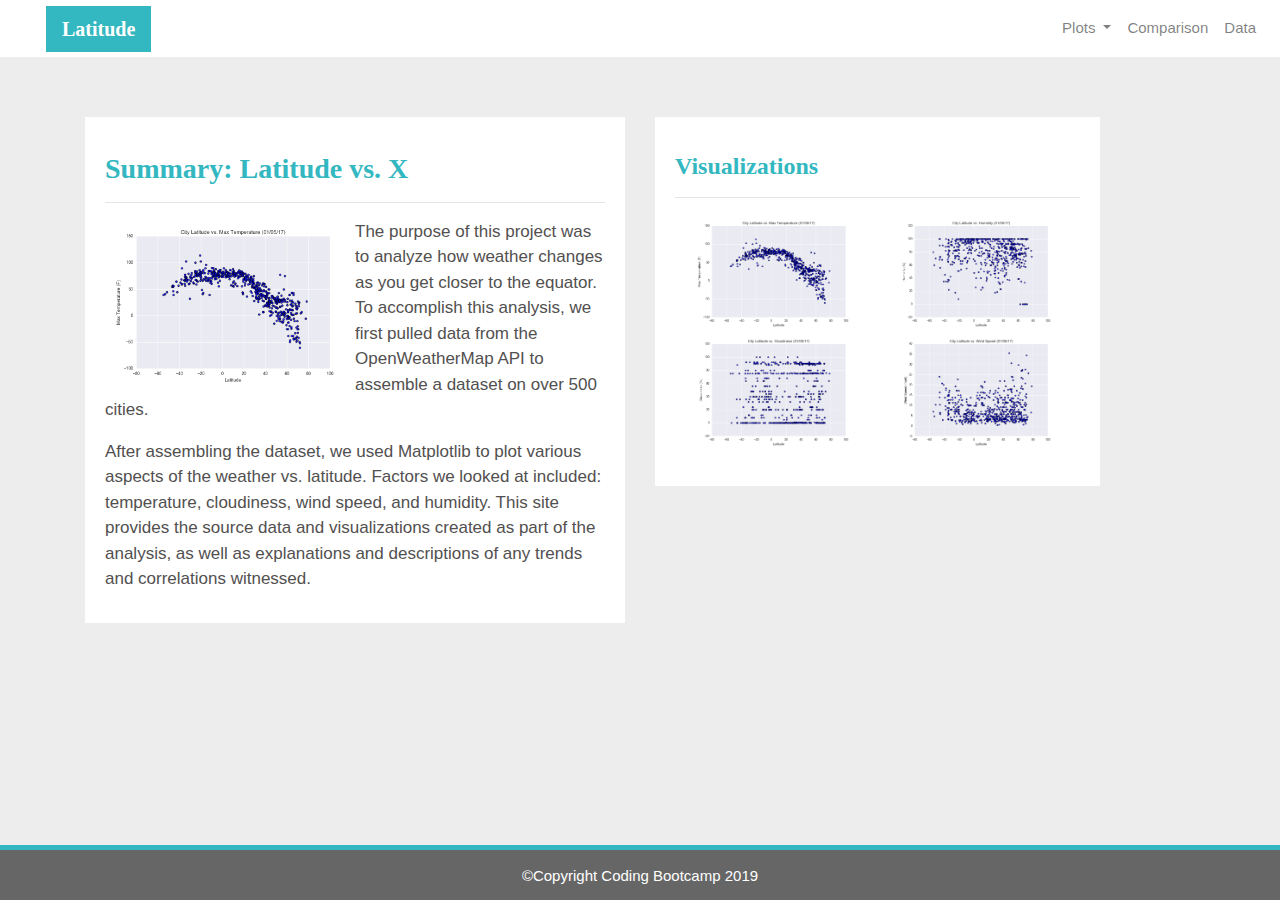
<file: index.html>
<!DOCTYPE html>
<html lang="en">
<head>
    <meta charset="UTF-8">
    <meta name="viewport" content="width=device-width, initial-scale=1.0">
    <meta http-equiv="X-UA-Compatible" content="ie=edge">

    <!-- CSS Style Intro -->

    <link rel="stylesheet" href="https://stackpath.bootstrapcdn.com/bootstrap/4.3.1/css/bootstrap.min.css" 
    integrity="sha384-ggOyR0iXCbMQv3Xipma34MD+dH/1fQ784/j6cY/iJTQUOhcWr7x9JvoRxT2MZw1T" crossorigin="anonymous">
    <link rel="stylesheet" href="style.css">
    
    <!-- Can always go back using reset.css -->
    <!-- <link rel="stylesheet" href="reset.css"> -->

    <title>Latitude Analysis Dashboard</title>

</head>
<body>
    <!-- Nav Bar -->
    <div class = "navigation">
        <nav class="navbar navbar-expand-lg navbar-light">
            <a class="navbar-brand" style="background-color: rgb(51, 183, 192)" href="index.html">Latitude</a>
            <button class="navbar-toggler border border-white" type="button" data-toggle="collapse" data-target="#navbarNavDropdown"
              aria-controls="navbarNavDropdown" aria-expanded="false" aria-label="Toggle navigation">
              <span class="navbar-toggler-icon"></span>
            </button>
            <div class="collapse navbar-collapse" id="navbarNavDropdown">
              <ul class="navbar-nav ml-auto">
                <li class="nav-item dropdown">
                  <a class="nav-link dropdown-toggle" href="#" id="navbarDropdownMenuLink" data-toggle="dropdown"
                    aria-haspopup="true" aria-expanded="false">
                    Plots
                  </a>
                  <div class="dropdown-menu" aria-labelledby="navbarDropdownMenuLink">
                    <a class="dropdown-item" href="max_temperature.html">Max Temperature</a>
                    <a class="dropdown-item" href="humidity.html">Humidity</a>
                    <a class="dropdown-item" href="cloudiness.html">Cloudiness</a>
                    <a class="dropdown-item" href="wind_speed.html">Wind Speed</a>
                  </div>
                </li>
                <li class="nav-item">
                  <a class="nav-link" href="comparisons.html">Comparison</a>
                </li>
                <li class="nav-item">
                  <a class="nav-link" href="data.html">Data</a>
                </li>
              </ul>
            </div>
        </nav>
    </div>

  <!-- Main Page Content -->
  <div class="container">
      <div class="row">
          <!-- Left Box -->
          <div class="col-lg-6 col-md-12">
              <div class="box">
                  <h3 class="title">Summary: Latitude vs. X</h3>
                  <hr>
                  <img src="Resources/assets/images/Fig1.png" class="vizualization rounded float-left" alt="Max Temperature Graph">
                  <p>The purpose of this project was to analyze how weather changes as you get closer to the equator. To accomplish 
                      this analysis, we first pulled data from the OpenWeatherMap API to assemble a dataset on over 500 cities.
                  </p>
                  <p>After assembling the dataset, we used Matplotlib to plot various aspects of the weather vs. latitude. Factors 
                      we looked at included: temperature, cloudiness, wind speed, and humidity. This site provides the source data 
                      and visualizations created as part of the analysis, as well as explanations and descriptions of any trends and 
                      correlations witnessed.
                  </p>
              </div>
          </div>
        
          <!-- Right Box -->
          <div class="col-lg-5 col-md-12">
              <div class="box">
                 <h4 class="title">Visualizations</h4>
                 <hr>
                 <div class="container">
                     <div class="row" style="padding-bottom: 20px;">
                        <!-- <div class="column" style="background-color:#aaa;"></div> -->
                      <div class="col-3 col-sm-6">
                          <a href="max_temperature.html">
                              <img class="panel" src="Resources/assets/images/Fig1.png" alt="Max Temperature Graph">
                          </a>
                      </div>
                      <div class="col-3 col-sm-6">
                        <a href="humidity.html">
                              <img class="panel" src="Resources/assets/images/Fig2.png" alt="Humidity Graph">
                          </a>
                      </div>
                      <div class="col-3 col-sm-6">
                          <a href="cloudiness.html">
                              <img class="panel" src="Resources/assets/images/Fig3.png" alt="Cloudiness Graph">
                          </a>
                      </div>
                      <div class="col-3 col-sm-6">
                        <a href="wind_speed.html">
                              <img class="panel" src="Resources/assets/images/Fig4.png" alt="Wind Speed Graph">
                          </a>
                      </div>
                      </div>
                    </div>
                  </div>
          </div>
        
      </div>
  </div>
 
  <!-- Footer Section -->
  <footer>
      <div class="footer">&copy;Copyright Coding Bootcamp 2019</div>
  </footer>
 
  <!-- Bootstrap JS -->
  <script src="https://code.jquery.com/jquery-3.2.1.slim.min.js" 
  integrity="sha384-KJ3o2DKtIkvYIK3UENzmM7KCkRr/rE9/Qpg6aAZGJwFDMVNA/GpGFF93hXpG5KkN" 
  crossorigin="anonymous"></script>
  <script src="https://cdnjs.cloudflare.com/ajax/libs/popper.js/1.12.9/umd/popper.min.js" 
  integrity="sha384-ApNbgh9B+Y1QKtv3Rn7W3mgPxhU9K/ScQsAP7hUibX39j7fakFPskvXusvfa0b4Q" 
  crossorigin="anonymous"></script>
  <script src="https://maxcdn.bootstrapcdn.com/bootstrap/4.0.0/js/bootstrap.min.js" 
  integrity="sha384-JZR6Spejh4U02d8jOt6vLEHfe/JQGiRRSQQxSfFWpi1MquVdAyjUar5+76PVCmYl" 
  crossorigin="anonymous"></script>

</body>
</html>
</file>
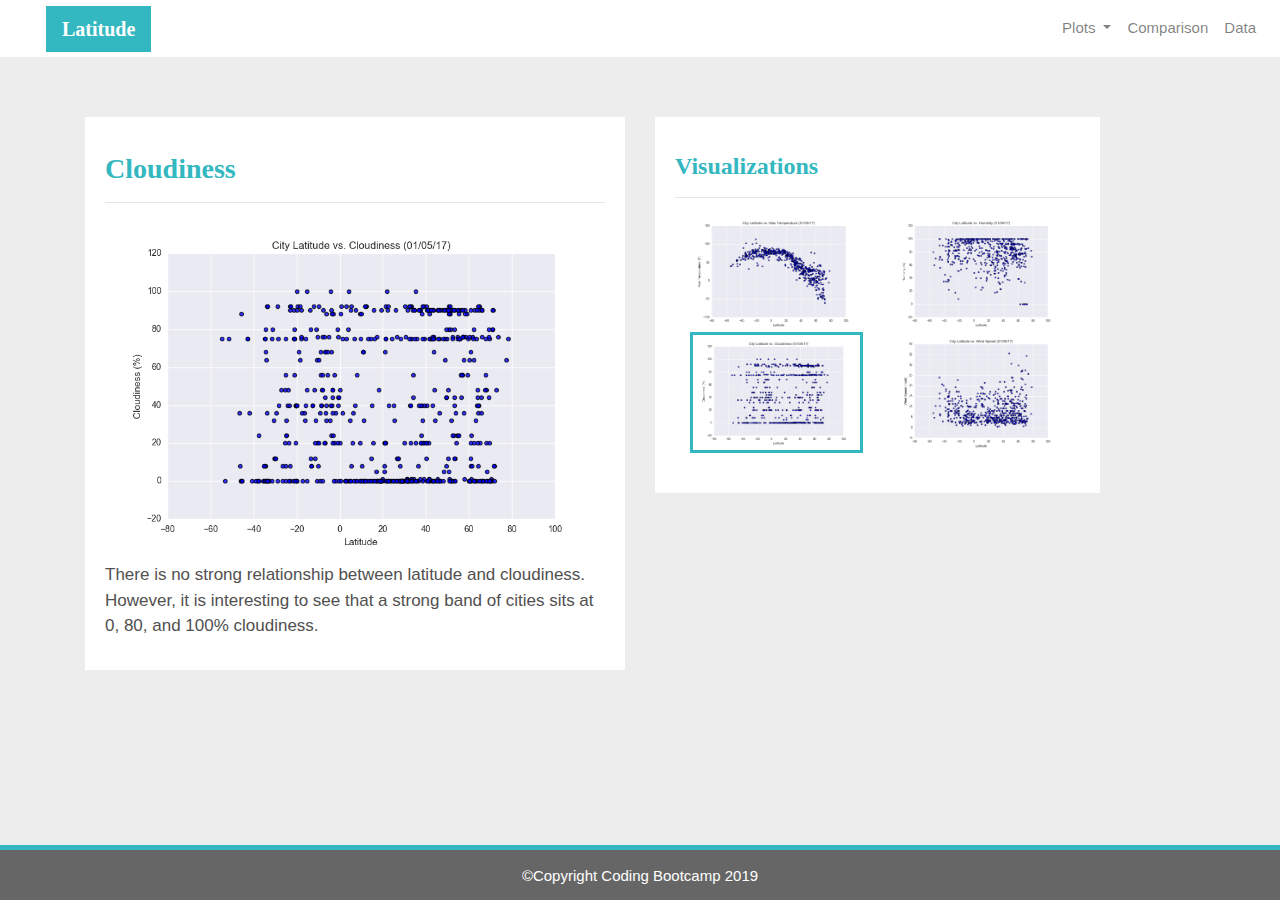
<file: cloudiness.html>
<!DOCTYPE html>
<html lang="en">
<head>
    <!-- Required meta tags -->
    <meta charset="utf-8">
    <meta name="viewport" content="width=device-width, initial-scale=1.0">
    <meta http-equiv="X-UA-Compatible" content="ie=edge">
   <!-- CSS Style Intro -->
    <link rel="stylesheet" href="https://stackpath.bootstrapcdn.com/bootstrap/4.3.1/css/bootstrap.min.css" 
    integrity="sha384-ggOyR0iXCbMQv3Xipma34MD+dH/1fQ784/j6cY/iJTQUOhcWr7x9JvoRxT2MZw1T" crossorigin="anonymous">
    <link rel="stylesheet" href="style.css">
    <title>Latitude Analysis Dashboard</title>
</head>
<body>
<!-- Nav Bar -->
<div class = "navigation">
    <nav class="navbar navbar-expand-lg navbar-light">
        <a class="navbar-brand" style="background-color: rgb(51, 183, 192)" href="index.html">Latitude</a>
        <button class="navbar-toggler border border-white" type="button" data-toggle="collapse" data-target="#navbarNavDropdown"
          aria-controls="navbarNavDropdown" aria-expanded="false" aria-label="Toggle navigation">
          <span class="navbar-toggler-icon"></span>
        </button>
        <div class="collapse navbar-collapse" id="navbarNavDropdown">
          <ul class="navbar-nav ml-auto">
            <li class="nav-item dropdown">
              <a class="nav-link dropdown-toggle" href="#" id="navbarDropdownMenuLink" data-toggle="dropdown"
                aria-haspopup="true" aria-expanded="false">
                Plots
              </a>
              <div class="dropdown-menu" aria-labelledby="navbarDropdownMenuLink">
                <a class="dropdown-item" href="max_temperature.html">Max Temperature</a>
                <a class="dropdown-item" href="humidity.html">Humidity</a>
                <a class="dropdown-item" href="cloudiness.html">Cloudiness</a>
                <a class="dropdown-item" href="wind_speed.html">Wind Speed</a>
              </div>
            </li>
            <li class="nav-item">
              <a class="nav-link" href="comparisons.html">Comparison</a>
            </li>
            <li class="nav-item">
              <a class="nav-link" href="data.html">Data</a>
            </li>
          </ul>
        </div>
    </nav>
</div>

    <!-- Main Page Content -->
    <div class="container">
        <div class="row">
            <!-- Left Box -->
            <div class="col-lg-6 col-md-12">
                <div class="box">
                    <h3 class="title">Cloudiness</h3>
                    <hr>
                    <img src="Resources/assets/images/Fig3.png" alt="Cloudiness Graph">
                    <p>There is no strong relationship between latitude and cloudiness. However, it is interesting to see that a strong 
                      band of cities sits at 0, 80, and 100% cloudiness.</p>
                </div>
            </div>
          
            <!-- Right Box -->
            <div class="col-lg-5 col-md-12">
                <div class="box">
                   <h4 class="title">Visualizations</h4>
                   <hr>
                   <div class="container">
                       <div class="row" style="padding-bottom: 25px;">
                        <div class="col-3 col-sm-6">
                            <a href="max_temperature.html">
                                <img class="panel" src="Resources/assets/images/Fig1.png" alt="Max Temperature Graph">
                            </a>
                        </div>
                        <div class="col-3 col-sm-6">
                            <a href="humidity.html">
                                <img class="panel" src="Resources/assets/images/Fig2.png" alt="Humidity Graph">
                            </a>
                        </div>
                        <div class="col-3 col-sm-6">
                            <a href="cloudiness.html">
                                <img class="panel active" src="Resources/assets/images/Fig3.png" alt="Cloudiness Graph">
                            </a>
                        </div>
                        <div class="col-3 col-sm-6">
                            <a href="wind_speed.html">
                                <img class="panel" src="Resources/assets/images/Fig4.png" alt="Wind Speed Graph">
                            </a>
                        </div>
                        </div>
                    </div>
                </div>
            </div>
      
        </div>
    </div>
 
     <!-- Footer Section -->
     <footer>
        <div class="footer">&copy;Copyright Coding Bootcamp 2019</div>
    </footer>
 
    <!-- Bootstrap JS -->
    <script src="https://code.jquery.com/jquery-3.2.1.slim.min.js" integrity="sha384-KJ3o2DKtIkvYIK3UENzmM7KCkRr/rE9/Qpg6aAZGJwFDMVNA/GpGFF93hXpG5KkN" 
    crossorigin="anonymous"></script>
    <script src="https://cdnjs.cloudflare.com/ajax/libs/popper.js/1.12.9/umd/popper.min.js" integrity="sha384-ApNbgh9B+Y1QKtv3Rn7W3mgPxhU9K/ScQsAP7hUibX39j7fakFPskvXusvfa0b4Q" 
    crossorigin="anonymous"></script>
    <script src="https://maxcdn.bootstrapcdn.com/bootstrap/4.0.0/js/bootstrap.min.js" integrity="sha384-JZR6Spejh4U02d8jOt6vLEHfe/JQGiRRSQQxSfFWpi1MquVdAyjUar5+76PVCmYl" 
    crossorigin="anonymous"></script>
    
</body>
</html>
</file>
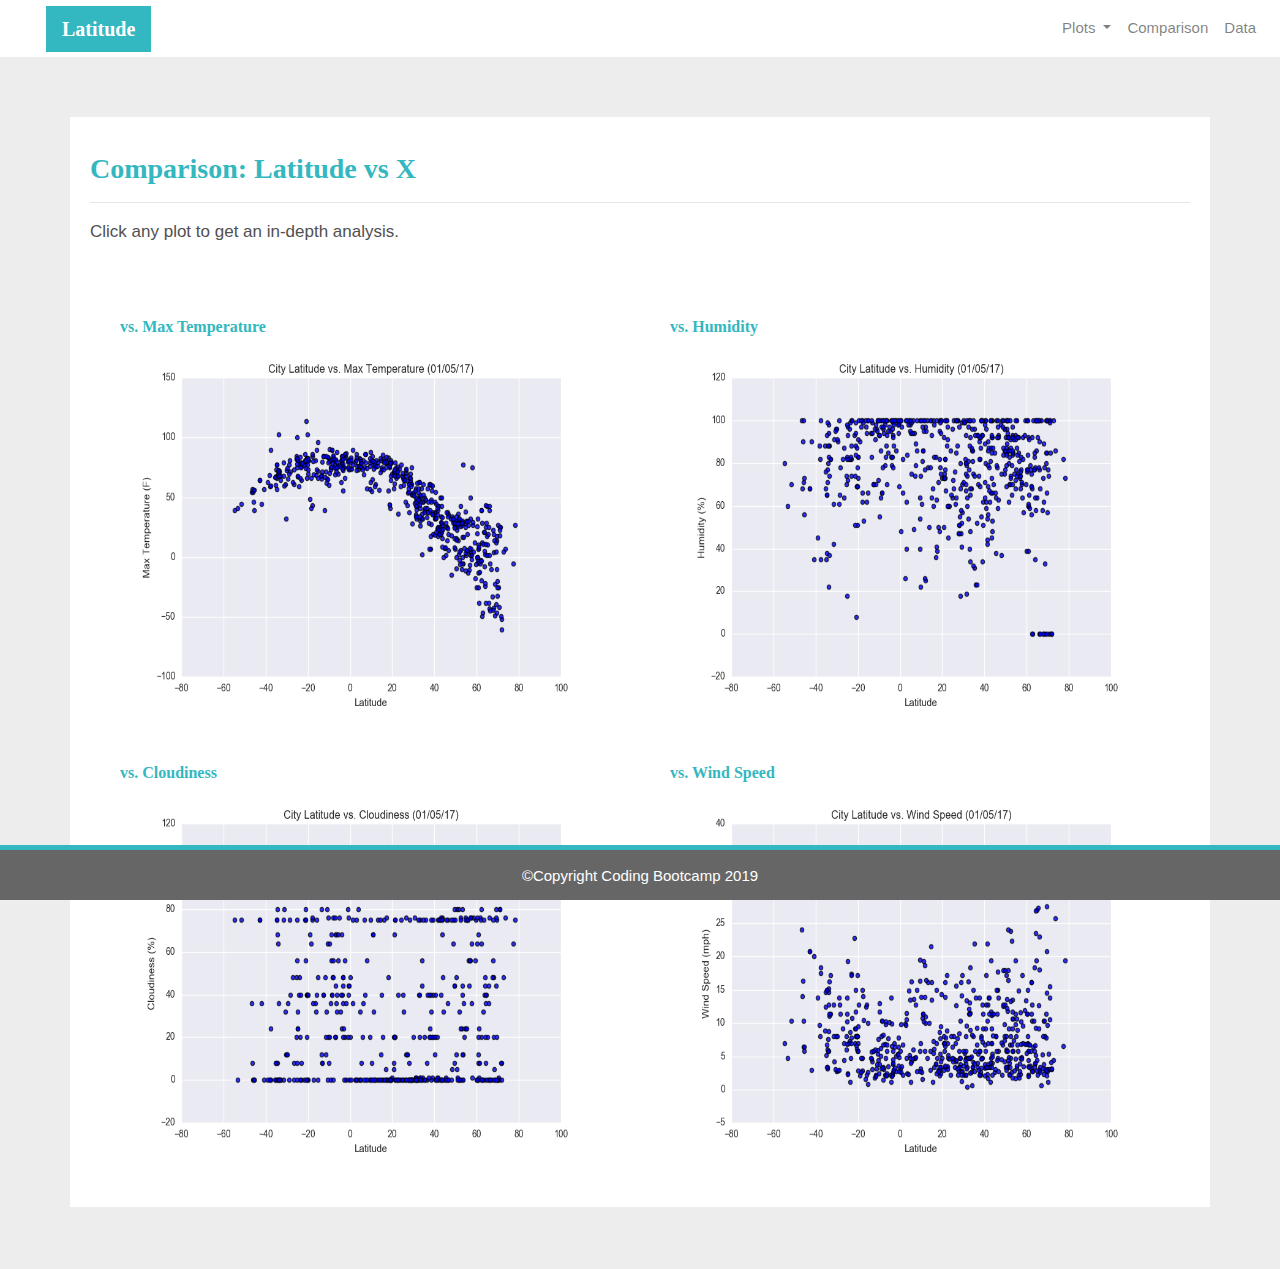
<file: comparisons.html>
<!DOCTYPE html>
<html lang="en">
<head>
    <!-- Required meta tags -->
    <meta charset="utf-8">
    <meta name="viewport" content="width=device-width, initial-scale=1.0">
    <meta http-equiv="X-UA-Compatible" content="ie=edge">
    <!-- CSS Style Intro -->
    <link rel="stylesheet" href="https://stackpath.bootstrapcdn.com/bootstrap/4.3.1/css/bootstrap.min.css" 
    integrity="sha384-ggOyR0iXCbMQv3Xipma34MD+dH/1fQ784/j6cY/iJTQUOhcWr7x9JvoRxT2MZw1T" crossorigin="anonymous">
    <link rel="stylesheet" href="style.css">
    <title>Latitude Analysis Dashboard</title>
</head>
<body>
  
  <!-- Nav Bar -->
  <div class = "navigation">
      <nav class="navbar navbar-expand-lg navbar-light">
          <a class="navbar-brand" style="background-color: rgb(51, 183, 192)" href="index.html">Latitude</a>
          <button class="navbar-toggler border border-white" type="button" data-toggle="collapse" data-target="#navbarNavDropdown"
            aria-controls="navbarNavDropdown" aria-expanded="false" aria-label="Toggle navigation">
            <span class="navbar-toggler-icon"></span>
          </button>
          <div class="collapse navbar-collapse" id="navbarNavDropdown">
            <ul class="navbar-nav ml-auto">
              <li class="nav-item dropdown">
                <a class="nav-link dropdown-toggle" href="#" id="navbarDropdownMenuLink" data-toggle="dropdown"
                  aria-haspopup="true" aria-expanded="false">
                  Plots
                </a>
                <div class="dropdown-menu" aria-labelledby="navbarDropdownMenuLink">
                  <a class="dropdown-item" href="max_temperature.html">Max Temperature</a>
                  <a class="dropdown-item" href="humidity.html">Humidity</a>
                  <a class="dropdown-item" href="cloudiness.html">Cloudiness</a>
                  <a class="dropdown-item" href="wind_speed.html">Wind Speed</a>
                </div>
              </li>
              <li class="nav-item">
                <a class="nav-link" href="comparisons.html">Comparison</a>
              </li>
              <li class="nav-item">
                <a class="nav-link" href="data.html">Data</a>
              </li>
            </ul>
          </div>
      </nav>
  </div>
  
   <!-- Main Page Content -->
    <div class="container">
      <div class="row">
        <div class="box">
          <h3 class="title">Comparison: Latitude vs X</h3>
          <hr>
          <p>Click any plot to get an in-depth analysis.</p>
          <div class="container" style="padding-bottom: 40px;">
            <div class="row">
              <div class="col-lg-6" style="padding: 30px;">
                <div class="title">vs. Max Temperature</div>
                <a href="max_temperature.html"><img class="panel" src="Resources/assets/images/Fig1.png" alt="Max Temperature Graph"></a>
              </div>
              <div class="col-lg-6" style="padding: 30px;">
                <div class="title">vs. Humidity</div>
                <a href="humidity.html"><img class="panel" src="Resources/assets/images/Fig2.png" alt="Humidity Graph"></a>
              </div>
              <div class="col-lg-6" style="padding: 30px;">
                <div class="title">vs. Cloudiness</div>
                <a href="cloudiness.html"><img class="panel" src="Resources/assets/images/Fig3.png" alt="Cloudiness Graph"></a>
              </div>
              <div class="col-lg-6" style="padding: 30px;">
                  <div class="title">vs. Wind Speed</div>
                  <a href="wind_speed.html"><img class="panel" src="Resources/assets/images/Fig4.png" alt="Wind Speed Graph"></a>
                </div>
            </div>
          </div>
        </div>
      </div>
    </div>
 
    <!-- Footer Section -->
    <footer>
        <div class="footer">&copy;Copyright Coding Bootcamp 2019</div>
    </footer>
 
    <!-- Bootstrap JS -->
    <script src="https://code.jquery.com/jquery-3.2.1.slim.min.js" integrity="sha384-KJ3o2DKtIkvYIK3UENzmM7KCkRr/rE9/Qpg6aAZGJwFDMVNA/GpGFF93hXpG5KkN" 
    crossorigin="anonymous"></script>
    <script src="https://cdnjs.cloudflare.com/ajax/libs/popper.js/1.12.9/umd/popper.min.js" integrity="sha384-ApNbgh9B+Y1QKtv3Rn7W3mgPxhU9K/ScQsAP7hUibX39j7fakFPskvXusvfa0b4Q" 
    crossorigin="anonymous"></script>
    <script src="https://maxcdn.bootstrapcdn.com/bootstrap/4.0.0/js/bootstrap.min.js" integrity="sha384-JZR6Spejh4U02d8jOt6vLEHfe/JQGiRRSQQxSfFWpi1MquVdAyjUar5+76PVCmYl" 
    crossorigin="anonymous"></script>
 
</body>
</html>
</file>
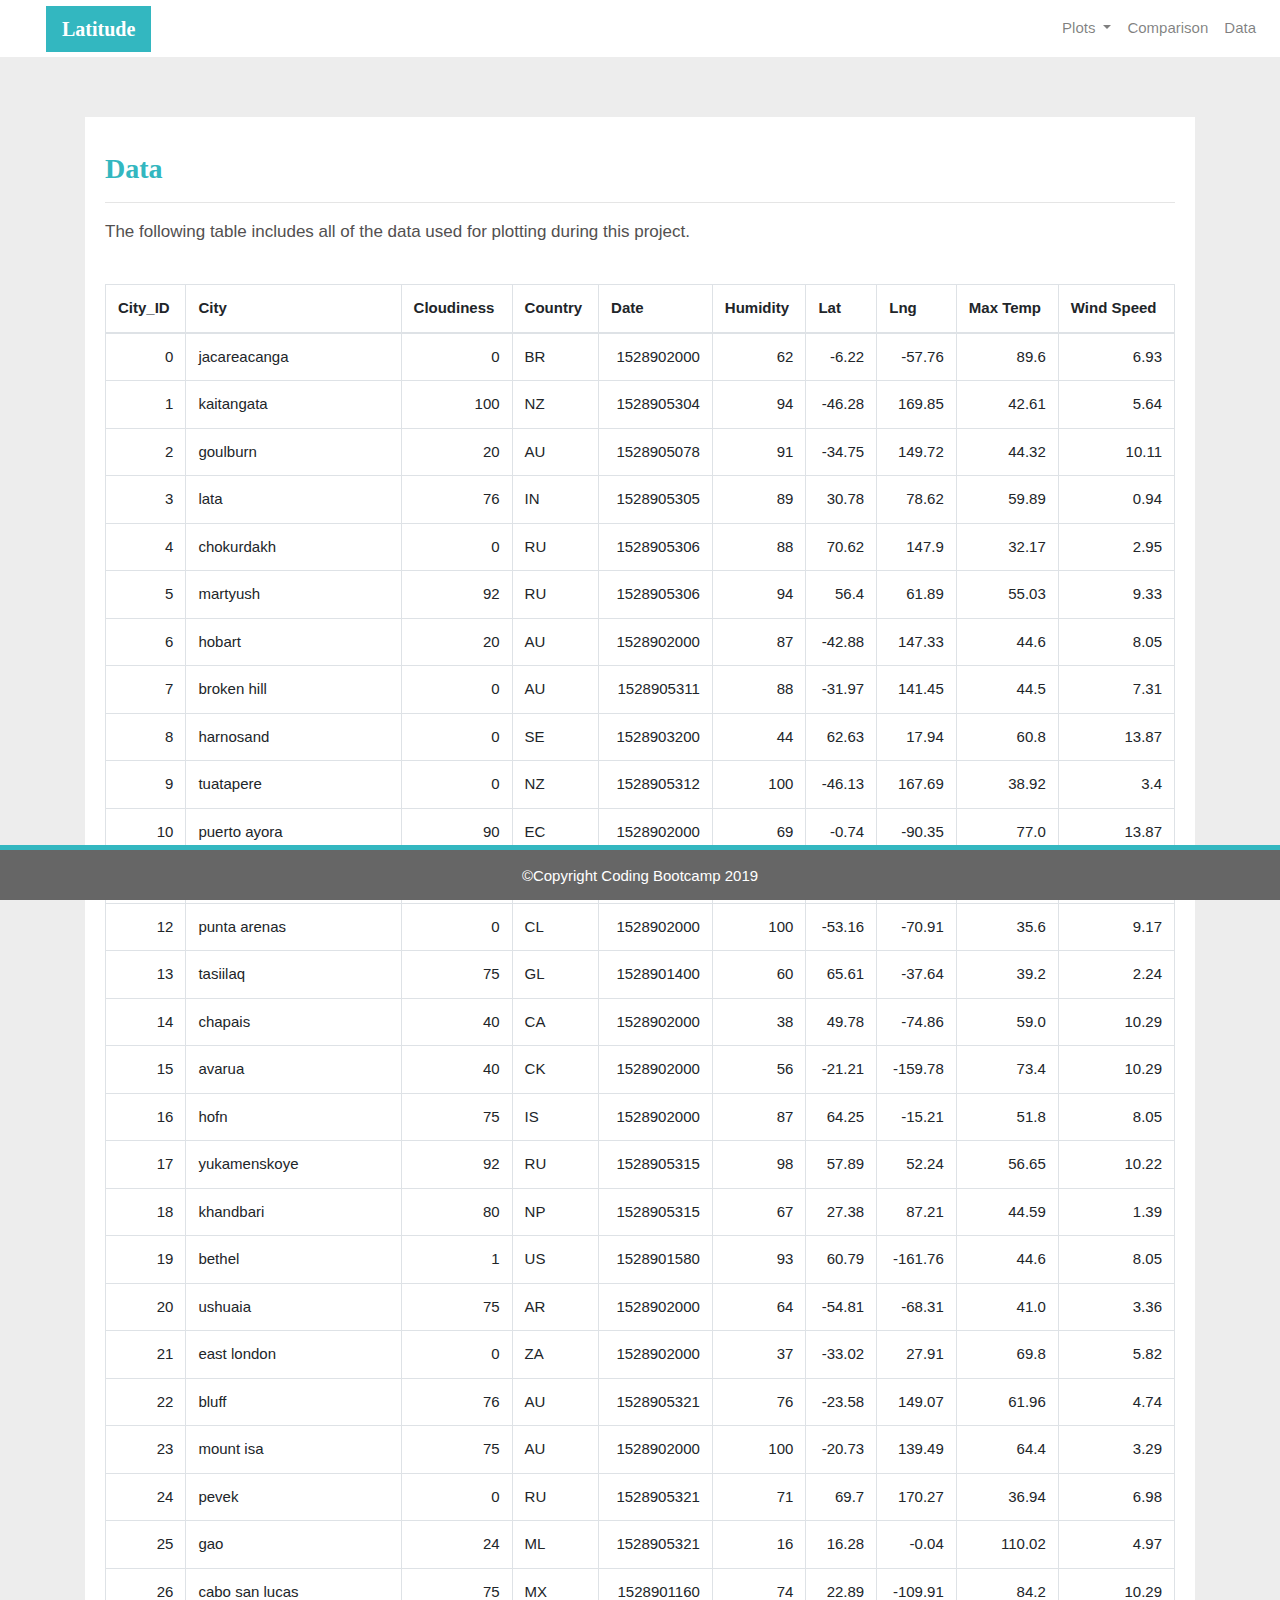
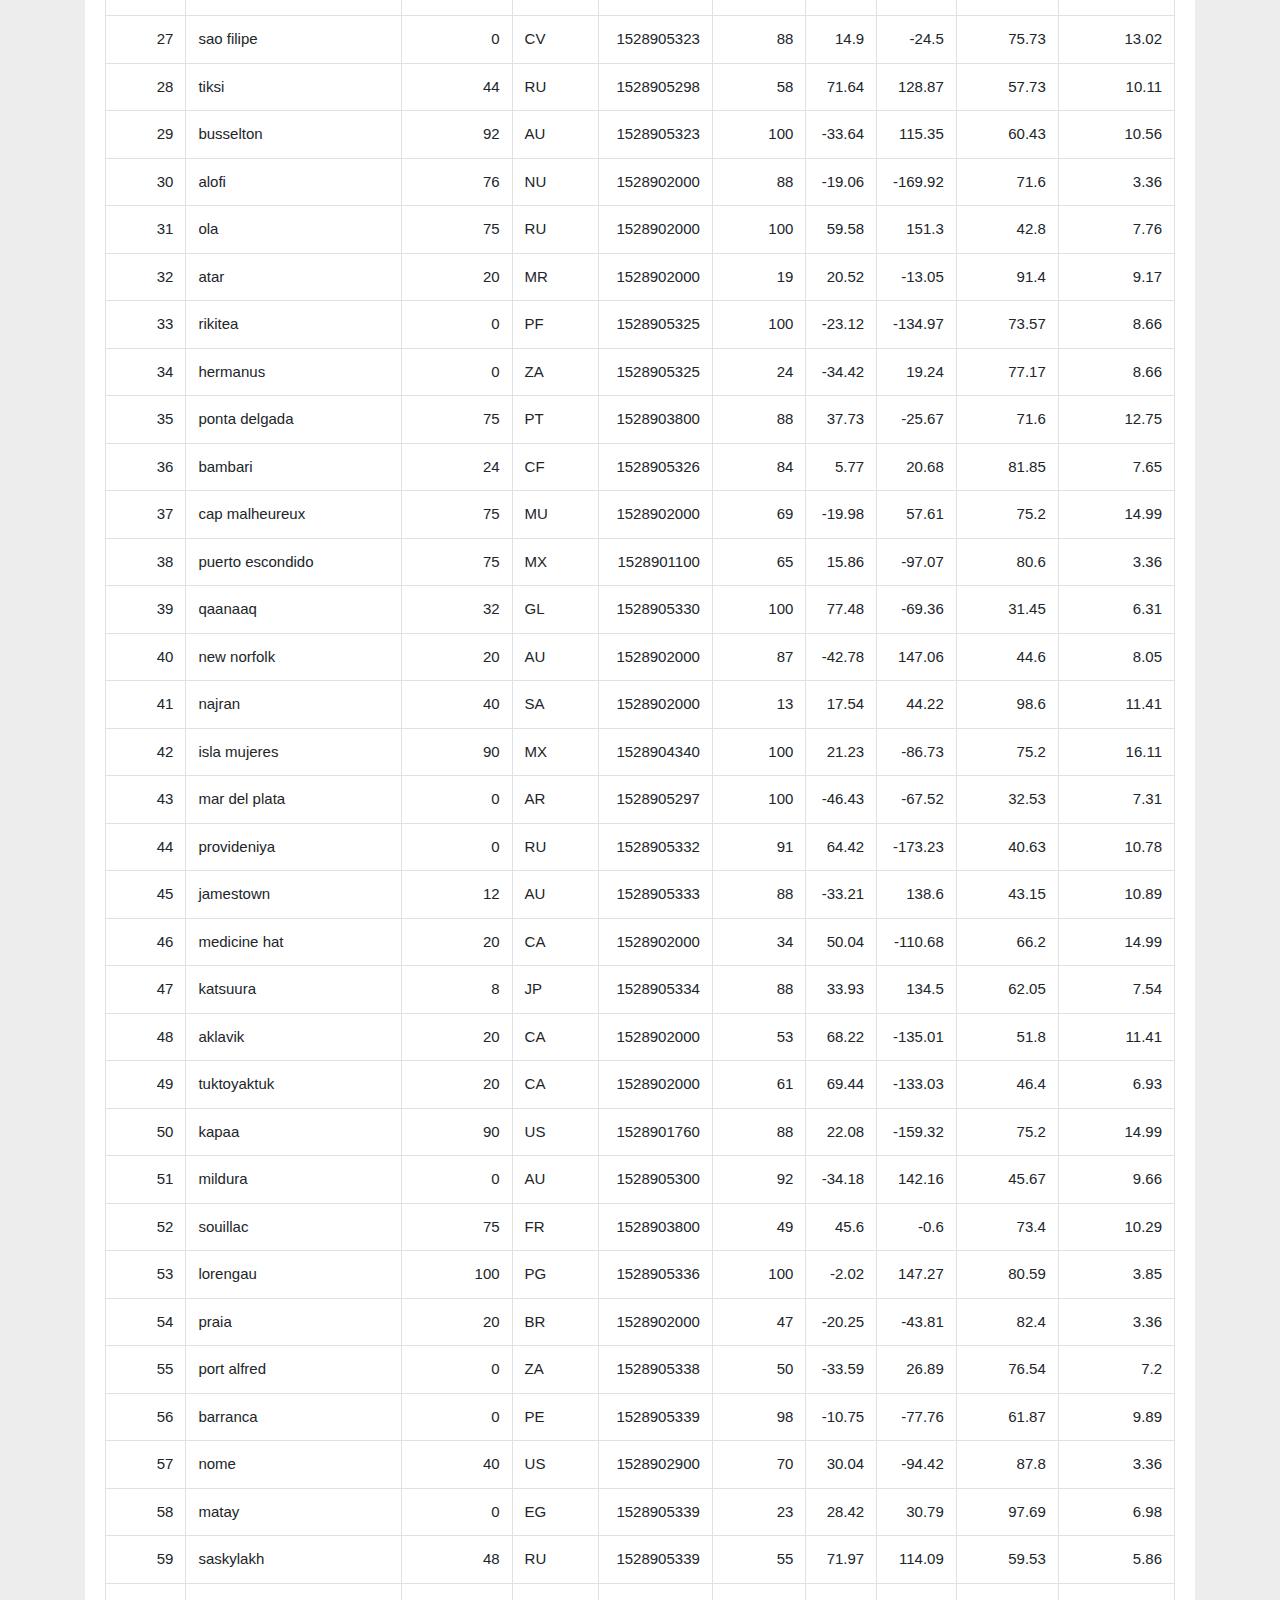
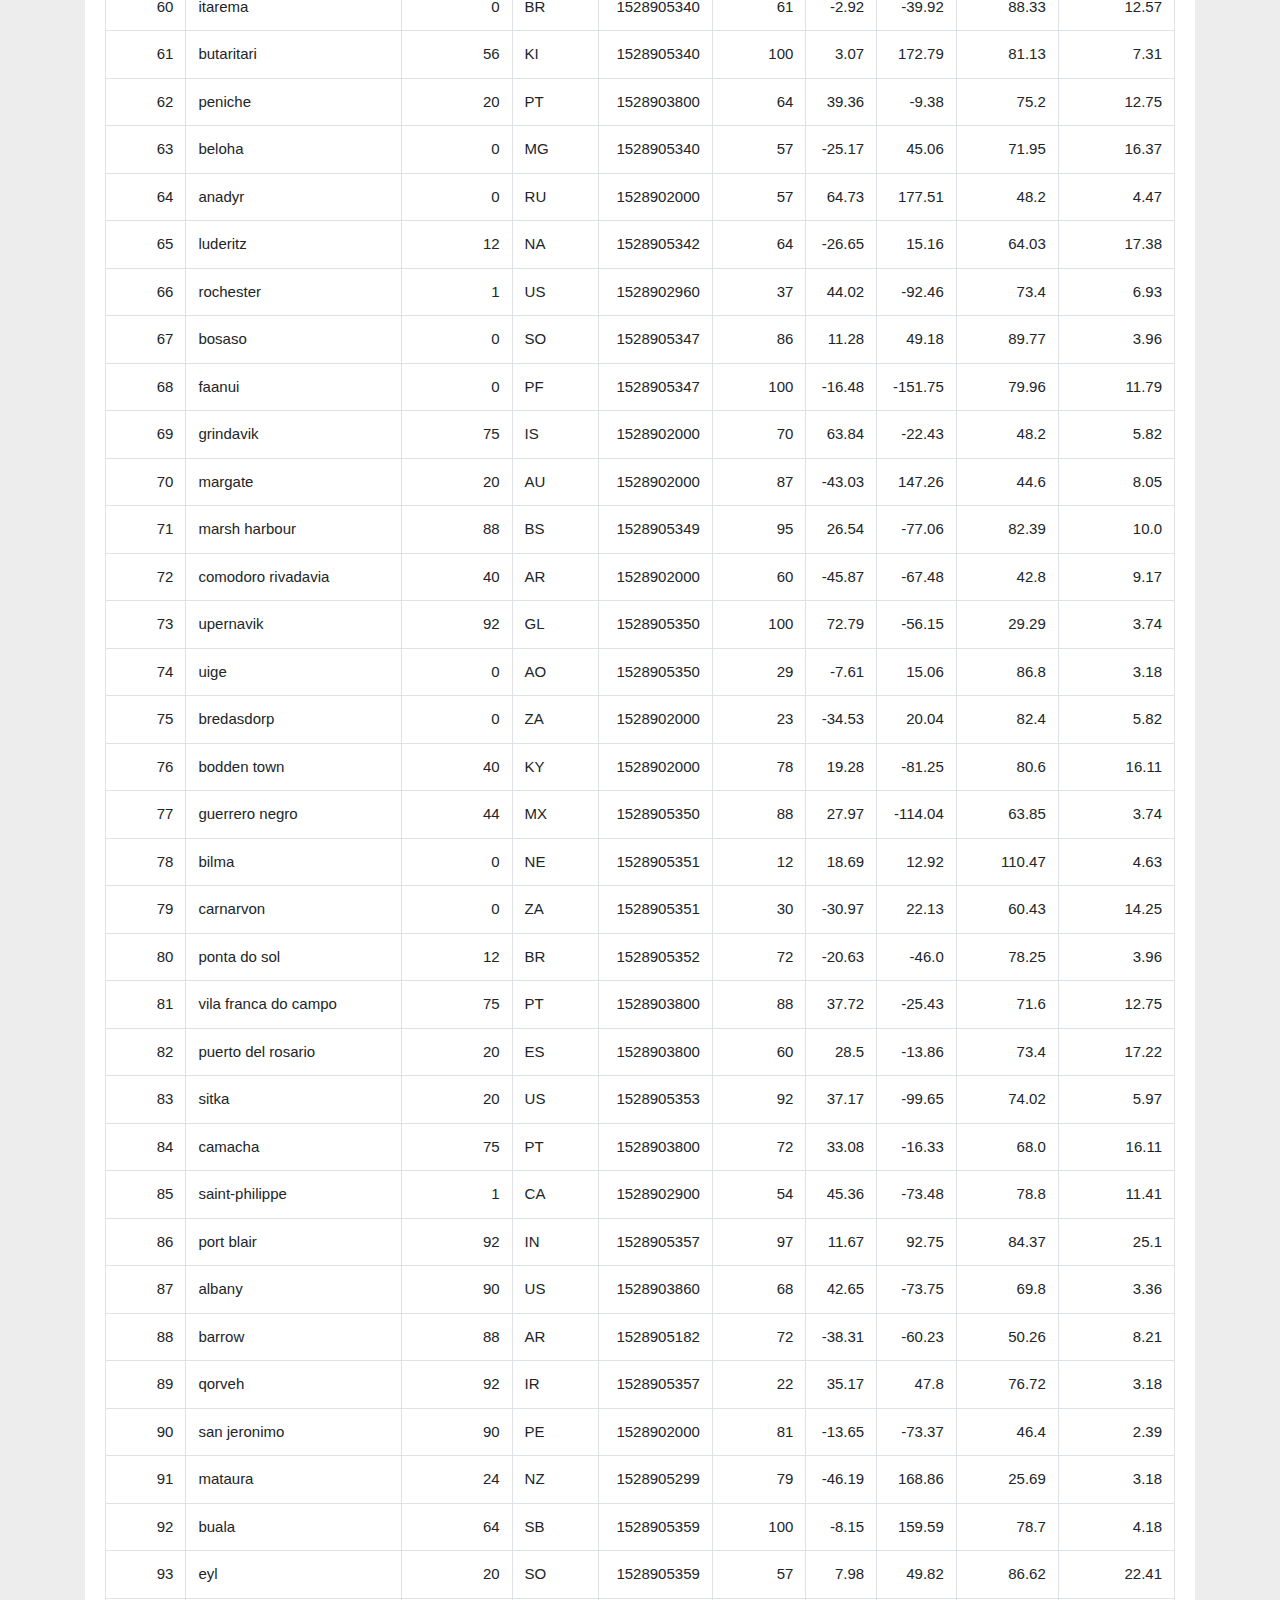
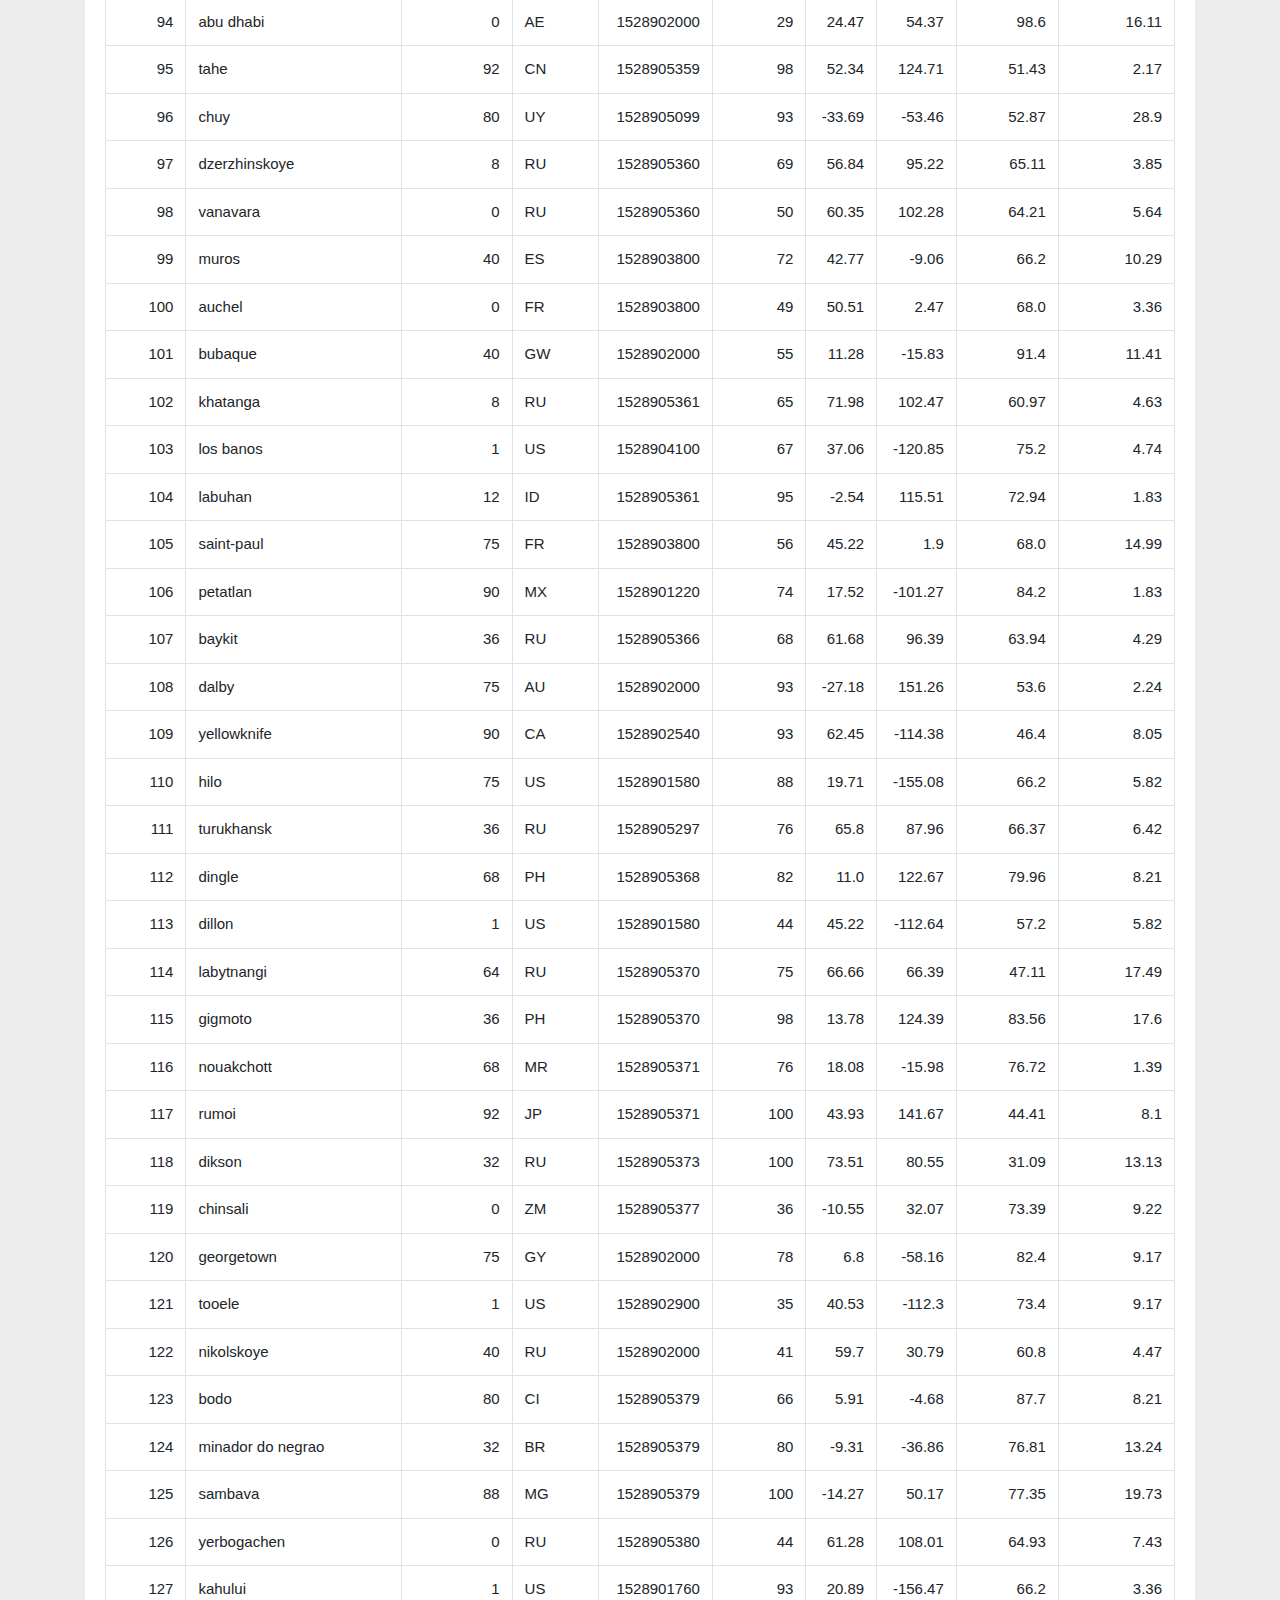
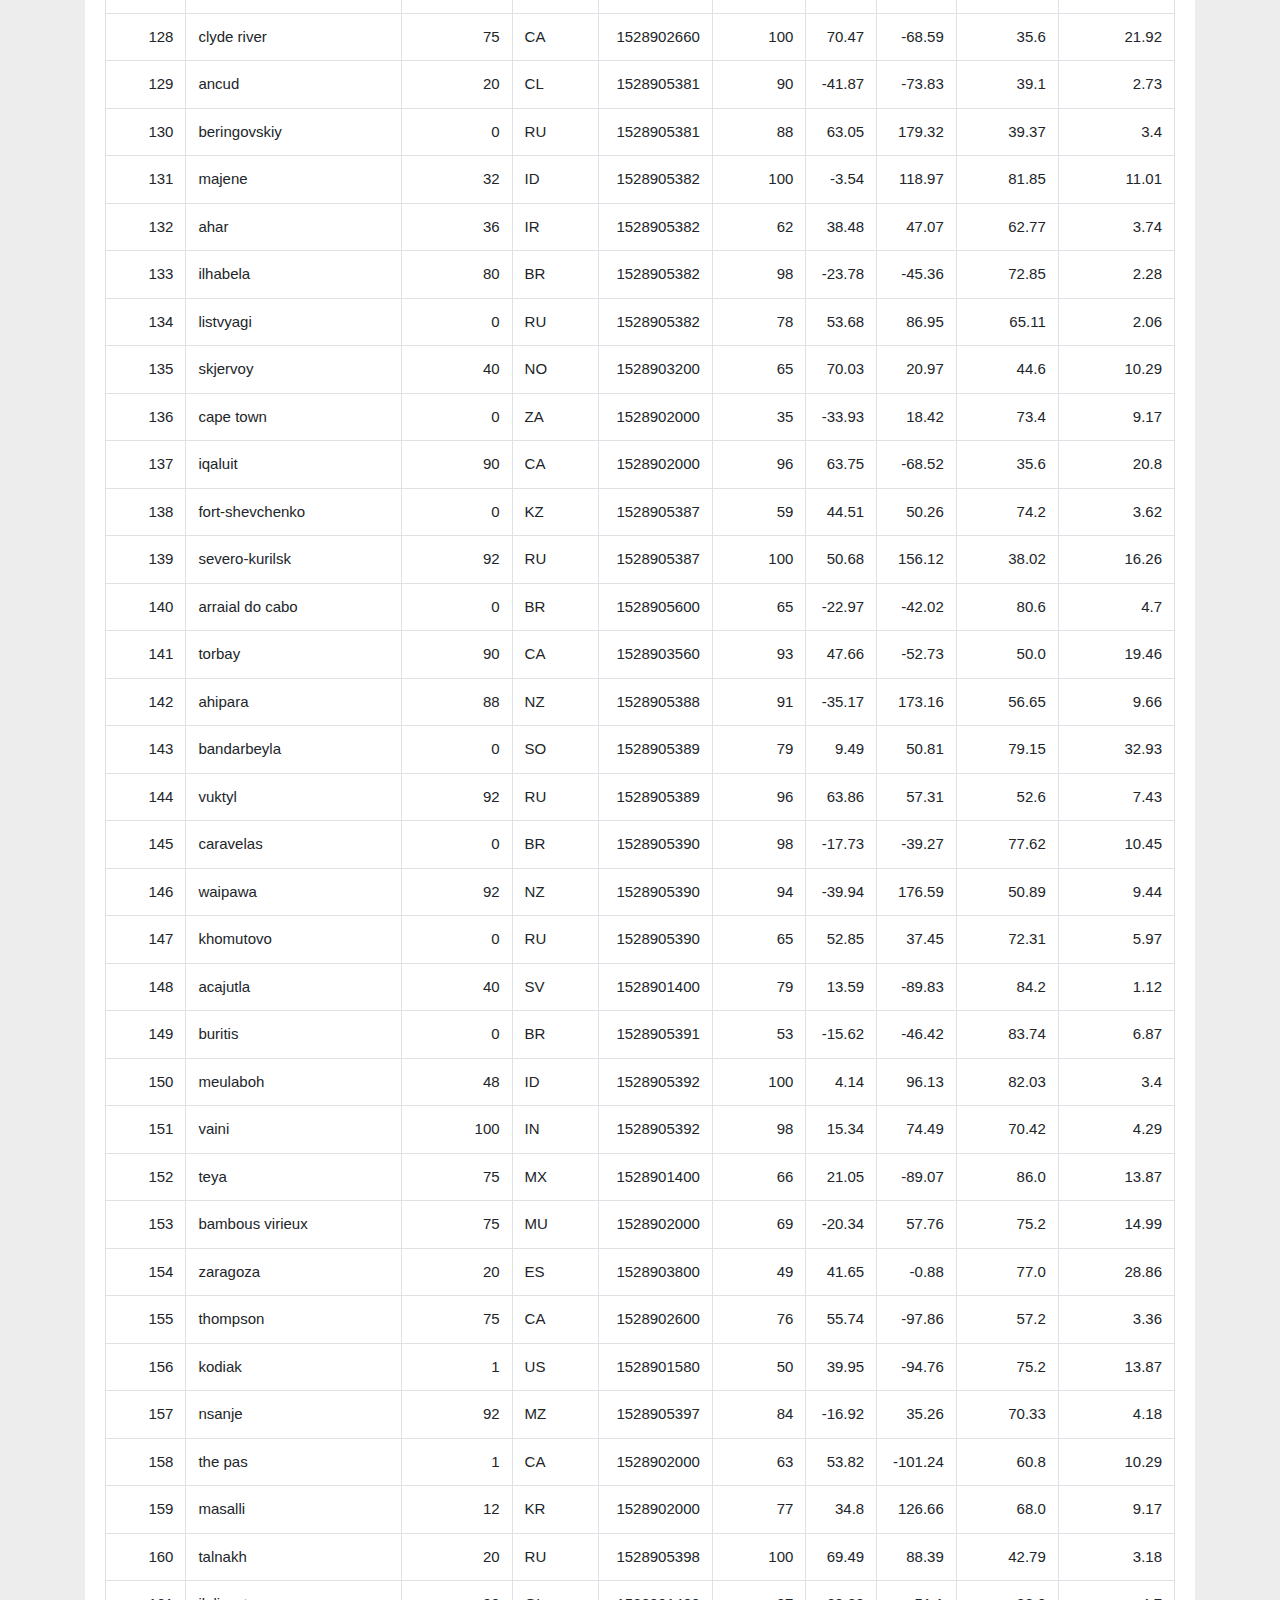
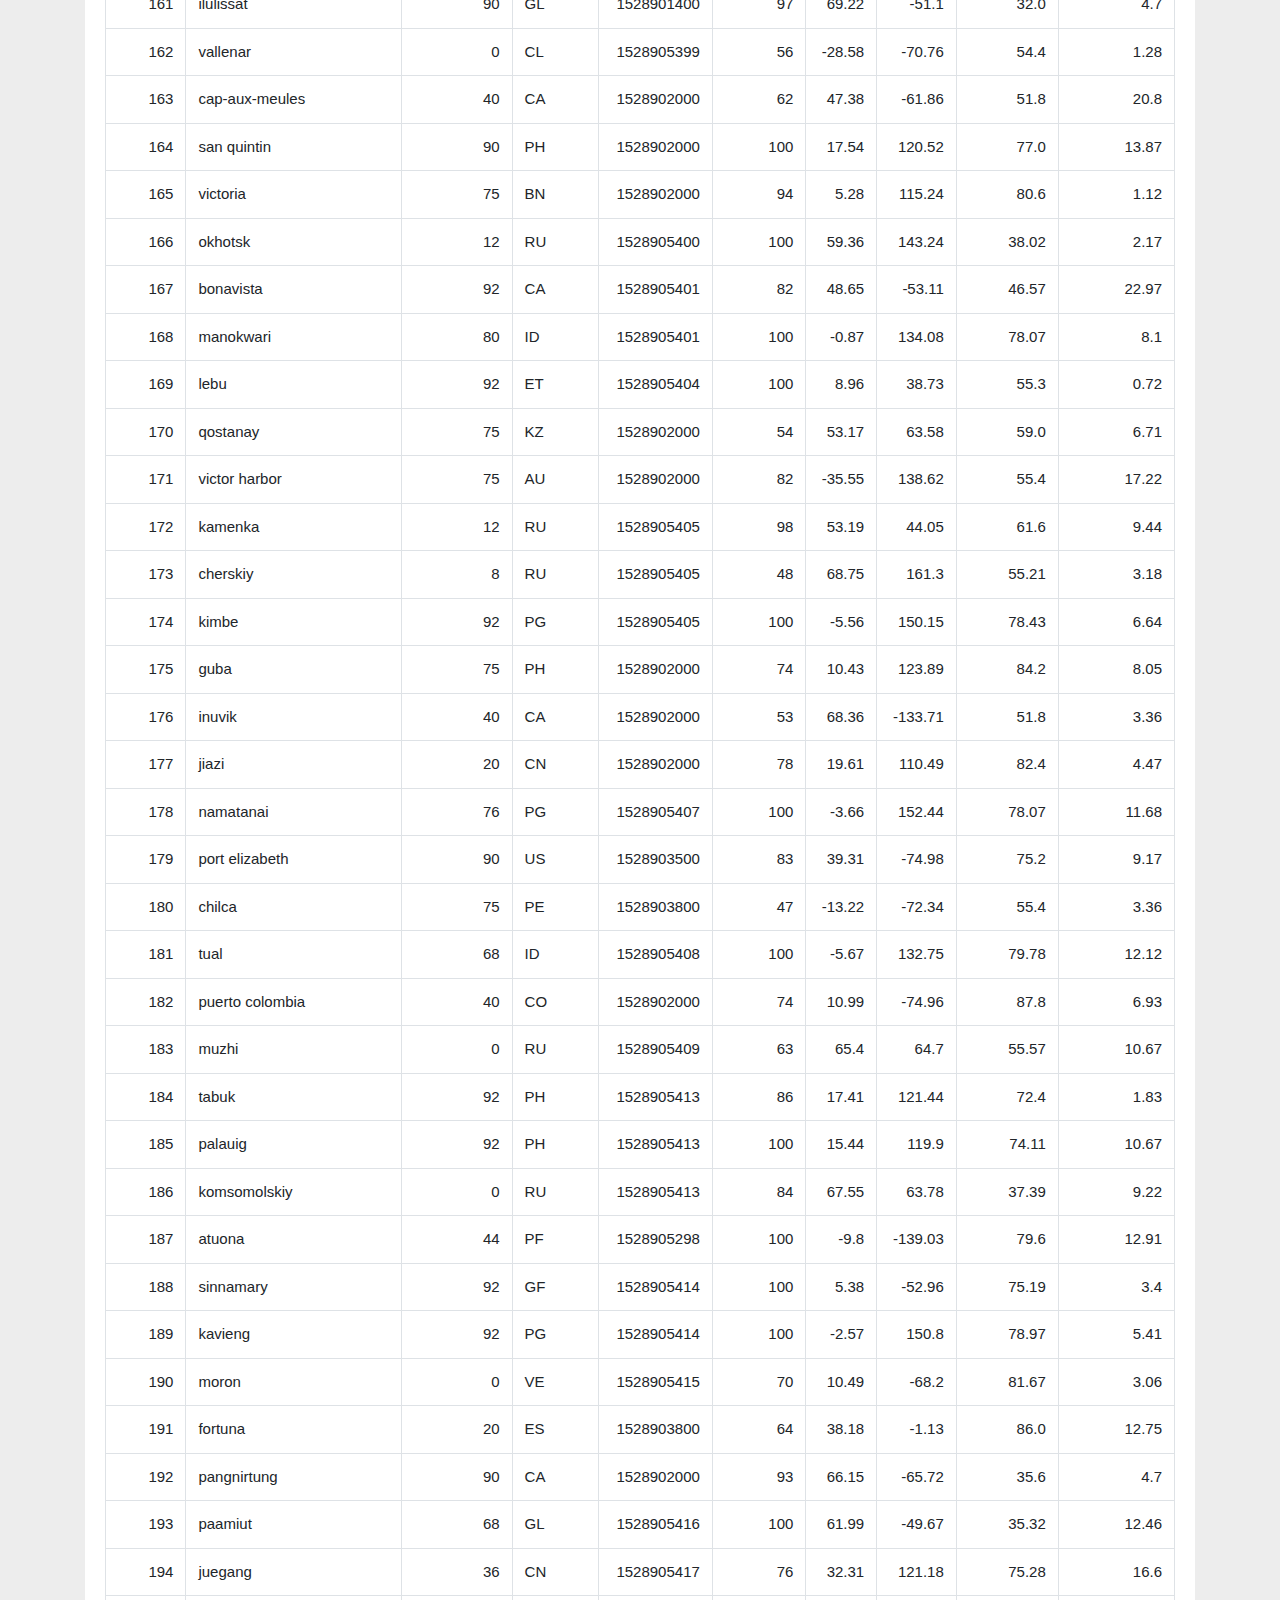
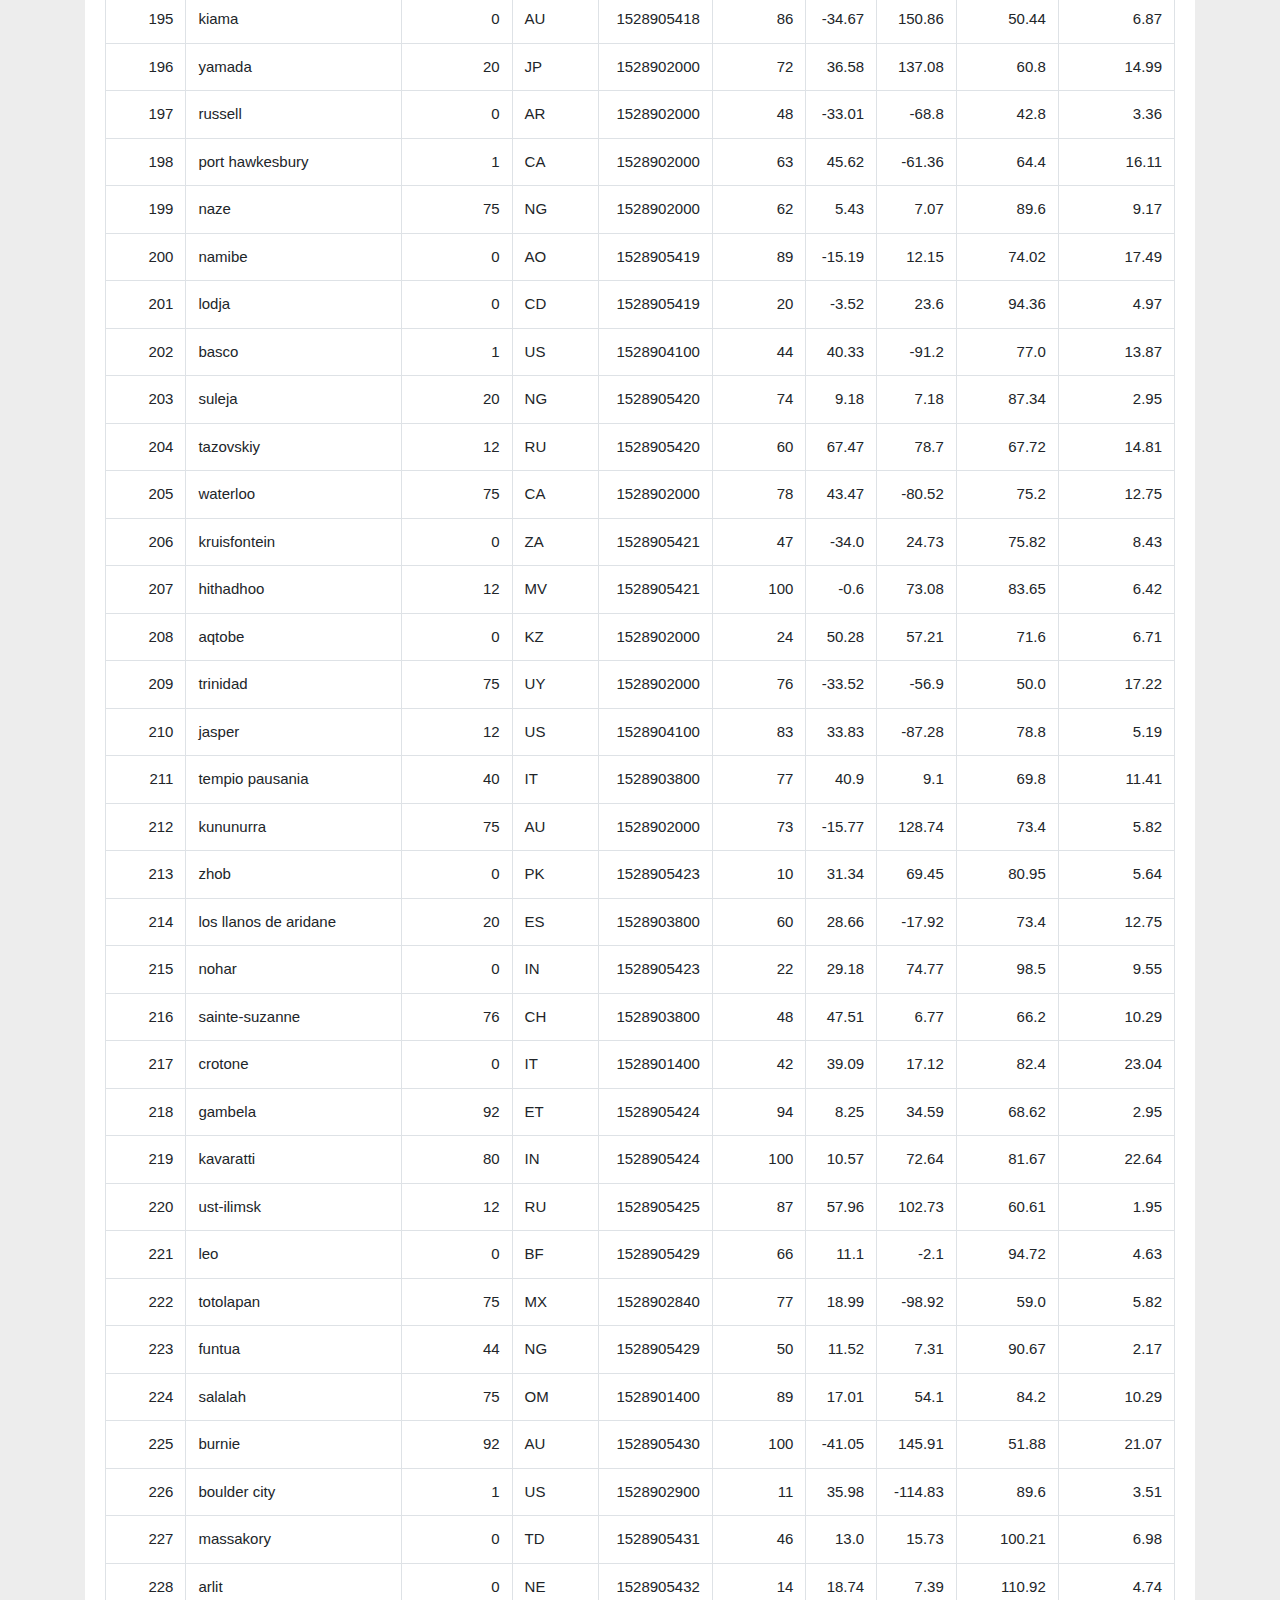
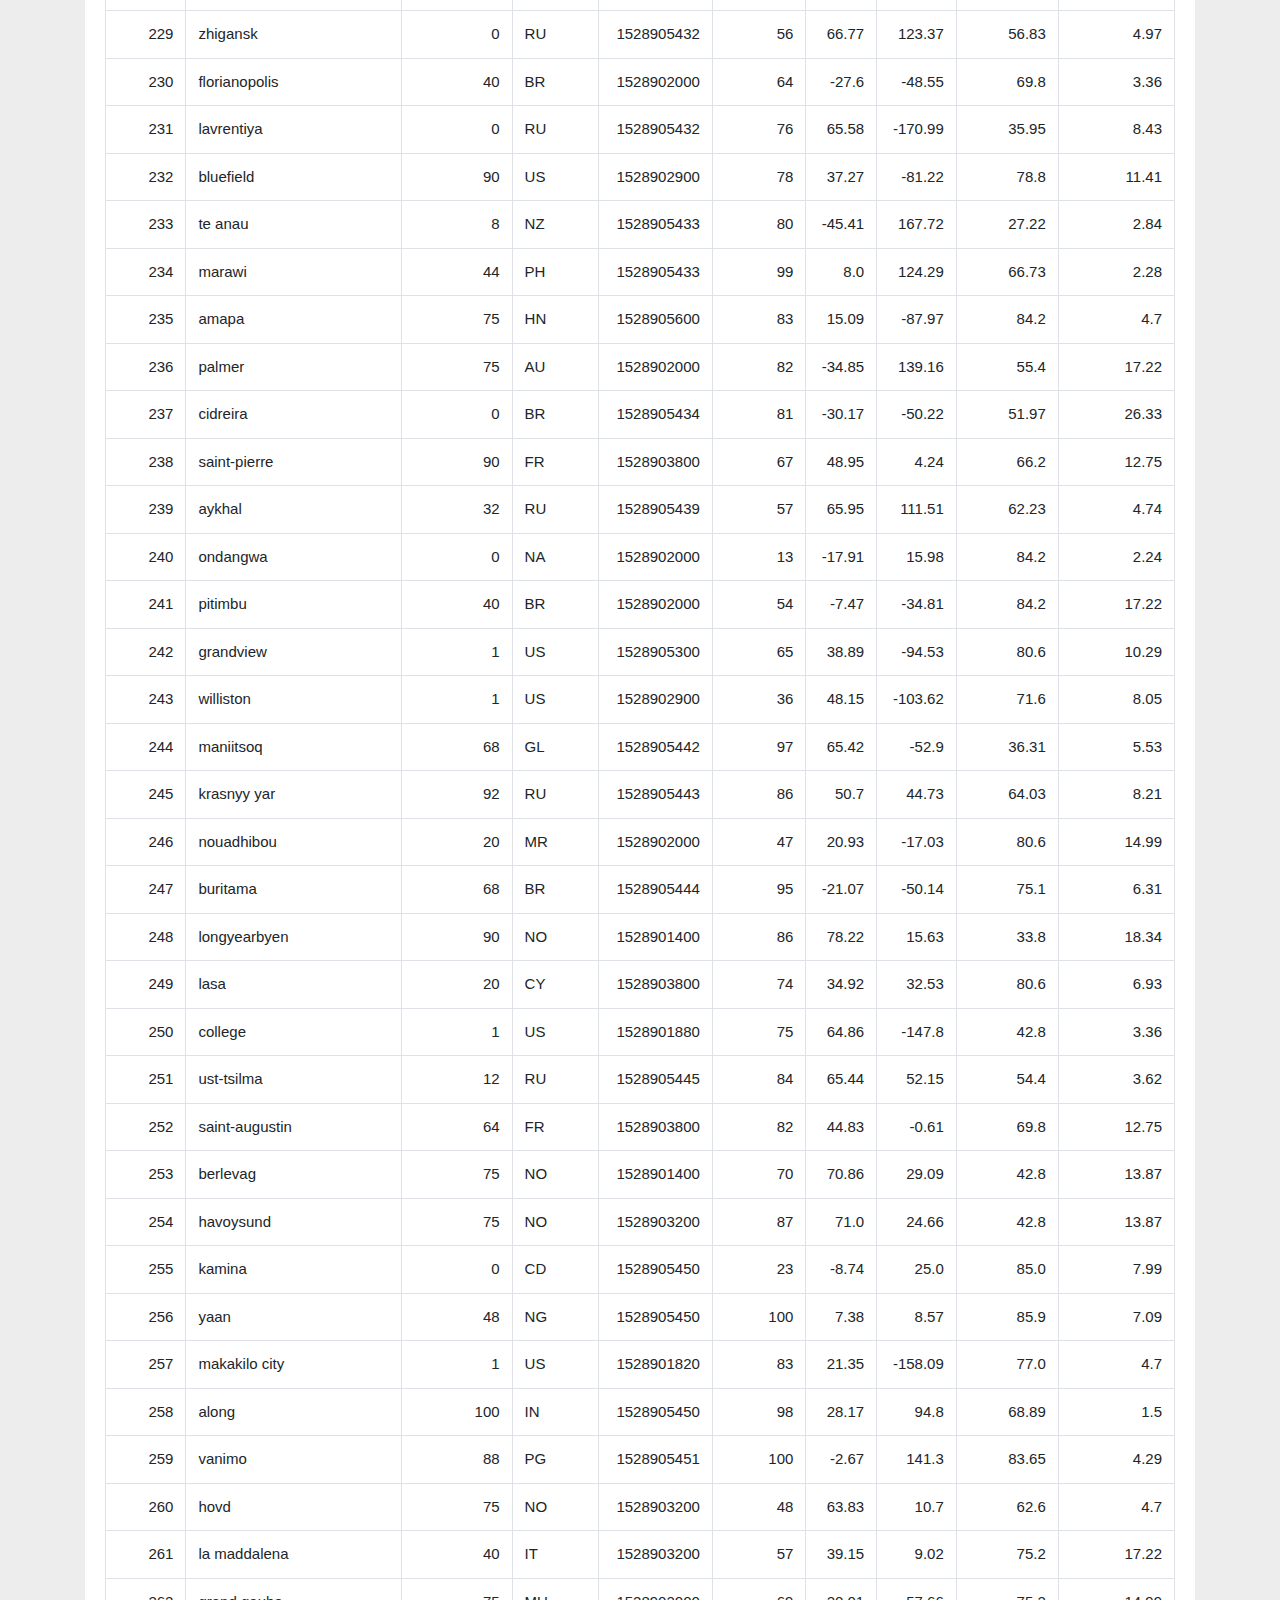
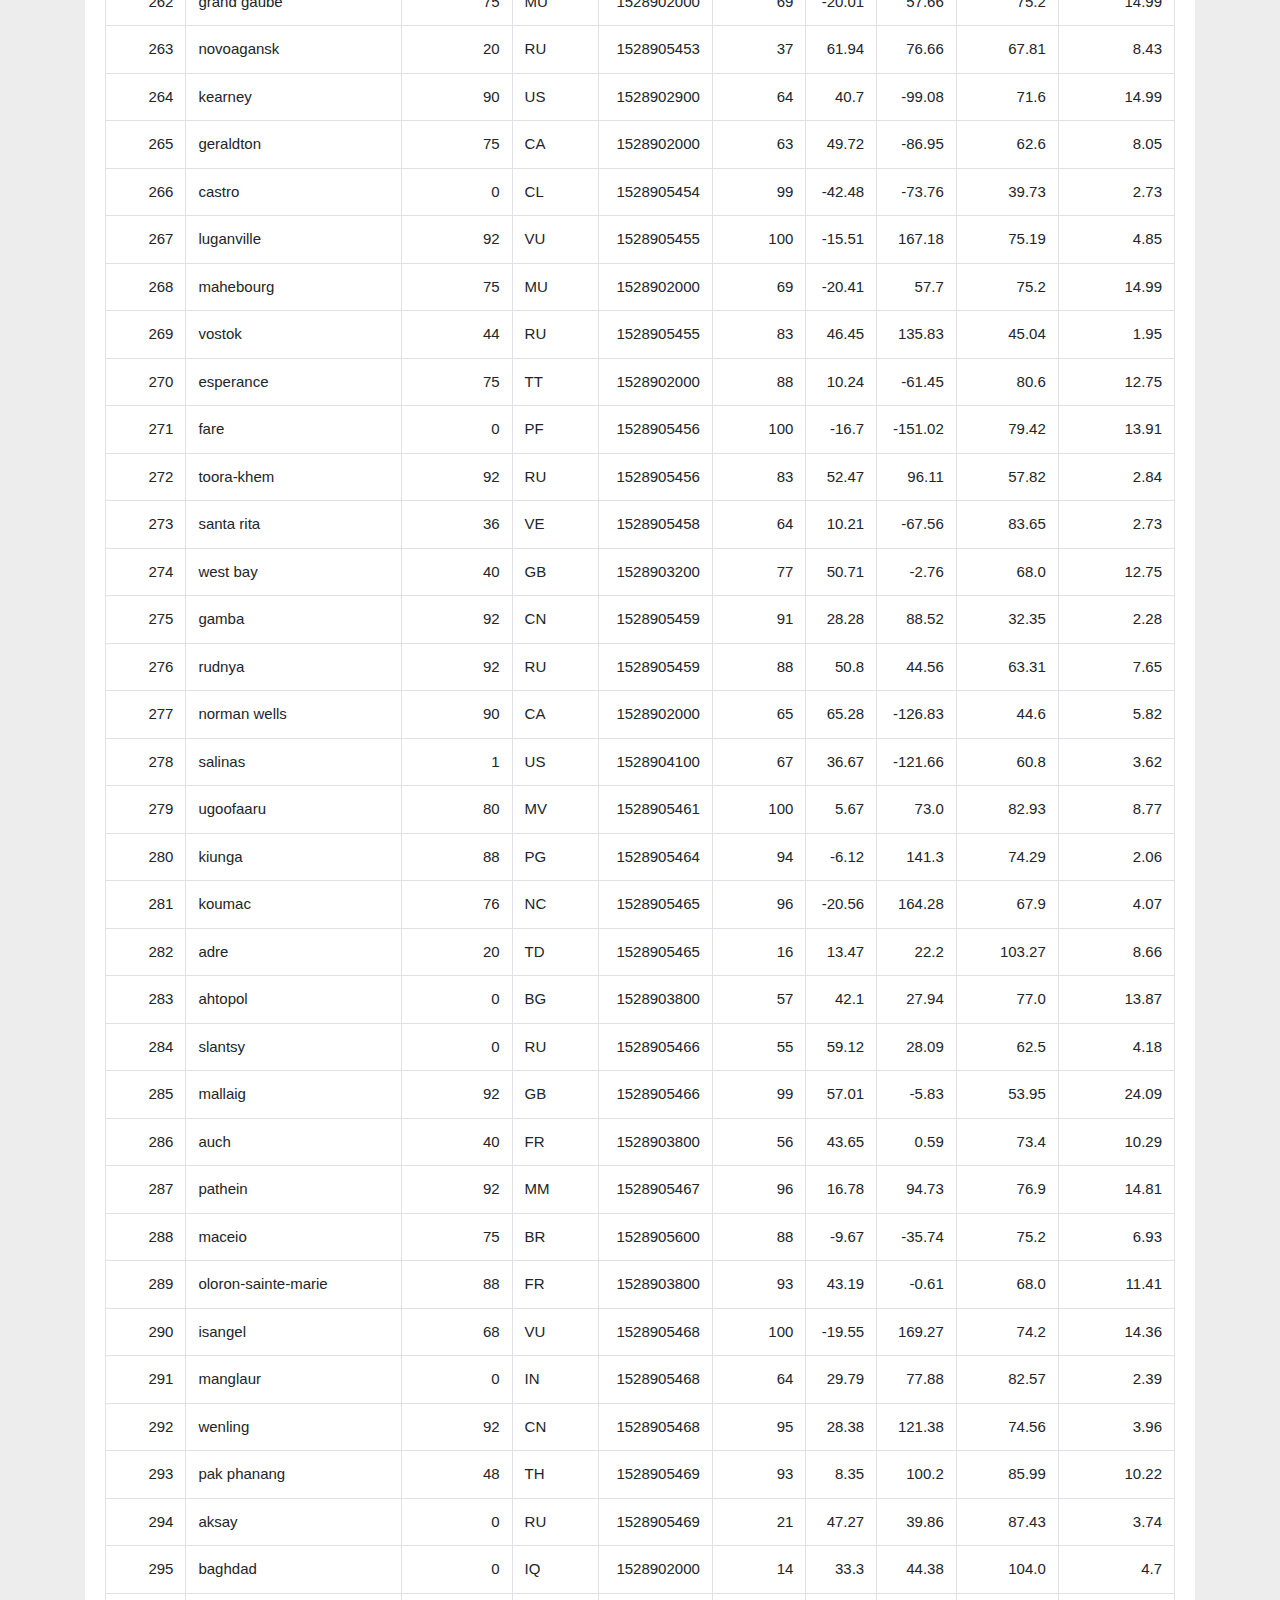
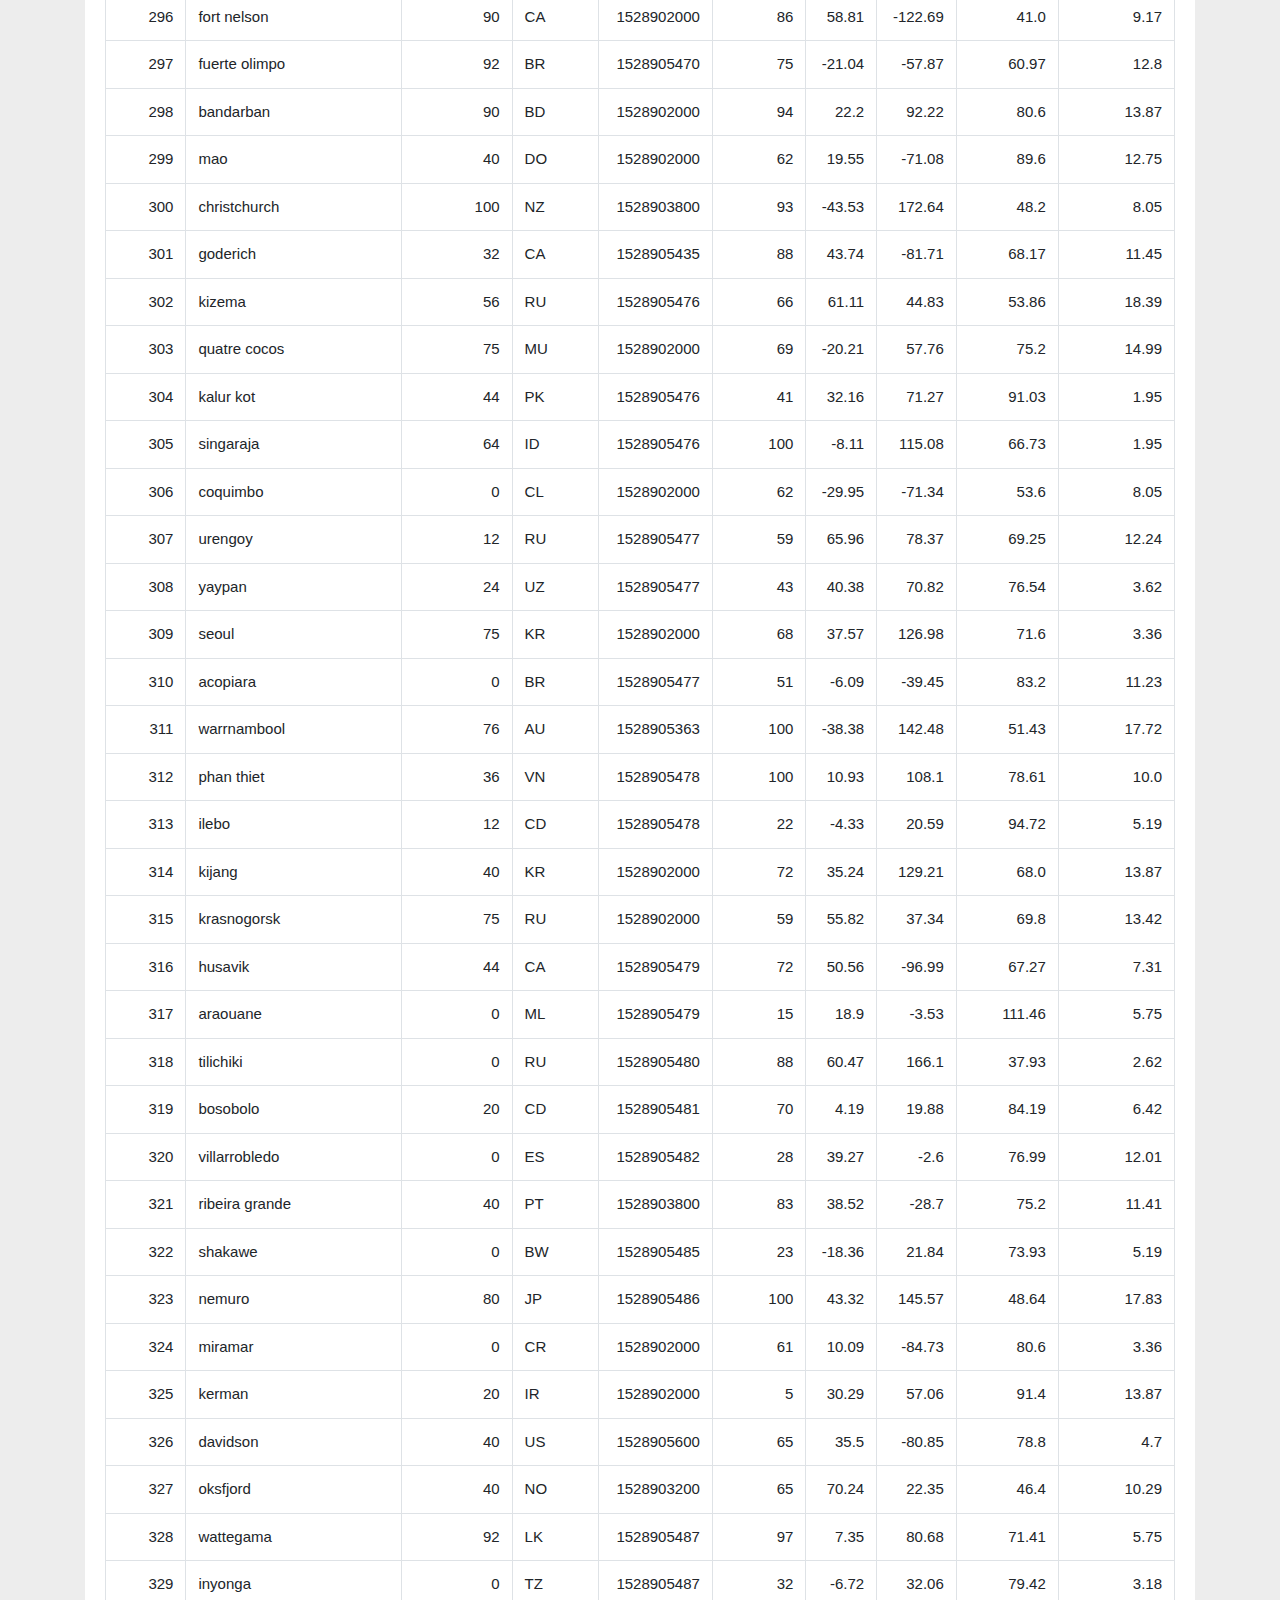
<file: data.html>
<!DOCTYPE html>
<html lang="en">
<head>
    <!-- Required meta tags -->
    <meta charset="utf-8">
    <meta name="viewport" content="width=device-width, initial-scale=1.0">
    <meta http-equiv="X-UA-Compatible" content="ie=edge">
    <!-- CSS Style Intro -->
    <link rel="stylesheet" href="https://stackpath.bootstrapcdn.com/bootstrap/4.3.1/css/bootstrap.min.css" 
    integrity="sha384-ggOyR0iXCbMQv3Xipma34MD+dH/1fQ784/j6cY/iJTQUOhcWr7x9JvoRxT2MZw1T" crossorigin="anonymous">
    <link rel="stylesheet" href="style.css">
    <title>Latitude Analysis Dashboard</title>
</head>
<body>
  
   <!-- Nav Bar -->
   <div class = "navigation">
      <nav class="navbar navbar-expand-lg navbar-light">
          <a class="navbar-brand" style="background-color: rgb(51, 183, 192)" href="index.html">Latitude</a>
          <button class="navbar-toggler border border-white" type="button" data-toggle="collapse" data-target="#navbarNavDropdown"
            aria-controls="navbarNavDropdown" aria-expanded="false" aria-label="Toggle navigation">
            <span class="navbar-toggler-icon"></span>
          </button>
          <div class="collapse navbar-collapse" id="navbarNavDropdown">
            <ul class="navbar-nav ml-auto">
              <li class="nav-item dropdown">
                <a class="nav-link dropdown-toggle" href="#" id="navbarDropdownMenuLink" data-toggle="dropdown"
                  aria-haspopup="true" aria-expanded="false">
                  Plots
                </a>
                <div class="dropdown-menu" aria-labelledby="navbarDropdownMenuLink">
                  <a class="dropdown-item" href="max_temperature.html">Max Temperature</a>
                  <a class="dropdown-item" href="humidity.html">Humidity</a>
                  <a class="dropdown-item" href="cloudiness.html">Cloudiness</a>
                  <a class="dropdown-item" href="wind_speed.html">Wind Speed</a>
                </div>
              </li>
              <li class="nav-item">
                <a class="nav-link" href="comparisons.html">Comparison</a>
              </li>
              <li class="nav-item">
                <a class="nav-link" href="data.html">Data</a>
              </li>
            </ul>
          </div>
      </nav>
  </div>
  
  <!-- Main Page Content -->
    <div class="container">
      <div class="box">
        <h3 class="title">Data</h3>
        <hr>
        <p>The following table includes all of the data used for plotting during this project.</p>
        <br>
        <div class="table-responsive" style="overflow-x:auto; overflow-y:auto; max-width: auto;">
            <!-- CSV file table copied from Convertercsv-->
            <table class="table table-bordered table-hover table-condensed">
                <thead><tr>
                <th title="Field #1">City_ID</th>
                <th title="Field #2">City</th>
                <th title="Field #3">Cloudiness</th>
                <th title="Field #4">Country</th>
                <th title="Field #5">Date</th>
                <th title="Field #6">Humidity</th>
                <th title="Field #7">Lat</th>
                <th title="Field #8">Lng</th>
                <th title="Field #9">Max Temp</th>
                <th title="Field #10">Wind Speed</th>
                </tr></thead>
                <tbody><tr>
                <td align="right">0</td>
                <td>jacareacanga</td>
                <td align="right">0</td>
                <td>BR</td>
                <td align="right">1528902000</td>
                <td align="right">62</td>
                <td align="right">-6.22</td>
                <td align="right">-57.76</td>
                <td align="right">89.6</td>
                <td align="right">6.93</td>
                </tr>
                <tr>
                <td align="right">1</td>
                <td>kaitangata</td>
                <td align="right">100</td>
                <td>NZ</td>
                <td align="right">1528905304</td>
                <td align="right">94</td>
                <td align="right">-46.28</td>
                <td align="right">169.85</td>
                <td align="right">42.61</td>
                <td align="right">5.64</td>
                </tr>
                <tr>
                <td align="right">2</td>
                <td>goulburn</td>
                <td align="right">20</td>
                <td>AU</td>
                <td align="right">1528905078</td>
                <td align="right">91</td>
                <td align="right">-34.75</td>
                <td align="right">149.72</td>
                <td align="right">44.32</td>
                <td align="right">10.11</td>
                </tr>
                <tr>
                <td align="right">3</td>
                <td>lata</td>
                <td align="right">76</td>
                <td>IN</td>
                <td align="right">1528905305</td>
                <td align="right">89</td>
                <td align="right">30.78</td>
                <td align="right">78.62</td>
                <td align="right">59.89</td>
                <td align="right">0.94</td>
                </tr>
                <tr>
                <td align="right">4</td>
                <td>chokurdakh</td>
                <td align="right">0</td>
                <td>RU</td>
                <td align="right">1528905306</td>
                <td align="right">88</td>
                <td align="right">70.62</td>
                <td align="right">147.9</td>
                <td align="right">32.17</td>
                <td align="right">2.95</td>
                </tr>
                <tr>
                <td align="right">5</td>
                <td>martyush</td>
                <td align="right">92</td>
                <td>RU</td>
                <td align="right">1528905306</td>
                <td align="right">94</td>
                <td align="right">56.4</td>
                <td align="right">61.89</td>
                <td align="right">55.03</td>
                <td align="right">9.33</td>
                </tr>
                <tr>
                <td align="right">6</td>
                <td>hobart</td>
                <td align="right">20</td>
                <td>AU</td>
                <td align="right">1528902000</td>
                <td align="right">87</td>
                <td align="right">-42.88</td>
                <td align="right">147.33</td>
                <td align="right">44.6</td>
                <td align="right">8.05</td>
                </tr>
                <tr>
                <td align="right">7</td>
                <td>broken hill</td>
                <td align="right">0</td>
                <td>AU</td>
                <td align="right">1528905311</td>
                <td align="right">88</td>
                <td align="right">-31.97</td>
                <td align="right">141.45</td>
                <td align="right">44.5</td>
                <td align="right">7.31</td>
                </tr>
                <tr>
                <td align="right">8</td>
                <td>harnosand</td>
                <td align="right">0</td>
                <td>SE</td>
                <td align="right">1528903200</td>
                <td align="right">44</td>
                <td align="right">62.63</td>
                <td align="right">17.94</td>
                <td align="right">60.8</td>
                <td align="right">13.87</td>
                </tr>
                <tr>
                <td align="right">9</td>
                <td>tuatapere</td>
                <td align="right">0</td>
                <td>NZ</td>
                <td align="right">1528905312</td>
                <td align="right">100</td>
                <td align="right">-46.13</td>
                <td align="right">167.69</td>
                <td align="right">38.92</td>
                <td align="right">3.4</td>
                </tr>
                <tr>
                <td align="right">10</td>
                <td>puerto ayora</td>
                <td align="right">90</td>
                <td>EC</td>
                <td align="right">1528902000</td>
                <td align="right">69</td>
                <td align="right">-0.74</td>
                <td align="right">-90.35</td>
                <td align="right">77.0</td>
                <td align="right">13.87</td>
                </tr>
                <tr>
                <td align="right">11</td>
                <td>havre-saint-pierre</td>
                <td align="right">75</td>
                <td>CA</td>
                <td align="right">1528902000</td>
                <td align="right">58</td>
                <td align="right">50.23</td>
                <td align="right">-63.6</td>
                <td align="right">53.6</td>
                <td align="right">19.46</td>
                </tr>
                <tr>
                <td align="right">12</td>
                <td>punta arenas</td>
                <td align="right">0</td>
                <td>CL</td>
                <td align="right">1528902000</td>
                <td align="right">100</td>
                <td align="right">-53.16</td>
                <td align="right">-70.91</td>
                <td align="right">35.6</td>
                <td align="right">9.17</td>
                </tr>
                <tr>
                <td align="right">13</td>
                <td>tasiilaq</td>
                <td align="right">75</td>
                <td>GL</td>
                <td align="right">1528901400</td>
                <td align="right">60</td>
                <td align="right">65.61</td>
                <td align="right">-37.64</td>
                <td align="right">39.2</td>
                <td align="right">2.24</td>
                </tr>
                <tr>
                <td align="right">14</td>
                <td>chapais</td>
                <td align="right">40</td>
                <td>CA</td>
                <td align="right">1528902000</td>
                <td align="right">38</td>
                <td align="right">49.78</td>
                <td align="right">-74.86</td>
                <td align="right">59.0</td>
                <td align="right">10.29</td>
                </tr>
                <tr>
                <td align="right">15</td>
                <td>avarua</td>
                <td align="right">40</td>
                <td>CK</td>
                <td align="right">1528902000</td>
                <td align="right">56</td>
                <td align="right">-21.21</td>
                <td align="right">-159.78</td>
                <td align="right">73.4</td>
                <td align="right">10.29</td>
                </tr>
                <tr>
                <td align="right">16</td>
                <td>hofn</td>
                <td align="right">75</td>
                <td>IS</td>
                <td align="right">1528902000</td>
                <td align="right">87</td>
                <td align="right">64.25</td>
                <td align="right">-15.21</td>
                <td align="right">51.8</td>
                <td align="right">8.05</td>
                </tr>
                <tr>
                <td align="right">17</td>
                <td>yukamenskoye</td>
                <td align="right">92</td>
                <td>RU</td>
                <td align="right">1528905315</td>
                <td align="right">98</td>
                <td align="right">57.89</td>
                <td align="right">52.24</td>
                <td align="right">56.65</td>
                <td align="right">10.22</td>
                </tr>
                <tr>
                <td align="right">18</td>
                <td>khandbari</td>
                <td align="right">80</td>
                <td>NP</td>
                <td align="right">1528905315</td>
                <td align="right">67</td>
                <td align="right">27.38</td>
                <td align="right">87.21</td>
                <td align="right">44.59</td>
                <td align="right">1.39</td>
                </tr>
                <tr>
                <td align="right">19</td>
                <td>bethel</td>
                <td align="right">1</td>
                <td>US</td>
                <td align="right">1528901580</td>
                <td align="right">93</td>
                <td align="right">60.79</td>
                <td align="right">-161.76</td>
                <td align="right">44.6</td>
                <td align="right">8.05</td>
                </tr>
                <tr>
                <td align="right">20</td>
                <td>ushuaia</td>
                <td align="right">75</td>
                <td>AR</td>
                <td align="right">1528902000</td>
                <td align="right">64</td>
                <td align="right">-54.81</td>
                <td align="right">-68.31</td>
                <td align="right">41.0</td>
                <td align="right">3.36</td>
                </tr>
                <tr>
                <td align="right">21</td>
                <td>east london</td>
                <td align="right">0</td>
                <td>ZA</td>
                <td align="right">1528902000</td>
                <td align="right">37</td>
                <td align="right">-33.02</td>
                <td align="right">27.91</td>
                <td align="right">69.8</td>
                <td align="right">5.82</td>
                </tr>
                <tr>
                <td align="right">22</td>
                <td>bluff</td>
                <td align="right">76</td>
                <td>AU</td>
                <td align="right">1528905321</td>
                <td align="right">76</td>
                <td align="right">-23.58</td>
                <td align="right">149.07</td>
                <td align="right">61.96</td>
                <td align="right">4.74</td>
                </tr>
                <tr>
                <td align="right">23</td>
                <td>mount isa</td>
                <td align="right">75</td>
                <td>AU</td>
                <td align="right">1528902000</td>
                <td align="right">100</td>
                <td align="right">-20.73</td>
                <td align="right">139.49</td>
                <td align="right">64.4</td>
                <td align="right">3.29</td>
                </tr>
                <tr>
                <td align="right">24</td>
                <td>pevek</td>
                <td align="right">0</td>
                <td>RU</td>
                <td align="right">1528905321</td>
                <td align="right">71</td>
                <td align="right">69.7</td>
                <td align="right">170.27</td>
                <td align="right">36.94</td>
                <td align="right">6.98</td>
                </tr>
                <tr>
                <td align="right">25</td>
                <td>gao</td>
                <td align="right">24</td>
                <td>ML</td>
                <td align="right">1528905321</td>
                <td align="right">16</td>
                <td align="right">16.28</td>
                <td align="right">-0.04</td>
                <td align="right">110.02</td>
                <td align="right">4.97</td>
                </tr>
                <tr>
                <td align="right">26</td>
                <td>cabo san lucas</td>
                <td align="right">75</td>
                <td>MX</td>
                <td align="right">1528901160</td>
                <td align="right">74</td>
                <td align="right">22.89</td>
                <td align="right">-109.91</td>
                <td align="right">84.2</td>
                <td align="right">10.29</td>
                </tr>
                <tr>
                <td align="right">27</td>
                <td>sao filipe</td>
                <td align="right">0</td>
                <td>CV</td>
                <td align="right">1528905323</td>
                <td align="right">88</td>
                <td align="right">14.9</td>
                <td align="right">-24.5</td>
                <td align="right">75.73</td>
                <td align="right">13.02</td>
                </tr>
                <tr>
                <td align="right">28</td>
                <td>tiksi</td>
                <td align="right">44</td>
                <td>RU</td>
                <td align="right">1528905298</td>
                <td align="right">58</td>
                <td align="right">71.64</td>
                <td align="right">128.87</td>
                <td align="right">57.73</td>
                <td align="right">10.11</td>
                </tr>
                <tr>
                <td align="right">29</td>
                <td>busselton</td>
                <td align="right">92</td>
                <td>AU</td>
                <td align="right">1528905323</td>
                <td align="right">100</td>
                <td align="right">-33.64</td>
                <td align="right">115.35</td>
                <td align="right">60.43</td>
                <td align="right">10.56</td>
                </tr>
                <tr>
                <td align="right">30</td>
                <td>alofi</td>
                <td align="right">76</td>
                <td>NU</td>
                <td align="right">1528902000</td>
                <td align="right">88</td>
                <td align="right">-19.06</td>
                <td align="right">-169.92</td>
                <td align="right">71.6</td>
                <td align="right">3.36</td>
                </tr>
                <tr>
                <td align="right">31</td>
                <td>ola</td>
                <td align="right">75</td>
                <td>RU</td>
                <td align="right">1528902000</td>
                <td align="right">100</td>
                <td align="right">59.58</td>
                <td align="right">151.3</td>
                <td align="right">42.8</td>
                <td align="right">7.76</td>
                </tr>
                <tr>
                <td align="right">32</td>
                <td>atar</td>
                <td align="right">20</td>
                <td>MR</td>
                <td align="right">1528902000</td>
                <td align="right">19</td>
                <td align="right">20.52</td>
                <td align="right">-13.05</td>
                <td align="right">91.4</td>
                <td align="right">9.17</td>
                </tr>
                <tr>
                <td align="right">33</td>
                <td>rikitea</td>
                <td align="right">0</td>
                <td>PF</td>
                <td align="right">1528905325</td>
                <td align="right">100</td>
                <td align="right">-23.12</td>
                <td align="right">-134.97</td>
                <td align="right">73.57</td>
                <td align="right">8.66</td>
                </tr>
                <tr>
                <td align="right">34</td>
                <td>hermanus</td>
                <td align="right">0</td>
                <td>ZA</td>
                <td align="right">1528905325</td>
                <td align="right">24</td>
                <td align="right">-34.42</td>
                <td align="right">19.24</td>
                <td align="right">77.17</td>
                <td align="right">8.66</td>
                </tr>
                <tr>
                <td align="right">35</td>
                <td>ponta delgada</td>
                <td align="right">75</td>
                <td>PT</td>
                <td align="right">1528903800</td>
                <td align="right">88</td>
                <td align="right">37.73</td>
                <td align="right">-25.67</td>
                <td align="right">71.6</td>
                <td align="right">12.75</td>
                </tr>
                <tr>
                <td align="right">36</td>
                <td>bambari</td>
                <td align="right">24</td>
                <td>CF</td>
                <td align="right">1528905326</td>
                <td align="right">84</td>
                <td align="right">5.77</td>
                <td align="right">20.68</td>
                <td align="right">81.85</td>
                <td align="right">7.65</td>
                </tr>
                <tr>
                <td align="right">37</td>
                <td>cap malheureux</td>
                <td align="right">75</td>
                <td>MU</td>
                <td align="right">1528902000</td>
                <td align="right">69</td>
                <td align="right">-19.98</td>
                <td align="right">57.61</td>
                <td align="right">75.2</td>
                <td align="right">14.99</td>
                </tr>
                <tr>
                <td align="right">38</td>
                <td>puerto escondido</td>
                <td align="right">75</td>
                <td>MX</td>
                <td align="right">1528901100</td>
                <td align="right">65</td>
                <td align="right">15.86</td>
                <td align="right">-97.07</td>
                <td align="right">80.6</td>
                <td align="right">3.36</td>
                </tr>
                <tr>
                <td align="right">39</td>
                <td>qaanaaq</td>
                <td align="right">32</td>
                <td>GL</td>
                <td align="right">1528905330</td>
                <td align="right">100</td>
                <td align="right">77.48</td>
                <td align="right">-69.36</td>
                <td align="right">31.45</td>
                <td align="right">6.31</td>
                </tr>
                <tr>
                <td align="right">40</td>
                <td>new norfolk</td>
                <td align="right">20</td>
                <td>AU</td>
                <td align="right">1528902000</td>
                <td align="right">87</td>
                <td align="right">-42.78</td>
                <td align="right">147.06</td>
                <td align="right">44.6</td>
                <td align="right">8.05</td>
                </tr>
                <tr>
                <td align="right">41</td>
                <td>najran</td>
                <td align="right">40</td>
                <td>SA</td>
                <td align="right">1528902000</td>
                <td align="right">13</td>
                <td align="right">17.54</td>
                <td align="right">44.22</td>
                <td align="right">98.6</td>
                <td align="right">11.41</td>
                </tr>
                <tr>
                <td align="right">42</td>
                <td>isla mujeres</td>
                <td align="right">90</td>
                <td>MX</td>
                <td align="right">1528904340</td>
                <td align="right">100</td>
                <td align="right">21.23</td>
                <td align="right">-86.73</td>
                <td align="right">75.2</td>
                <td align="right">16.11</td>
                </tr>
                <tr>
                <td align="right">43</td>
                <td>mar del plata</td>
                <td align="right">0</td>
                <td>AR</td>
                <td align="right">1528905297</td>
                <td align="right">100</td>
                <td align="right">-46.43</td>
                <td align="right">-67.52</td>
                <td align="right">32.53</td>
                <td align="right">7.31</td>
                </tr>
                <tr>
                <td align="right">44</td>
                <td>provideniya</td>
                <td align="right">0</td>
                <td>RU</td>
                <td align="right">1528905332</td>
                <td align="right">91</td>
                <td align="right">64.42</td>
                <td align="right">-173.23</td>
                <td align="right">40.63</td>
                <td align="right">10.78</td>
                </tr>
                <tr>
                <td align="right">45</td>
                <td>jamestown</td>
                <td align="right">12</td>
                <td>AU</td>
                <td align="right">1528905333</td>
                <td align="right">88</td>
                <td align="right">-33.21</td>
                <td align="right">138.6</td>
                <td align="right">43.15</td>
                <td align="right">10.89</td>
                </tr>
                <tr>
                <td align="right">46</td>
                <td>medicine hat</td>
                <td align="right">20</td>
                <td>CA</td>
                <td align="right">1528902000</td>
                <td align="right">34</td>
                <td align="right">50.04</td>
                <td align="right">-110.68</td>
                <td align="right">66.2</td>
                <td align="right">14.99</td>
                </tr>
                <tr>
                <td align="right">47</td>
                <td>katsuura</td>
                <td align="right">8</td>
                <td>JP</td>
                <td align="right">1528905334</td>
                <td align="right">88</td>
                <td align="right">33.93</td>
                <td align="right">134.5</td>
                <td align="right">62.05</td>
                <td align="right">7.54</td>
                </tr>
                <tr>
                <td align="right">48</td>
                <td>aklavik</td>
                <td align="right">20</td>
                <td>CA</td>
                <td align="right">1528902000</td>
                <td align="right">53</td>
                <td align="right">68.22</td>
                <td align="right">-135.01</td>
                <td align="right">51.8</td>
                <td align="right">11.41</td>
                </tr>
                <tr>
                <td align="right">49</td>
                <td>tuktoyaktuk</td>
                <td align="right">20</td>
                <td>CA</td>
                <td align="right">1528902000</td>
                <td align="right">61</td>
                <td align="right">69.44</td>
                <td align="right">-133.03</td>
                <td align="right">46.4</td>
                <td align="right">6.93</td>
                </tr>
                <tr>
                <td align="right">50</td>
                <td>kapaa</td>
                <td align="right">90</td>
                <td>US</td>
                <td align="right">1528901760</td>
                <td align="right">88</td>
                <td align="right">22.08</td>
                <td align="right">-159.32</td>
                <td align="right">75.2</td>
                <td align="right">14.99</td>
                </tr>
                <tr>
                <td align="right">51</td>
                <td>mildura</td>
                <td align="right">0</td>
                <td>AU</td>
                <td align="right">1528905300</td>
                <td align="right">92</td>
                <td align="right">-34.18</td>
                <td align="right">142.16</td>
                <td align="right">45.67</td>
                <td align="right">9.66</td>
                </tr>
                <tr>
                <td align="right">52</td>
                <td>souillac</td>
                <td align="right">75</td>
                <td>FR</td>
                <td align="right">1528903800</td>
                <td align="right">49</td>
                <td align="right">45.6</td>
                <td align="right">-0.6</td>
                <td align="right">73.4</td>
                <td align="right">10.29</td>
                </tr>
                <tr>
                <td align="right">53</td>
                <td>lorengau</td>
                <td align="right">100</td>
                <td>PG</td>
                <td align="right">1528905336</td>
                <td align="right">100</td>
                <td align="right">-2.02</td>
                <td align="right">147.27</td>
                <td align="right">80.59</td>
                <td align="right">3.85</td>
                </tr>
                <tr>
                <td align="right">54</td>
                <td>praia</td>
                <td align="right">20</td>
                <td>BR</td>
                <td align="right">1528902000</td>
                <td align="right">47</td>
                <td align="right">-20.25</td>
                <td align="right">-43.81</td>
                <td align="right">82.4</td>
                <td align="right">3.36</td>
                </tr>
                <tr>
                <td align="right">55</td>
                <td>port alfred</td>
                <td align="right">0</td>
                <td>ZA</td>
                <td align="right">1528905338</td>
                <td align="right">50</td>
                <td align="right">-33.59</td>
                <td align="right">26.89</td>
                <td align="right">76.54</td>
                <td align="right">7.2</td>
                </tr>
                <tr>
                <td align="right">56</td>
                <td>barranca</td>
                <td align="right">0</td>
                <td>PE</td>
                <td align="right">1528905339</td>
                <td align="right">98</td>
                <td align="right">-10.75</td>
                <td align="right">-77.76</td>
                <td align="right">61.87</td>
                <td align="right">9.89</td>
                </tr>
                <tr>
                <td align="right">57</td>
                <td>nome</td>
                <td align="right">40</td>
                <td>US</td>
                <td align="right">1528902900</td>
                <td align="right">70</td>
                <td align="right">30.04</td>
                <td align="right">-94.42</td>
                <td align="right">87.8</td>
                <td align="right">3.36</td>
                </tr>
                <tr>
                <td align="right">58</td>
                <td>matay</td>
                <td align="right">0</td>
                <td>EG</td>
                <td align="right">1528905339</td>
                <td align="right">23</td>
                <td align="right">28.42</td>
                <td align="right">30.79</td>
                <td align="right">97.69</td>
                <td align="right">6.98</td>
                </tr>
                <tr>
                <td align="right">59</td>
                <td>saskylakh</td>
                <td align="right">48</td>
                <td>RU</td>
                <td align="right">1528905339</td>
                <td align="right">55</td>
                <td align="right">71.97</td>
                <td align="right">114.09</td>
                <td align="right">59.53</td>
                <td align="right">5.86</td>
                </tr>
                <tr>
                <td align="right">60</td>
                <td>itarema</td>
                <td align="right">0</td>
                <td>BR</td>
                <td align="right">1528905340</td>
                <td align="right">61</td>
                <td align="right">-2.92</td>
                <td align="right">-39.92</td>
                <td align="right">88.33</td>
                <td align="right">12.57</td>
                </tr>
                <tr>
                <td align="right">61</td>
                <td>butaritari</td>
                <td align="right">56</td>
                <td>KI</td>
                <td align="right">1528905340</td>
                <td align="right">100</td>
                <td align="right">3.07</td>
                <td align="right">172.79</td>
                <td align="right">81.13</td>
                <td align="right">7.31</td>
                </tr>
                <tr>
                <td align="right">62</td>
                <td>peniche</td>
                <td align="right">20</td>
                <td>PT</td>
                <td align="right">1528903800</td>
                <td align="right">64</td>
                <td align="right">39.36</td>
                <td align="right">-9.38</td>
                <td align="right">75.2</td>
                <td align="right">12.75</td>
                </tr>
                <tr>
                <td align="right">63</td>
                <td>beloha</td>
                <td align="right">0</td>
                <td>MG</td>
                <td align="right">1528905340</td>
                <td align="right">57</td>
                <td align="right">-25.17</td>
                <td align="right">45.06</td>
                <td align="right">71.95</td>
                <td align="right">16.37</td>
                </tr>
                <tr>
                <td align="right">64</td>
                <td>anadyr</td>
                <td align="right">0</td>
                <td>RU</td>
                <td align="right">1528902000</td>
                <td align="right">57</td>
                <td align="right">64.73</td>
                <td align="right">177.51</td>
                <td align="right">48.2</td>
                <td align="right">4.47</td>
                </tr>
                <tr>
                <td align="right">65</td>
                <td>luderitz</td>
                <td align="right">12</td>
                <td>NA</td>
                <td align="right">1528905342</td>
                <td align="right">64</td>
                <td align="right">-26.65</td>
                <td align="right">15.16</td>
                <td align="right">64.03</td>
                <td align="right">17.38</td>
                </tr>
                <tr>
                <td align="right">66</td>
                <td>rochester</td>
                <td align="right">1</td>
                <td>US</td>
                <td align="right">1528902960</td>
                <td align="right">37</td>
                <td align="right">44.02</td>
                <td align="right">-92.46</td>
                <td align="right">73.4</td>
                <td align="right">6.93</td>
                </tr>
                <tr>
                <td align="right">67</td>
                <td>bosaso</td>
                <td align="right">0</td>
                <td>SO</td>
                <td align="right">1528905347</td>
                <td align="right">86</td>
                <td align="right">11.28</td>
                <td align="right">49.18</td>
                <td align="right">89.77</td>
                <td align="right">3.96</td>
                </tr>
                <tr>
                <td align="right">68</td>
                <td>faanui</td>
                <td align="right">0</td>
                <td>PF</td>
                <td align="right">1528905347</td>
                <td align="right">100</td>
                <td align="right">-16.48</td>
                <td align="right">-151.75</td>
                <td align="right">79.96</td>
                <td align="right">11.79</td>
                </tr>
                <tr>
                <td align="right">69</td>
                <td>grindavik</td>
                <td align="right">75</td>
                <td>IS</td>
                <td align="right">1528902000</td>
                <td align="right">70</td>
                <td align="right">63.84</td>
                <td align="right">-22.43</td>
                <td align="right">48.2</td>
                <td align="right">5.82</td>
                </tr>
                <tr>
                <td align="right">70</td>
                <td>margate</td>
                <td align="right">20</td>
                <td>AU</td>
                <td align="right">1528902000</td>
                <td align="right">87</td>
                <td align="right">-43.03</td>
                <td align="right">147.26</td>
                <td align="right">44.6</td>
                <td align="right">8.05</td>
                </tr>
                <tr>
                <td align="right">71</td>
                <td>marsh harbour</td>
                <td align="right">88</td>
                <td>BS</td>
                <td align="right">1528905349</td>
                <td align="right">95</td>
                <td align="right">26.54</td>
                <td align="right">-77.06</td>
                <td align="right">82.39</td>
                <td align="right">10.0</td>
                </tr>
                <tr>
                <td align="right">72</td>
                <td>comodoro rivadavia</td>
                <td align="right">40</td>
                <td>AR</td>
                <td align="right">1528902000</td>
                <td align="right">60</td>
                <td align="right">-45.87</td>
                <td align="right">-67.48</td>
                <td align="right">42.8</td>
                <td align="right">9.17</td>
                </tr>
                <tr>
                <td align="right">73</td>
                <td>upernavik</td>
                <td align="right">92</td>
                <td>GL</td>
                <td align="right">1528905350</td>
                <td align="right">100</td>
                <td align="right">72.79</td>
                <td align="right">-56.15</td>
                <td align="right">29.29</td>
                <td align="right">3.74</td>
                </tr>
                <tr>
                <td align="right">74</td>
                <td>uige</td>
                <td align="right">0</td>
                <td>AO</td>
                <td align="right">1528905350</td>
                <td align="right">29</td>
                <td align="right">-7.61</td>
                <td align="right">15.06</td>
                <td align="right">86.8</td>
                <td align="right">3.18</td>
                </tr>
                <tr>
                <td align="right">75</td>
                <td>bredasdorp</td>
                <td align="right">0</td>
                <td>ZA</td>
                <td align="right">1528902000</td>
                <td align="right">23</td>
                <td align="right">-34.53</td>
                <td align="right">20.04</td>
                <td align="right">82.4</td>
                <td align="right">5.82</td>
                </tr>
                <tr>
                <td align="right">76</td>
                <td>bodden town</td>
                <td align="right">40</td>
                <td>KY</td>
                <td align="right">1528902000</td>
                <td align="right">78</td>
                <td align="right">19.28</td>
                <td align="right">-81.25</td>
                <td align="right">80.6</td>
                <td align="right">16.11</td>
                </tr>
                <tr>
                <td align="right">77</td>
                <td>guerrero negro</td>
                <td align="right">44</td>
                <td>MX</td>
                <td align="right">1528905350</td>
                <td align="right">88</td>
                <td align="right">27.97</td>
                <td align="right">-114.04</td>
                <td align="right">63.85</td>
                <td align="right">3.74</td>
                </tr>
                <tr>
                <td align="right">78</td>
                <td>bilma</td>
                <td align="right">0</td>
                <td>NE</td>
                <td align="right">1528905351</td>
                <td align="right">12</td>
                <td align="right">18.69</td>
                <td align="right">12.92</td>
                <td align="right">110.47</td>
                <td align="right">4.63</td>
                </tr>
                <tr>
                <td align="right">79</td>
                <td>carnarvon</td>
                <td align="right">0</td>
                <td>ZA</td>
                <td align="right">1528905351</td>
                <td align="right">30</td>
                <td align="right">-30.97</td>
                <td align="right">22.13</td>
                <td align="right">60.43</td>
                <td align="right">14.25</td>
                </tr>
                <tr>
                <td align="right">80</td>
                <td>ponta do sol</td>
                <td align="right">12</td>
                <td>BR</td>
                <td align="right">1528905352</td>
                <td align="right">72</td>
                <td align="right">-20.63</td>
                <td align="right">-46.0</td>
                <td align="right">78.25</td>
                <td align="right">3.96</td>
                </tr>
                <tr>
                <td align="right">81</td>
                <td>vila franca do campo</td>
                <td align="right">75</td>
                <td>PT</td>
                <td align="right">1528903800</td>
                <td align="right">88</td>
                <td align="right">37.72</td>
                <td align="right">-25.43</td>
                <td align="right">71.6</td>
                <td align="right">12.75</td>
                </tr>
                <tr>
                <td align="right">82</td>
                <td>puerto del rosario</td>
                <td align="right">20</td>
                <td>ES</td>
                <td align="right">1528903800</td>
                <td align="right">60</td>
                <td align="right">28.5</td>
                <td align="right">-13.86</td>
                <td align="right">73.4</td>
                <td align="right">17.22</td>
                </tr>
                <tr>
                <td align="right">83</td>
                <td>sitka</td>
                <td align="right">20</td>
                <td>US</td>
                <td align="right">1528905353</td>
                <td align="right">92</td>
                <td align="right">37.17</td>
                <td align="right">-99.65</td>
                <td align="right">74.02</td>
                <td align="right">5.97</td>
                </tr>
                <tr>
                <td align="right">84</td>
                <td>camacha</td>
                <td align="right">75</td>
                <td>PT</td>
                <td align="right">1528903800</td>
                <td align="right">72</td>
                <td align="right">33.08</td>
                <td align="right">-16.33</td>
                <td align="right">68.0</td>
                <td align="right">16.11</td>
                </tr>
                <tr>
                <td align="right">85</td>
                <td>saint-philippe</td>
                <td align="right">1</td>
                <td>CA</td>
                <td align="right">1528902900</td>
                <td align="right">54</td>
                <td align="right">45.36</td>
                <td align="right">-73.48</td>
                <td align="right">78.8</td>
                <td align="right">11.41</td>
                </tr>
                <tr>
                <td align="right">86</td>
                <td>port blair</td>
                <td align="right">92</td>
                <td>IN</td>
                <td align="right">1528905357</td>
                <td align="right">97</td>
                <td align="right">11.67</td>
                <td align="right">92.75</td>
                <td align="right">84.37</td>
                <td align="right">25.1</td>
                </tr>
                <tr>
                <td align="right">87</td>
                <td>albany</td>
                <td align="right">90</td>
                <td>US</td>
                <td align="right">1528903860</td>
                <td align="right">68</td>
                <td align="right">42.65</td>
                <td align="right">-73.75</td>
                <td align="right">69.8</td>
                <td align="right">3.36</td>
                </tr>
                <tr>
                <td align="right">88</td>
                <td>barrow</td>
                <td align="right">88</td>
                <td>AR</td>
                <td align="right">1528905182</td>
                <td align="right">72</td>
                <td align="right">-38.31</td>
                <td align="right">-60.23</td>
                <td align="right">50.26</td>
                <td align="right">8.21</td>
                </tr>
                <tr>
                <td align="right">89</td>
                <td>qorveh</td>
                <td align="right">92</td>
                <td>IR</td>
                <td align="right">1528905357</td>
                <td align="right">22</td>
                <td align="right">35.17</td>
                <td align="right">47.8</td>
                <td align="right">76.72</td>
                <td align="right">3.18</td>
                </tr>
                <tr>
                <td align="right">90</td>
                <td>san jeronimo</td>
                <td align="right">90</td>
                <td>PE</td>
                <td align="right">1528902000</td>
                <td align="right">81</td>
                <td align="right">-13.65</td>
                <td align="right">-73.37</td>
                <td align="right">46.4</td>
                <td align="right">2.39</td>
                </tr>
                <tr>
                <td align="right">91</td>
                <td>mataura</td>
                <td align="right">24</td>
                <td>NZ</td>
                <td align="right">1528905299</td>
                <td align="right">79</td>
                <td align="right">-46.19</td>
                <td align="right">168.86</td>
                <td align="right">25.69</td>
                <td align="right">3.18</td>
                </tr>
                <tr>
                <td align="right">92</td>
                <td>buala</td>
                <td align="right">64</td>
                <td>SB</td>
                <td align="right">1528905359</td>
                <td align="right">100</td>
                <td align="right">-8.15</td>
                <td align="right">159.59</td>
                <td align="right">78.7</td>
                <td align="right">4.18</td>
                </tr>
                <tr>
                <td align="right">93</td>
                <td>eyl</td>
                <td align="right">20</td>
                <td>SO</td>
                <td align="right">1528905359</td>
                <td align="right">57</td>
                <td align="right">7.98</td>
                <td align="right">49.82</td>
                <td align="right">86.62</td>
                <td align="right">22.41</td>
                </tr>
                <tr>
                <td align="right">94</td>
                <td>abu dhabi</td>
                <td align="right">0</td>
                <td>AE</td>
                <td align="right">1528902000</td>
                <td align="right">29</td>
                <td align="right">24.47</td>
                <td align="right">54.37</td>
                <td align="right">98.6</td>
                <td align="right">16.11</td>
                </tr>
                <tr>
                <td align="right">95</td>
                <td>tahe</td>
                <td align="right">92</td>
                <td>CN</td>
                <td align="right">1528905359</td>
                <td align="right">98</td>
                <td align="right">52.34</td>
                <td align="right">124.71</td>
                <td align="right">51.43</td>
                <td align="right">2.17</td>
                </tr>
                <tr>
                <td align="right">96</td>
                <td>chuy</td>
                <td align="right">80</td>
                <td>UY</td>
                <td align="right">1528905099</td>
                <td align="right">93</td>
                <td align="right">-33.69</td>
                <td align="right">-53.46</td>
                <td align="right">52.87</td>
                <td align="right">28.9</td>
                </tr>
                <tr>
                <td align="right">97</td>
                <td>dzerzhinskoye</td>
                <td align="right">8</td>
                <td>RU</td>
                <td align="right">1528905360</td>
                <td align="right">69</td>
                <td align="right">56.84</td>
                <td align="right">95.22</td>
                <td align="right">65.11</td>
                <td align="right">3.85</td>
                </tr>
                <tr>
                <td align="right">98</td>
                <td>vanavara</td>
                <td align="right">0</td>
                <td>RU</td>
                <td align="right">1528905360</td>
                <td align="right">50</td>
                <td align="right">60.35</td>
                <td align="right">102.28</td>
                <td align="right">64.21</td>
                <td align="right">5.64</td>
                </tr>
                <tr>
                <td align="right">99</td>
                <td>muros</td>
                <td align="right">40</td>
                <td>ES</td>
                <td align="right">1528903800</td>
                <td align="right">72</td>
                <td align="right">42.77</td>
                <td align="right">-9.06</td>
                <td align="right">66.2</td>
                <td align="right">10.29</td>
                </tr>
                <tr>
                <td align="right">100</td>
                <td>auchel</td>
                <td align="right">0</td>
                <td>FR</td>
                <td align="right">1528903800</td>
                <td align="right">49</td>
                <td align="right">50.51</td>
                <td align="right">2.47</td>
                <td align="right">68.0</td>
                <td align="right">3.36</td>
                </tr>
                <tr>
                <td align="right">101</td>
                <td>bubaque</td>
                <td align="right">40</td>
                <td>GW</td>
                <td align="right">1528902000</td>
                <td align="right">55</td>
                <td align="right">11.28</td>
                <td align="right">-15.83</td>
                <td align="right">91.4</td>
                <td align="right">11.41</td>
                </tr>
                <tr>
                <td align="right">102</td>
                <td>khatanga</td>
                <td align="right">8</td>
                <td>RU</td>
                <td align="right">1528905361</td>
                <td align="right">65</td>
                <td align="right">71.98</td>
                <td align="right">102.47</td>
                <td align="right">60.97</td>
                <td align="right">4.63</td>
                </tr>
                <tr>
                <td align="right">103</td>
                <td>los banos</td>
                <td align="right">1</td>
                <td>US</td>
                <td align="right">1528904100</td>
                <td align="right">67</td>
                <td align="right">37.06</td>
                <td align="right">-120.85</td>
                <td align="right">75.2</td>
                <td align="right">4.74</td>
                </tr>
                <tr>
                <td align="right">104</td>
                <td>labuhan</td>
                <td align="right">12</td>
                <td>ID</td>
                <td align="right">1528905361</td>
                <td align="right">95</td>
                <td align="right">-2.54</td>
                <td align="right">115.51</td>
                <td align="right">72.94</td>
                <td align="right">1.83</td>
                </tr>
                <tr>
                <td align="right">105</td>
                <td>saint-paul</td>
                <td align="right">75</td>
                <td>FR</td>
                <td align="right">1528903800</td>
                <td align="right">56</td>
                <td align="right">45.22</td>
                <td align="right">1.9</td>
                <td align="right">68.0</td>
                <td align="right">14.99</td>
                </tr>
                <tr>
                <td align="right">106</td>
                <td>petatlan</td>
                <td align="right">90</td>
                <td>MX</td>
                <td align="right">1528901220</td>
                <td align="right">74</td>
                <td align="right">17.52</td>
                <td align="right">-101.27</td>
                <td align="right">84.2</td>
                <td align="right">1.83</td>
                </tr>
                <tr>
                <td align="right">107</td>
                <td>baykit</td>
                <td align="right">36</td>
                <td>RU</td>
                <td align="right">1528905366</td>
                <td align="right">68</td>
                <td align="right">61.68</td>
                <td align="right">96.39</td>
                <td align="right">63.94</td>
                <td align="right">4.29</td>
                </tr>
                <tr>
                <td align="right">108</td>
                <td>dalby</td>
                <td align="right">75</td>
                <td>AU</td>
                <td align="right">1528902000</td>
                <td align="right">93</td>
                <td align="right">-27.18</td>
                <td align="right">151.26</td>
                <td align="right">53.6</td>
                <td align="right">2.24</td>
                </tr>
                <tr>
                <td align="right">109</td>
                <td>yellowknife</td>
                <td align="right">90</td>
                <td>CA</td>
                <td align="right">1528902540</td>
                <td align="right">93</td>
                <td align="right">62.45</td>
                <td align="right">-114.38</td>
                <td align="right">46.4</td>
                <td align="right">8.05</td>
                </tr>
                <tr>
                <td align="right">110</td>
                <td>hilo</td>
                <td align="right">75</td>
                <td>US</td>
                <td align="right">1528901580</td>
                <td align="right">88</td>
                <td align="right">19.71</td>
                <td align="right">-155.08</td>
                <td align="right">66.2</td>
                <td align="right">5.82</td>
                </tr>
                <tr>
                <td align="right">111</td>
                <td>turukhansk</td>
                <td align="right">36</td>
                <td>RU</td>
                <td align="right">1528905297</td>
                <td align="right">76</td>
                <td align="right">65.8</td>
                <td align="right">87.96</td>
                <td align="right">66.37</td>
                <td align="right">6.42</td>
                </tr>
                <tr>
                <td align="right">112</td>
                <td>dingle</td>
                <td align="right">68</td>
                <td>PH</td>
                <td align="right">1528905368</td>
                <td align="right">82</td>
                <td align="right">11.0</td>
                <td align="right">122.67</td>
                <td align="right">79.96</td>
                <td align="right">8.21</td>
                </tr>
                <tr>
                <td align="right">113</td>
                <td>dillon</td>
                <td align="right">1</td>
                <td>US</td>
                <td align="right">1528901580</td>
                <td align="right">44</td>
                <td align="right">45.22</td>
                <td align="right">-112.64</td>
                <td align="right">57.2</td>
                <td align="right">5.82</td>
                </tr>
                <tr>
                <td align="right">114</td>
                <td>labytnangi</td>
                <td align="right">64</td>
                <td>RU</td>
                <td align="right">1528905370</td>
                <td align="right">75</td>
                <td align="right">66.66</td>
                <td align="right">66.39</td>
                <td align="right">47.11</td>
                <td align="right">17.49</td>
                </tr>
                <tr>
                <td align="right">115</td>
                <td>gigmoto</td>
                <td align="right">36</td>
                <td>PH</td>
                <td align="right">1528905370</td>
                <td align="right">98</td>
                <td align="right">13.78</td>
                <td align="right">124.39</td>
                <td align="right">83.56</td>
                <td align="right">17.6</td>
                </tr>
                <tr>
                <td align="right">116</td>
                <td>nouakchott</td>
                <td align="right">68</td>
                <td>MR</td>
                <td align="right">1528905371</td>
                <td align="right">76</td>
                <td align="right">18.08</td>
                <td align="right">-15.98</td>
                <td align="right">76.72</td>
                <td align="right">1.39</td>
                </tr>
                <tr>
                <td align="right">117</td>
                <td>rumoi</td>
                <td align="right">92</td>
                <td>JP</td>
                <td align="right">1528905371</td>
                <td align="right">100</td>
                <td align="right">43.93</td>
                <td align="right">141.67</td>
                <td align="right">44.41</td>
                <td align="right">8.1</td>
                </tr>
                <tr>
                <td align="right">118</td>
                <td>dikson</td>
                <td align="right">32</td>
                <td>RU</td>
                <td align="right">1528905373</td>
                <td align="right">100</td>
                <td align="right">73.51</td>
                <td align="right">80.55</td>
                <td align="right">31.09</td>
                <td align="right">13.13</td>
                </tr>
                <tr>
                <td align="right">119</td>
                <td>chinsali</td>
                <td align="right">0</td>
                <td>ZM</td>
                <td align="right">1528905377</td>
                <td align="right">36</td>
                <td align="right">-10.55</td>
                <td align="right">32.07</td>
                <td align="right">73.39</td>
                <td align="right">9.22</td>
                </tr>
                <tr>
                <td align="right">120</td>
                <td>georgetown</td>
                <td align="right">75</td>
                <td>GY</td>
                <td align="right">1528902000</td>
                <td align="right">78</td>
                <td align="right">6.8</td>
                <td align="right">-58.16</td>
                <td align="right">82.4</td>
                <td align="right">9.17</td>
                </tr>
                <tr>
                <td align="right">121</td>
                <td>tooele</td>
                <td align="right">1</td>
                <td>US</td>
                <td align="right">1528902900</td>
                <td align="right">35</td>
                <td align="right">40.53</td>
                <td align="right">-112.3</td>
                <td align="right">73.4</td>
                <td align="right">9.17</td>
                </tr>
                <tr>
                <td align="right">122</td>
                <td>nikolskoye</td>
                <td align="right">40</td>
                <td>RU</td>
                <td align="right">1528902000</td>
                <td align="right">41</td>
                <td align="right">59.7</td>
                <td align="right">30.79</td>
                <td align="right">60.8</td>
                <td align="right">4.47</td>
                </tr>
                <tr>
                <td align="right">123</td>
                <td>bodo</td>
                <td align="right">80</td>
                <td>CI</td>
                <td align="right">1528905379</td>
                <td align="right">66</td>
                <td align="right">5.91</td>
                <td align="right">-4.68</td>
                <td align="right">87.7</td>
                <td align="right">8.21</td>
                </tr>
                <tr>
                <td align="right">124</td>
                <td>minador do negrao</td>
                <td align="right">32</td>
                <td>BR</td>
                <td align="right">1528905379</td>
                <td align="right">80</td>
                <td align="right">-9.31</td>
                <td align="right">-36.86</td>
                <td align="right">76.81</td>
                <td align="right">13.24</td>
                </tr>
                <tr>
                <td align="right">125</td>
                <td>sambava</td>
                <td align="right">88</td>
                <td>MG</td>
                <td align="right">1528905379</td>
                <td align="right">100</td>
                <td align="right">-14.27</td>
                <td align="right">50.17</td>
                <td align="right">77.35</td>
                <td align="right">19.73</td>
                </tr>
                <tr>
                <td align="right">126</td>
                <td>yerbogachen</td>
                <td align="right">0</td>
                <td>RU</td>
                <td align="right">1528905380</td>
                <td align="right">44</td>
                <td align="right">61.28</td>
                <td align="right">108.01</td>
                <td align="right">64.93</td>
                <td align="right">7.43</td>
                </tr>
                <tr>
                <td align="right">127</td>
                <td>kahului</td>
                <td align="right">1</td>
                <td>US</td>
                <td align="right">1528901760</td>
                <td align="right">93</td>
                <td align="right">20.89</td>
                <td align="right">-156.47</td>
                <td align="right">66.2</td>
                <td align="right">3.36</td>
                </tr>
                <tr>
                <td align="right">128</td>
                <td>clyde river</td>
                <td align="right">75</td>
                <td>CA</td>
                <td align="right">1528902660</td>
                <td align="right">100</td>
                <td align="right">70.47</td>
                <td align="right">-68.59</td>
                <td align="right">35.6</td>
                <td align="right">21.92</td>
                </tr>
                <tr>
                <td align="right">129</td>
                <td>ancud</td>
                <td align="right">20</td>
                <td>CL</td>
                <td align="right">1528905381</td>
                <td align="right">90</td>
                <td align="right">-41.87</td>
                <td align="right">-73.83</td>
                <td align="right">39.1</td>
                <td align="right">2.73</td>
                </tr>
                <tr>
                <td align="right">130</td>
                <td>beringovskiy</td>
                <td align="right">0</td>
                <td>RU</td>
                <td align="right">1528905381</td>
                <td align="right">88</td>
                <td align="right">63.05</td>
                <td align="right">179.32</td>
                <td align="right">39.37</td>
                <td align="right">3.4</td>
                </tr>
                <tr>
                <td align="right">131</td>
                <td>majene</td>
                <td align="right">32</td>
                <td>ID</td>
                <td align="right">1528905382</td>
                <td align="right">100</td>
                <td align="right">-3.54</td>
                <td align="right">118.97</td>
                <td align="right">81.85</td>
                <td align="right">11.01</td>
                </tr>
                <tr>
                <td align="right">132</td>
                <td>ahar</td>
                <td align="right">36</td>
                <td>IR</td>
                <td align="right">1528905382</td>
                <td align="right">62</td>
                <td align="right">38.48</td>
                <td align="right">47.07</td>
                <td align="right">62.77</td>
                <td align="right">3.74</td>
                </tr>
                <tr>
                <td align="right">133</td>
                <td>ilhabela</td>
                <td align="right">80</td>
                <td>BR</td>
                <td align="right">1528905382</td>
                <td align="right">98</td>
                <td align="right">-23.78</td>
                <td align="right">-45.36</td>
                <td align="right">72.85</td>
                <td align="right">2.28</td>
                </tr>
                <tr>
                <td align="right">134</td>
                <td>listvyagi</td>
                <td align="right">0</td>
                <td>RU</td>
                <td align="right">1528905382</td>
                <td align="right">78</td>
                <td align="right">53.68</td>
                <td align="right">86.95</td>
                <td align="right">65.11</td>
                <td align="right">2.06</td>
                </tr>
                <tr>
                <td align="right">135</td>
                <td>skjervoy</td>
                <td align="right">40</td>
                <td>NO</td>
                <td align="right">1528903200</td>
                <td align="right">65</td>
                <td align="right">70.03</td>
                <td align="right">20.97</td>
                <td align="right">44.6</td>
                <td align="right">10.29</td>
                </tr>
                <tr>
                <td align="right">136</td>
                <td>cape town</td>
                <td align="right">0</td>
                <td>ZA</td>
                <td align="right">1528902000</td>
                <td align="right">35</td>
                <td align="right">-33.93</td>
                <td align="right">18.42</td>
                <td align="right">73.4</td>
                <td align="right">9.17</td>
                </tr>
                <tr>
                <td align="right">137</td>
                <td>iqaluit</td>
                <td align="right">90</td>
                <td>CA</td>
                <td align="right">1528902000</td>
                <td align="right">96</td>
                <td align="right">63.75</td>
                <td align="right">-68.52</td>
                <td align="right">35.6</td>
                <td align="right">20.8</td>
                </tr>
                <tr>
                <td align="right">138</td>
                <td>fort-shevchenko</td>
                <td align="right">0</td>
                <td>KZ</td>
                <td align="right">1528905387</td>
                <td align="right">59</td>
                <td align="right">44.51</td>
                <td align="right">50.26</td>
                <td align="right">74.2</td>
                <td align="right">3.62</td>
                </tr>
                <tr>
                <td align="right">139</td>
                <td>severo-kurilsk</td>
                <td align="right">92</td>
                <td>RU</td>
                <td align="right">1528905387</td>
                <td align="right">100</td>
                <td align="right">50.68</td>
                <td align="right">156.12</td>
                <td align="right">38.02</td>
                <td align="right">16.26</td>
                </tr>
                <tr>
                <td align="right">140</td>
                <td>arraial do cabo</td>
                <td align="right">0</td>
                <td>BR</td>
                <td align="right">1528905600</td>
                <td align="right">65</td>
                <td align="right">-22.97</td>
                <td align="right">-42.02</td>
                <td align="right">80.6</td>
                <td align="right">4.7</td>
                </tr>
                <tr>
                <td align="right">141</td>
                <td>torbay</td>
                <td align="right">90</td>
                <td>CA</td>
                <td align="right">1528903560</td>
                <td align="right">93</td>
                <td align="right">47.66</td>
                <td align="right">-52.73</td>
                <td align="right">50.0</td>
                <td align="right">19.46</td>
                </tr>
                <tr>
                <td align="right">142</td>
                <td>ahipara</td>
                <td align="right">88</td>
                <td>NZ</td>
                <td align="right">1528905388</td>
                <td align="right">91</td>
                <td align="right">-35.17</td>
                <td align="right">173.16</td>
                <td align="right">56.65</td>
                <td align="right">9.66</td>
                </tr>
                <tr>
                <td align="right">143</td>
                <td>bandarbeyla</td>
                <td align="right">0</td>
                <td>SO</td>
                <td align="right">1528905389</td>
                <td align="right">79</td>
                <td align="right">9.49</td>
                <td align="right">50.81</td>
                <td align="right">79.15</td>
                <td align="right">32.93</td>
                </tr>
                <tr>
                <td align="right">144</td>
                <td>vuktyl</td>
                <td align="right">92</td>
                <td>RU</td>
                <td align="right">1528905389</td>
                <td align="right">96</td>
                <td align="right">63.86</td>
                <td align="right">57.31</td>
                <td align="right">52.6</td>
                <td align="right">7.43</td>
                </tr>
                <tr>
                <td align="right">145</td>
                <td>caravelas</td>
                <td align="right">0</td>
                <td>BR</td>
                <td align="right">1528905390</td>
                <td align="right">98</td>
                <td align="right">-17.73</td>
                <td align="right">-39.27</td>
                <td align="right">77.62</td>
                <td align="right">10.45</td>
                </tr>
                <tr>
                <td align="right">146</td>
                <td>waipawa</td>
                <td align="right">92</td>
                <td>NZ</td>
                <td align="right">1528905390</td>
                <td align="right">94</td>
                <td align="right">-39.94</td>
                <td align="right">176.59</td>
                <td align="right">50.89</td>
                <td align="right">9.44</td>
                </tr>
                <tr>
                <td align="right">147</td>
                <td>khomutovo</td>
                <td align="right">0</td>
                <td>RU</td>
                <td align="right">1528905390</td>
                <td align="right">65</td>
                <td align="right">52.85</td>
                <td align="right">37.45</td>
                <td align="right">72.31</td>
                <td align="right">5.97</td>
                </tr>
                <tr>
                <td align="right">148</td>
                <td>acajutla</td>
                <td align="right">40</td>
                <td>SV</td>
                <td align="right">1528901400</td>
                <td align="right">79</td>
                <td align="right">13.59</td>
                <td align="right">-89.83</td>
                <td align="right">84.2</td>
                <td align="right">1.12</td>
                </tr>
                <tr>
                <td align="right">149</td>
                <td>buritis</td>
                <td align="right">0</td>
                <td>BR</td>
                <td align="right">1528905391</td>
                <td align="right">53</td>
                <td align="right">-15.62</td>
                <td align="right">-46.42</td>
                <td align="right">83.74</td>
                <td align="right">6.87</td>
                </tr>
                <tr>
                <td align="right">150</td>
                <td>meulaboh</td>
                <td align="right">48</td>
                <td>ID</td>
                <td align="right">1528905392</td>
                <td align="right">100</td>
                <td align="right">4.14</td>
                <td align="right">96.13</td>
                <td align="right">82.03</td>
                <td align="right">3.4</td>
                </tr>
                <tr>
                <td align="right">151</td>
                <td>vaini</td>
                <td align="right">100</td>
                <td>IN</td>
                <td align="right">1528905392</td>
                <td align="right">98</td>
                <td align="right">15.34</td>
                <td align="right">74.49</td>
                <td align="right">70.42</td>
                <td align="right">4.29</td>
                </tr>
                <tr>
                <td align="right">152</td>
                <td>teya</td>
                <td align="right">75</td>
                <td>MX</td>
                <td align="right">1528901400</td>
                <td align="right">66</td>
                <td align="right">21.05</td>
                <td align="right">-89.07</td>
                <td align="right">86.0</td>
                <td align="right">13.87</td>
                </tr>
                <tr>
                <td align="right">153</td>
                <td>bambous virieux</td>
                <td align="right">75</td>
                <td>MU</td>
                <td align="right">1528902000</td>
                <td align="right">69</td>
                <td align="right">-20.34</td>
                <td align="right">57.76</td>
                <td align="right">75.2</td>
                <td align="right">14.99</td>
                </tr>
                <tr>
                <td align="right">154</td>
                <td>zaragoza</td>
                <td align="right">20</td>
                <td>ES</td>
                <td align="right">1528903800</td>
                <td align="right">49</td>
                <td align="right">41.65</td>
                <td align="right">-0.88</td>
                <td align="right">77.0</td>
                <td align="right">28.86</td>
                </tr>
                <tr>
                <td align="right">155</td>
                <td>thompson</td>
                <td align="right">75</td>
                <td>CA</td>
                <td align="right">1528902600</td>
                <td align="right">76</td>
                <td align="right">55.74</td>
                <td align="right">-97.86</td>
                <td align="right">57.2</td>
                <td align="right">3.36</td>
                </tr>
                <tr>
                <td align="right">156</td>
                <td>kodiak</td>
                <td align="right">1</td>
                <td>US</td>
                <td align="right">1528901580</td>
                <td align="right">50</td>
                <td align="right">39.95</td>
                <td align="right">-94.76</td>
                <td align="right">75.2</td>
                <td align="right">13.87</td>
                </tr>
                <tr>
                <td align="right">157</td>
                <td>nsanje</td>
                <td align="right">92</td>
                <td>MZ</td>
                <td align="right">1528905397</td>
                <td align="right">84</td>
                <td align="right">-16.92</td>
                <td align="right">35.26</td>
                <td align="right">70.33</td>
                <td align="right">4.18</td>
                </tr>
                <tr>
                <td align="right">158</td>
                <td>the pas</td>
                <td align="right">1</td>
                <td>CA</td>
                <td align="right">1528902000</td>
                <td align="right">63</td>
                <td align="right">53.82</td>
                <td align="right">-101.24</td>
                <td align="right">60.8</td>
                <td align="right">10.29</td>
                </tr>
                <tr>
                <td align="right">159</td>
                <td>masalli</td>
                <td align="right">12</td>
                <td>KR</td>
                <td align="right">1528902000</td>
                <td align="right">77</td>
                <td align="right">34.8</td>
                <td align="right">126.66</td>
                <td align="right">68.0</td>
                <td align="right">9.17</td>
                </tr>
                <tr>
                <td align="right">160</td>
                <td>talnakh</td>
                <td align="right">20</td>
                <td>RU</td>
                <td align="right">1528905398</td>
                <td align="right">100</td>
                <td align="right">69.49</td>
                <td align="right">88.39</td>
                <td align="right">42.79</td>
                <td align="right">3.18</td>
                </tr>
                <tr>
                <td align="right">161</td>
                <td>ilulissat</td>
                <td align="right">90</td>
                <td>GL</td>
                <td align="right">1528901400</td>
                <td align="right">97</td>
                <td align="right">69.22</td>
                <td align="right">-51.1</td>
                <td align="right">32.0</td>
                <td align="right">4.7</td>
                </tr>
                <tr>
                <td align="right">162</td>
                <td>vallenar</td>
                <td align="right">0</td>
                <td>CL</td>
                <td align="right">1528905399</td>
                <td align="right">56</td>
                <td align="right">-28.58</td>
                <td align="right">-70.76</td>
                <td align="right">54.4</td>
                <td align="right">1.28</td>
                </tr>
                <tr>
                <td align="right">163</td>
                <td>cap-aux-meules</td>
                <td align="right">40</td>
                <td>CA</td>
                <td align="right">1528902000</td>
                <td align="right">62</td>
                <td align="right">47.38</td>
                <td align="right">-61.86</td>
                <td align="right">51.8</td>
                <td align="right">20.8</td>
                </tr>
                <tr>
                <td align="right">164</td>
                <td>san quintin</td>
                <td align="right">90</td>
                <td>PH</td>
                <td align="right">1528902000</td>
                <td align="right">100</td>
                <td align="right">17.54</td>
                <td align="right">120.52</td>
                <td align="right">77.0</td>
                <td align="right">13.87</td>
                </tr>
                <tr>
                <td align="right">165</td>
                <td>victoria</td>
                <td align="right">75</td>
                <td>BN</td>
                <td align="right">1528902000</td>
                <td align="right">94</td>
                <td align="right">5.28</td>
                <td align="right">115.24</td>
                <td align="right">80.6</td>
                <td align="right">1.12</td>
                </tr>
                <tr>
                <td align="right">166</td>
                <td>okhotsk</td>
                <td align="right">12</td>
                <td>RU</td>
                <td align="right">1528905400</td>
                <td align="right">100</td>
                <td align="right">59.36</td>
                <td align="right">143.24</td>
                <td align="right">38.02</td>
                <td align="right">2.17</td>
                </tr>
                <tr>
                <td align="right">167</td>
                <td>bonavista</td>
                <td align="right">92</td>
                <td>CA</td>
                <td align="right">1528905401</td>
                <td align="right">82</td>
                <td align="right">48.65</td>
                <td align="right">-53.11</td>
                <td align="right">46.57</td>
                <td align="right">22.97</td>
                </tr>
                <tr>
                <td align="right">168</td>
                <td>manokwari</td>
                <td align="right">80</td>
                <td>ID</td>
                <td align="right">1528905401</td>
                <td align="right">100</td>
                <td align="right">-0.87</td>
                <td align="right">134.08</td>
                <td align="right">78.07</td>
                <td align="right">8.1</td>
                </tr>
                <tr>
                <td align="right">169</td>
                <td>lebu</td>
                <td align="right">92</td>
                <td>ET</td>
                <td align="right">1528905404</td>
                <td align="right">100</td>
                <td align="right">8.96</td>
                <td align="right">38.73</td>
                <td align="right">55.3</td>
                <td align="right">0.72</td>
                </tr>
                <tr>
                <td align="right">170</td>
                <td>qostanay</td>
                <td align="right">75</td>
                <td>KZ</td>
                <td align="right">1528902000</td>
                <td align="right">54</td>
                <td align="right">53.17</td>
                <td align="right">63.58</td>
                <td align="right">59.0</td>
                <td align="right">6.71</td>
                </tr>
                <tr>
                <td align="right">171</td>
                <td>victor harbor</td>
                <td align="right">75</td>
                <td>AU</td>
                <td align="right">1528902000</td>
                <td align="right">82</td>
                <td align="right">-35.55</td>
                <td align="right">138.62</td>
                <td align="right">55.4</td>
                <td align="right">17.22</td>
                </tr>
                <tr>
                <td align="right">172</td>
                <td>kamenka</td>
                <td align="right">12</td>
                <td>RU</td>
                <td align="right">1528905405</td>
                <td align="right">98</td>
                <td align="right">53.19</td>
                <td align="right">44.05</td>
                <td align="right">61.6</td>
                <td align="right">9.44</td>
                </tr>
                <tr>
                <td align="right">173</td>
                <td>cherskiy</td>
                <td align="right">8</td>
                <td>RU</td>
                <td align="right">1528905405</td>
                <td align="right">48</td>
                <td align="right">68.75</td>
                <td align="right">161.3</td>
                <td align="right">55.21</td>
                <td align="right">3.18</td>
                </tr>
                <tr>
                <td align="right">174</td>
                <td>kimbe</td>
                <td align="right">92</td>
                <td>PG</td>
                <td align="right">1528905405</td>
                <td align="right">100</td>
                <td align="right">-5.56</td>
                <td align="right">150.15</td>
                <td align="right">78.43</td>
                <td align="right">6.64</td>
                </tr>
                <tr>
                <td align="right">175</td>
                <td>guba</td>
                <td align="right">75</td>
                <td>PH</td>
                <td align="right">1528902000</td>
                <td align="right">74</td>
                <td align="right">10.43</td>
                <td align="right">123.89</td>
                <td align="right">84.2</td>
                <td align="right">8.05</td>
                </tr>
                <tr>
                <td align="right">176</td>
                <td>inuvik</td>
                <td align="right">40</td>
                <td>CA</td>
                <td align="right">1528902000</td>
                <td align="right">53</td>
                <td align="right">68.36</td>
                <td align="right">-133.71</td>
                <td align="right">51.8</td>
                <td align="right">3.36</td>
                </tr>
                <tr>
                <td align="right">177</td>
                <td>jiazi</td>
                <td align="right">20</td>
                <td>CN</td>
                <td align="right">1528902000</td>
                <td align="right">78</td>
                <td align="right">19.61</td>
                <td align="right">110.49</td>
                <td align="right">82.4</td>
                <td align="right">4.47</td>
                </tr>
                <tr>
                <td align="right">178</td>
                <td>namatanai</td>
                <td align="right">76</td>
                <td>PG</td>
                <td align="right">1528905407</td>
                <td align="right">100</td>
                <td align="right">-3.66</td>
                <td align="right">152.44</td>
                <td align="right">78.07</td>
                <td align="right">11.68</td>
                </tr>
                <tr>
                <td align="right">179</td>
                <td>port elizabeth</td>
                <td align="right">90</td>
                <td>US</td>
                <td align="right">1528903500</td>
                <td align="right">83</td>
                <td align="right">39.31</td>
                <td align="right">-74.98</td>
                <td align="right">75.2</td>
                <td align="right">9.17</td>
                </tr>
                <tr>
                <td align="right">180</td>
                <td>chilca</td>
                <td align="right">75</td>
                <td>PE</td>
                <td align="right">1528903800</td>
                <td align="right">47</td>
                <td align="right">-13.22</td>
                <td align="right">-72.34</td>
                <td align="right">55.4</td>
                <td align="right">3.36</td>
                </tr>
                <tr>
                <td align="right">181</td>
                <td>tual</td>
                <td align="right">68</td>
                <td>ID</td>
                <td align="right">1528905408</td>
                <td align="right">100</td>
                <td align="right">-5.67</td>
                <td align="right">132.75</td>
                <td align="right">79.78</td>
                <td align="right">12.12</td>
                </tr>
                <tr>
                <td align="right">182</td>
                <td>puerto colombia</td>
                <td align="right">40</td>
                <td>CO</td>
                <td align="right">1528902000</td>
                <td align="right">74</td>
                <td align="right">10.99</td>
                <td align="right">-74.96</td>
                <td align="right">87.8</td>
                <td align="right">6.93</td>
                </tr>
                <tr>
                <td align="right">183</td>
                <td>muzhi</td>
                <td align="right">0</td>
                <td>RU</td>
                <td align="right">1528905409</td>
                <td align="right">63</td>
                <td align="right">65.4</td>
                <td align="right">64.7</td>
                <td align="right">55.57</td>
                <td align="right">10.67</td>
                </tr>
                <tr>
                <td align="right">184</td>
                <td>tabuk</td>
                <td align="right">92</td>
                <td>PH</td>
                <td align="right">1528905413</td>
                <td align="right">86</td>
                <td align="right">17.41</td>
                <td align="right">121.44</td>
                <td align="right">72.4</td>
                <td align="right">1.83</td>
                </tr>
                <tr>
                <td align="right">185</td>
                <td>palauig</td>
                <td align="right">92</td>
                <td>PH</td>
                <td align="right">1528905413</td>
                <td align="right">100</td>
                <td align="right">15.44</td>
                <td align="right">119.9</td>
                <td align="right">74.11</td>
                <td align="right">10.67</td>
                </tr>
                <tr>
                <td align="right">186</td>
                <td>komsomolskiy</td>
                <td align="right">0</td>
                <td>RU</td>
                <td align="right">1528905413</td>
                <td align="right">84</td>
                <td align="right">67.55</td>
                <td align="right">63.78</td>
                <td align="right">37.39</td>
                <td align="right">9.22</td>
                </tr>
                <tr>
                <td align="right">187</td>
                <td>atuona</td>
                <td align="right">44</td>
                <td>PF</td>
                <td align="right">1528905298</td>
                <td align="right">100</td>
                <td align="right">-9.8</td>
                <td align="right">-139.03</td>
                <td align="right">79.6</td>
                <td align="right">12.91</td>
                </tr>
                <tr>
                <td align="right">188</td>
                <td>sinnamary</td>
                <td align="right">92</td>
                <td>GF</td>
                <td align="right">1528905414</td>
                <td align="right">100</td>
                <td align="right">5.38</td>
                <td align="right">-52.96</td>
                <td align="right">75.19</td>
                <td align="right">3.4</td>
                </tr>
                <tr>
                <td align="right">189</td>
                <td>kavieng</td>
                <td align="right">92</td>
                <td>PG</td>
                <td align="right">1528905414</td>
                <td align="right">100</td>
                <td align="right">-2.57</td>
                <td align="right">150.8</td>
                <td align="right">78.97</td>
                <td align="right">5.41</td>
                </tr>
                <tr>
                <td align="right">190</td>
                <td>moron</td>
                <td align="right">0</td>
                <td>VE</td>
                <td align="right">1528905415</td>
                <td align="right">70</td>
                <td align="right">10.49</td>
                <td align="right">-68.2</td>
                <td align="right">81.67</td>
                <td align="right">3.06</td>
                </tr>
                <tr>
                <td align="right">191</td>
                <td>fortuna</td>
                <td align="right">20</td>
                <td>ES</td>
                <td align="right">1528903800</td>
                <td align="right">64</td>
                <td align="right">38.18</td>
                <td align="right">-1.13</td>
                <td align="right">86.0</td>
                <td align="right">12.75</td>
                </tr>
                <tr>
                <td align="right">192</td>
                <td>pangnirtung</td>
                <td align="right">90</td>
                <td>CA</td>
                <td align="right">1528902000</td>
                <td align="right">93</td>
                <td align="right">66.15</td>
                <td align="right">-65.72</td>
                <td align="right">35.6</td>
                <td align="right">4.7</td>
                </tr>
                <tr>
                <td align="right">193</td>
                <td>paamiut</td>
                <td align="right">68</td>
                <td>GL</td>
                <td align="right">1528905416</td>
                <td align="right">100</td>
                <td align="right">61.99</td>
                <td align="right">-49.67</td>
                <td align="right">35.32</td>
                <td align="right">12.46</td>
                </tr>
                <tr>
                <td align="right">194</td>
                <td>juegang</td>
                <td align="right">36</td>
                <td>CN</td>
                <td align="right">1528905417</td>
                <td align="right">76</td>
                <td align="right">32.31</td>
                <td align="right">121.18</td>
                <td align="right">75.28</td>
                <td align="right">16.6</td>
                </tr>
                <tr>
                <td align="right">195</td>
                <td>kiama</td>
                <td align="right">0</td>
                <td>AU</td>
                <td align="right">1528905418</td>
                <td align="right">86</td>
                <td align="right">-34.67</td>
                <td align="right">150.86</td>
                <td align="right">50.44</td>
                <td align="right">6.87</td>
                </tr>
                <tr>
                <td align="right">196</td>
                <td>yamada</td>
                <td align="right">20</td>
                <td>JP</td>
                <td align="right">1528902000</td>
                <td align="right">72</td>
                <td align="right">36.58</td>
                <td align="right">137.08</td>
                <td align="right">60.8</td>
                <td align="right">14.99</td>
                </tr>
                <tr>
                <td align="right">197</td>
                <td>russell</td>
                <td align="right">0</td>
                <td>AR</td>
                <td align="right">1528902000</td>
                <td align="right">48</td>
                <td align="right">-33.01</td>
                <td align="right">-68.8</td>
                <td align="right">42.8</td>
                <td align="right">3.36</td>
                </tr>
                <tr>
                <td align="right">198</td>
                <td>port hawkesbury</td>
                <td align="right">1</td>
                <td>CA</td>
                <td align="right">1528902000</td>
                <td align="right">63</td>
                <td align="right">45.62</td>
                <td align="right">-61.36</td>
                <td align="right">64.4</td>
                <td align="right">16.11</td>
                </tr>
                <tr>
                <td align="right">199</td>
                <td>naze</td>
                <td align="right">75</td>
                <td>NG</td>
                <td align="right">1528902000</td>
                <td align="right">62</td>
                <td align="right">5.43</td>
                <td align="right">7.07</td>
                <td align="right">89.6</td>
                <td align="right">9.17</td>
                </tr>
                <tr>
                <td align="right">200</td>
                <td>namibe</td>
                <td align="right">0</td>
                <td>AO</td>
                <td align="right">1528905419</td>
                <td align="right">89</td>
                <td align="right">-15.19</td>
                <td align="right">12.15</td>
                <td align="right">74.02</td>
                <td align="right">17.49</td>
                </tr>
                <tr>
                <td align="right">201</td>
                <td>lodja</td>
                <td align="right">0</td>
                <td>CD</td>
                <td align="right">1528905419</td>
                <td align="right">20</td>
                <td align="right">-3.52</td>
                <td align="right">23.6</td>
                <td align="right">94.36</td>
                <td align="right">4.97</td>
                </tr>
                <tr>
                <td align="right">202</td>
                <td>basco</td>
                <td align="right">1</td>
                <td>US</td>
                <td align="right">1528904100</td>
                <td align="right">44</td>
                <td align="right">40.33</td>
                <td align="right">-91.2</td>
                <td align="right">77.0</td>
                <td align="right">13.87</td>
                </tr>
                <tr>
                <td align="right">203</td>
                <td>suleja</td>
                <td align="right">20</td>
                <td>NG</td>
                <td align="right">1528905420</td>
                <td align="right">74</td>
                <td align="right">9.18</td>
                <td align="right">7.18</td>
                <td align="right">87.34</td>
                <td align="right">2.95</td>
                </tr>
                <tr>
                <td align="right">204</td>
                <td>tazovskiy</td>
                <td align="right">12</td>
                <td>RU</td>
                <td align="right">1528905420</td>
                <td align="right">60</td>
                <td align="right">67.47</td>
                <td align="right">78.7</td>
                <td align="right">67.72</td>
                <td align="right">14.81</td>
                </tr>
                <tr>
                <td align="right">205</td>
                <td>waterloo</td>
                <td align="right">75</td>
                <td>CA</td>
                <td align="right">1528902000</td>
                <td align="right">78</td>
                <td align="right">43.47</td>
                <td align="right">-80.52</td>
                <td align="right">75.2</td>
                <td align="right">12.75</td>
                </tr>
                <tr>
                <td align="right">206</td>
                <td>kruisfontein</td>
                <td align="right">0</td>
                <td>ZA</td>
                <td align="right">1528905421</td>
                <td align="right">47</td>
                <td align="right">-34.0</td>
                <td align="right">24.73</td>
                <td align="right">75.82</td>
                <td align="right">8.43</td>
                </tr>
                <tr>
                <td align="right">207</td>
                <td>hithadhoo</td>
                <td align="right">12</td>
                <td>MV</td>
                <td align="right">1528905421</td>
                <td align="right">100</td>
                <td align="right">-0.6</td>
                <td align="right">73.08</td>
                <td align="right">83.65</td>
                <td align="right">6.42</td>
                </tr>
                <tr>
                <td align="right">208</td>
                <td>aqtobe</td>
                <td align="right">0</td>
                <td>KZ</td>
                <td align="right">1528902000</td>
                <td align="right">24</td>
                <td align="right">50.28</td>
                <td align="right">57.21</td>
                <td align="right">71.6</td>
                <td align="right">6.71</td>
                </tr>
                <tr>
                <td align="right">209</td>
                <td>trinidad</td>
                <td align="right">75</td>
                <td>UY</td>
                <td align="right">1528902000</td>
                <td align="right">76</td>
                <td align="right">-33.52</td>
                <td align="right">-56.9</td>
                <td align="right">50.0</td>
                <td align="right">17.22</td>
                </tr>
                <tr>
                <td align="right">210</td>
                <td>jasper</td>
                <td align="right">12</td>
                <td>US</td>
                <td align="right">1528904100</td>
                <td align="right">83</td>
                <td align="right">33.83</td>
                <td align="right">-87.28</td>
                <td align="right">78.8</td>
                <td align="right">5.19</td>
                </tr>
                <tr>
                <td align="right">211</td>
                <td>tempio pausania</td>
                <td align="right">40</td>
                <td>IT</td>
                <td align="right">1528903800</td>
                <td align="right">77</td>
                <td align="right">40.9</td>
                <td align="right">9.1</td>
                <td align="right">69.8</td>
                <td align="right">11.41</td>
                </tr>
                <tr>
                <td align="right">212</td>
                <td>kununurra</td>
                <td align="right">75</td>
                <td>AU</td>
                <td align="right">1528902000</td>
                <td align="right">73</td>
                <td align="right">-15.77</td>
                <td align="right">128.74</td>
                <td align="right">73.4</td>
                <td align="right">5.82</td>
                </tr>
                <tr>
                <td align="right">213</td>
                <td>zhob</td>
                <td align="right">0</td>
                <td>PK</td>
                <td align="right">1528905423</td>
                <td align="right">10</td>
                <td align="right">31.34</td>
                <td align="right">69.45</td>
                <td align="right">80.95</td>
                <td align="right">5.64</td>
                </tr>
                <tr>
                <td align="right">214</td>
                <td>los llanos de aridane</td>
                <td align="right">20</td>
                <td>ES</td>
                <td align="right">1528903800</td>
                <td align="right">60</td>
                <td align="right">28.66</td>
                <td align="right">-17.92</td>
                <td align="right">73.4</td>
                <td align="right">12.75</td>
                </tr>
                <tr>
                <td align="right">215</td>
                <td>nohar</td>
                <td align="right">0</td>
                <td>IN</td>
                <td align="right">1528905423</td>
                <td align="right">22</td>
                <td align="right">29.18</td>
                <td align="right">74.77</td>
                <td align="right">98.5</td>
                <td align="right">9.55</td>
                </tr>
                <tr>
                <td align="right">216</td>
                <td>sainte-suzanne</td>
                <td align="right">76</td>
                <td>CH</td>
                <td align="right">1528903800</td>
                <td align="right">48</td>
                <td align="right">47.51</td>
                <td align="right">6.77</td>
                <td align="right">66.2</td>
                <td align="right">10.29</td>
                </tr>
                <tr>
                <td align="right">217</td>
                <td>crotone</td>
                <td align="right">0</td>
                <td>IT</td>
                <td align="right">1528901400</td>
                <td align="right">42</td>
                <td align="right">39.09</td>
                <td align="right">17.12</td>
                <td align="right">82.4</td>
                <td align="right">23.04</td>
                </tr>
                <tr>
                <td align="right">218</td>
                <td>gambela</td>
                <td align="right">92</td>
                <td>ET</td>
                <td align="right">1528905424</td>
                <td align="right">94</td>
                <td align="right">8.25</td>
                <td align="right">34.59</td>
                <td align="right">68.62</td>
                <td align="right">2.95</td>
                </tr>
                <tr>
                <td align="right">219</td>
                <td>kavaratti</td>
                <td align="right">80</td>
                <td>IN</td>
                <td align="right">1528905424</td>
                <td align="right">100</td>
                <td align="right">10.57</td>
                <td align="right">72.64</td>
                <td align="right">81.67</td>
                <td align="right">22.64</td>
                </tr>
                <tr>
                <td align="right">220</td>
                <td>ust-ilimsk</td>
                <td align="right">12</td>
                <td>RU</td>
                <td align="right">1528905425</td>
                <td align="right">87</td>
                <td align="right">57.96</td>
                <td align="right">102.73</td>
                <td align="right">60.61</td>
                <td align="right">1.95</td>
                </tr>
                <tr>
                <td align="right">221</td>
                <td>leo</td>
                <td align="right">0</td>
                <td>BF</td>
                <td align="right">1528905429</td>
                <td align="right">66</td>
                <td align="right">11.1</td>
                <td align="right">-2.1</td>
                <td align="right">94.72</td>
                <td align="right">4.63</td>
                </tr>
                <tr>
                <td align="right">222</td>
                <td>totolapan</td>
                <td align="right">75</td>
                <td>MX</td>
                <td align="right">1528902840</td>
                <td align="right">77</td>
                <td align="right">18.99</td>
                <td align="right">-98.92</td>
                <td align="right">59.0</td>
                <td align="right">5.82</td>
                </tr>
                <tr>
                <td align="right">223</td>
                <td>funtua</td>
                <td align="right">44</td>
                <td>NG</td>
                <td align="right">1528905429</td>
                <td align="right">50</td>
                <td align="right">11.52</td>
                <td align="right">7.31</td>
                <td align="right">90.67</td>
                <td align="right">2.17</td>
                </tr>
                <tr>
                <td align="right">224</td>
                <td>salalah</td>
                <td align="right">75</td>
                <td>OM</td>
                <td align="right">1528901400</td>
                <td align="right">89</td>
                <td align="right">17.01</td>
                <td align="right">54.1</td>
                <td align="right">84.2</td>
                <td align="right">10.29</td>
                </tr>
                <tr>
                <td align="right">225</td>
                <td>burnie</td>
                <td align="right">92</td>
                <td>AU</td>
                <td align="right">1528905430</td>
                <td align="right">100</td>
                <td align="right">-41.05</td>
                <td align="right">145.91</td>
                <td align="right">51.88</td>
                <td align="right">21.07</td>
                </tr>
                <tr>
                <td align="right">226</td>
                <td>boulder city</td>
                <td align="right">1</td>
                <td>US</td>
                <td align="right">1528902900</td>
                <td align="right">11</td>
                <td align="right">35.98</td>
                <td align="right">-114.83</td>
                <td align="right">89.6</td>
                <td align="right">3.51</td>
                </tr>
                <tr>
                <td align="right">227</td>
                <td>massakory</td>
                <td align="right">0</td>
                <td>TD</td>
                <td align="right">1528905431</td>
                <td align="right">46</td>
                <td align="right">13.0</td>
                <td align="right">15.73</td>
                <td align="right">100.21</td>
                <td align="right">6.98</td>
                </tr>
                <tr>
                <td align="right">228</td>
                <td>arlit</td>
                <td align="right">0</td>
                <td>NE</td>
                <td align="right">1528905432</td>
                <td align="right">14</td>
                <td align="right">18.74</td>
                <td align="right">7.39</td>
                <td align="right">110.92</td>
                <td align="right">4.74</td>
                </tr>
                <tr>
                <td align="right">229</td>
                <td>zhigansk</td>
                <td align="right">0</td>
                <td>RU</td>
                <td align="right">1528905432</td>
                <td align="right">56</td>
                <td align="right">66.77</td>
                <td align="right">123.37</td>
                <td align="right">56.83</td>
                <td align="right">4.97</td>
                </tr>
                <tr>
                <td align="right">230</td>
                <td>florianopolis</td>
                <td align="right">40</td>
                <td>BR</td>
                <td align="right">1528902000</td>
                <td align="right">64</td>
                <td align="right">-27.6</td>
                <td align="right">-48.55</td>
                <td align="right">69.8</td>
                <td align="right">3.36</td>
                </tr>
                <tr>
                <td align="right">231</td>
                <td>lavrentiya</td>
                <td align="right">0</td>
                <td>RU</td>
                <td align="right">1528905432</td>
                <td align="right">76</td>
                <td align="right">65.58</td>
                <td align="right">-170.99</td>
                <td align="right">35.95</td>
                <td align="right">8.43</td>
                </tr>
                <tr>
                <td align="right">232</td>
                <td>bluefield</td>
                <td align="right">90</td>
                <td>US</td>
                <td align="right">1528902900</td>
                <td align="right">78</td>
                <td align="right">37.27</td>
                <td align="right">-81.22</td>
                <td align="right">78.8</td>
                <td align="right">11.41</td>
                </tr>
                <tr>
                <td align="right">233</td>
                <td>te anau</td>
                <td align="right">8</td>
                <td>NZ</td>
                <td align="right">1528905433</td>
                <td align="right">80</td>
                <td align="right">-45.41</td>
                <td align="right">167.72</td>
                <td align="right">27.22</td>
                <td align="right">2.84</td>
                </tr>
                <tr>
                <td align="right">234</td>
                <td>marawi</td>
                <td align="right">44</td>
                <td>PH</td>
                <td align="right">1528905433</td>
                <td align="right">99</td>
                <td align="right">8.0</td>
                <td align="right">124.29</td>
                <td align="right">66.73</td>
                <td align="right">2.28</td>
                </tr>
                <tr>
                <td align="right">235</td>
                <td>amapa</td>
                <td align="right">75</td>
                <td>HN</td>
                <td align="right">1528905600</td>
                <td align="right">83</td>
                <td align="right">15.09</td>
                <td align="right">-87.97</td>
                <td align="right">84.2</td>
                <td align="right">4.7</td>
                </tr>
                <tr>
                <td align="right">236</td>
                <td>palmer</td>
                <td align="right">75</td>
                <td>AU</td>
                <td align="right">1528902000</td>
                <td align="right">82</td>
                <td align="right">-34.85</td>
                <td align="right">139.16</td>
                <td align="right">55.4</td>
                <td align="right">17.22</td>
                </tr>
                <tr>
                <td align="right">237</td>
                <td>cidreira</td>
                <td align="right">0</td>
                <td>BR</td>
                <td align="right">1528905434</td>
                <td align="right">81</td>
                <td align="right">-30.17</td>
                <td align="right">-50.22</td>
                <td align="right">51.97</td>
                <td align="right">26.33</td>
                </tr>
                <tr>
                <td align="right">238</td>
                <td>saint-pierre</td>
                <td align="right">90</td>
                <td>FR</td>
                <td align="right">1528903800</td>
                <td align="right">67</td>
                <td align="right">48.95</td>
                <td align="right">4.24</td>
                <td align="right">66.2</td>
                <td align="right">12.75</td>
                </tr>
                <tr>
                <td align="right">239</td>
                <td>aykhal</td>
                <td align="right">32</td>
                <td>RU</td>
                <td align="right">1528905439</td>
                <td align="right">57</td>
                <td align="right">65.95</td>
                <td align="right">111.51</td>
                <td align="right">62.23</td>
                <td align="right">4.74</td>
                </tr>
                <tr>
                <td align="right">240</td>
                <td>ondangwa</td>
                <td align="right">0</td>
                <td>NA</td>
                <td align="right">1528902000</td>
                <td align="right">13</td>
                <td align="right">-17.91</td>
                <td align="right">15.98</td>
                <td align="right">84.2</td>
                <td align="right">2.24</td>
                </tr>
                <tr>
                <td align="right">241</td>
                <td>pitimbu</td>
                <td align="right">40</td>
                <td>BR</td>
                <td align="right">1528902000</td>
                <td align="right">54</td>
                <td align="right">-7.47</td>
                <td align="right">-34.81</td>
                <td align="right">84.2</td>
                <td align="right">17.22</td>
                </tr>
                <tr>
                <td align="right">242</td>
                <td>grandview</td>
                <td align="right">1</td>
                <td>US</td>
                <td align="right">1528905300</td>
                <td align="right">65</td>
                <td align="right">38.89</td>
                <td align="right">-94.53</td>
                <td align="right">80.6</td>
                <td align="right">10.29</td>
                </tr>
                <tr>
                <td align="right">243</td>
                <td>williston</td>
                <td align="right">1</td>
                <td>US</td>
                <td align="right">1528902900</td>
                <td align="right">36</td>
                <td align="right">48.15</td>
                <td align="right">-103.62</td>
                <td align="right">71.6</td>
                <td align="right">8.05</td>
                </tr>
                <tr>
                <td align="right">244</td>
                <td>maniitsoq</td>
                <td align="right">68</td>
                <td>GL</td>
                <td align="right">1528905442</td>
                <td align="right">97</td>
                <td align="right">65.42</td>
                <td align="right">-52.9</td>
                <td align="right">36.31</td>
                <td align="right">5.53</td>
                </tr>
                <tr>
                <td align="right">245</td>
                <td>krasnyy yar</td>
                <td align="right">92</td>
                <td>RU</td>
                <td align="right">1528905443</td>
                <td align="right">86</td>
                <td align="right">50.7</td>
                <td align="right">44.73</td>
                <td align="right">64.03</td>
                <td align="right">8.21</td>
                </tr>
                <tr>
                <td align="right">246</td>
                <td>nouadhibou</td>
                <td align="right">20</td>
                <td>MR</td>
                <td align="right">1528902000</td>
                <td align="right">47</td>
                <td align="right">20.93</td>
                <td align="right">-17.03</td>
                <td align="right">80.6</td>
                <td align="right">14.99</td>
                </tr>
                <tr>
                <td align="right">247</td>
                <td>buritama</td>
                <td align="right">68</td>
                <td>BR</td>
                <td align="right">1528905444</td>
                <td align="right">95</td>
                <td align="right">-21.07</td>
                <td align="right">-50.14</td>
                <td align="right">75.1</td>
                <td align="right">6.31</td>
                </tr>
                <tr>
                <td align="right">248</td>
                <td>longyearbyen</td>
                <td align="right">90</td>
                <td>NO</td>
                <td align="right">1528901400</td>
                <td align="right">86</td>
                <td align="right">78.22</td>
                <td align="right">15.63</td>
                <td align="right">33.8</td>
                <td align="right">18.34</td>
                </tr>
                <tr>
                <td align="right">249</td>
                <td>lasa</td>
                <td align="right">20</td>
                <td>CY</td>
                <td align="right">1528903800</td>
                <td align="right">74</td>
                <td align="right">34.92</td>
                <td align="right">32.53</td>
                <td align="right">80.6</td>
                <td align="right">6.93</td>
                </tr>
                <tr>
                <td align="right">250</td>
                <td>college</td>
                <td align="right">1</td>
                <td>US</td>
                <td align="right">1528901880</td>
                <td align="right">75</td>
                <td align="right">64.86</td>
                <td align="right">-147.8</td>
                <td align="right">42.8</td>
                <td align="right">3.36</td>
                </tr>
                <tr>
                <td align="right">251</td>
                <td>ust-tsilma</td>
                <td align="right">12</td>
                <td>RU</td>
                <td align="right">1528905445</td>
                <td align="right">84</td>
                <td align="right">65.44</td>
                <td align="right">52.15</td>
                <td align="right">54.4</td>
                <td align="right">3.62</td>
                </tr>
                <tr>
                <td align="right">252</td>
                <td>saint-augustin</td>
                <td align="right">64</td>
                <td>FR</td>
                <td align="right">1528903800</td>
                <td align="right">82</td>
                <td align="right">44.83</td>
                <td align="right">-0.61</td>
                <td align="right">69.8</td>
                <td align="right">12.75</td>
                </tr>
                <tr>
                <td align="right">253</td>
                <td>berlevag</td>
                <td align="right">75</td>
                <td>NO</td>
                <td align="right">1528901400</td>
                <td align="right">70</td>
                <td align="right">70.86</td>
                <td align="right">29.09</td>
                <td align="right">42.8</td>
                <td align="right">13.87</td>
                </tr>
                <tr>
                <td align="right">254</td>
                <td>havoysund</td>
                <td align="right">75</td>
                <td>NO</td>
                <td align="right">1528903200</td>
                <td align="right">87</td>
                <td align="right">71.0</td>
                <td align="right">24.66</td>
                <td align="right">42.8</td>
                <td align="right">13.87</td>
                </tr>
                <tr>
                <td align="right">255</td>
                <td>kamina</td>
                <td align="right">0</td>
                <td>CD</td>
                <td align="right">1528905450</td>
                <td align="right">23</td>
                <td align="right">-8.74</td>
                <td align="right">25.0</td>
                <td align="right">85.0</td>
                <td align="right">7.99</td>
                </tr>
                <tr>
                <td align="right">256</td>
                <td>yaan</td>
                <td align="right">48</td>
                <td>NG</td>
                <td align="right">1528905450</td>
                <td align="right">100</td>
                <td align="right">7.38</td>
                <td align="right">8.57</td>
                <td align="right">85.9</td>
                <td align="right">7.09</td>
                </tr>
                <tr>
                <td align="right">257</td>
                <td>makakilo city</td>
                <td align="right">1</td>
                <td>US</td>
                <td align="right">1528901820</td>
                <td align="right">83</td>
                <td align="right">21.35</td>
                <td align="right">-158.09</td>
                <td align="right">77.0</td>
                <td align="right">4.7</td>
                </tr>
                <tr>
                <td align="right">258</td>
                <td>along</td>
                <td align="right">100</td>
                <td>IN</td>
                <td align="right">1528905450</td>
                <td align="right">98</td>
                <td align="right">28.17</td>
                <td align="right">94.8</td>
                <td align="right">68.89</td>
                <td align="right">1.5</td>
                </tr>
                <tr>
                <td align="right">259</td>
                <td>vanimo</td>
                <td align="right">88</td>
                <td>PG</td>
                <td align="right">1528905451</td>
                <td align="right">100</td>
                <td align="right">-2.67</td>
                <td align="right">141.3</td>
                <td align="right">83.65</td>
                <td align="right">4.29</td>
                </tr>
                <tr>
                <td align="right">260</td>
                <td>hovd</td>
                <td align="right">75</td>
                <td>NO</td>
                <td align="right">1528903200</td>
                <td align="right">48</td>
                <td align="right">63.83</td>
                <td align="right">10.7</td>
                <td align="right">62.6</td>
                <td align="right">4.7</td>
                </tr>
                <tr>
                <td align="right">261</td>
                <td>la maddalena</td>
                <td align="right">40</td>
                <td>IT</td>
                <td align="right">1528903200</td>
                <td align="right">57</td>
                <td align="right">39.15</td>
                <td align="right">9.02</td>
                <td align="right">75.2</td>
                <td align="right">17.22</td>
                </tr>
                <tr>
                <td align="right">262</td>
                <td>grand gaube</td>
                <td align="right">75</td>
                <td>MU</td>
                <td align="right">1528902000</td>
                <td align="right">69</td>
                <td align="right">-20.01</td>
                <td align="right">57.66</td>
                <td align="right">75.2</td>
                <td align="right">14.99</td>
                </tr>
                <tr>
                <td align="right">263</td>
                <td>novoagansk</td>
                <td align="right">20</td>
                <td>RU</td>
                <td align="right">1528905453</td>
                <td align="right">37</td>
                <td align="right">61.94</td>
                <td align="right">76.66</td>
                <td align="right">67.81</td>
                <td align="right">8.43</td>
                </tr>
                <tr>
                <td align="right">264</td>
                <td>kearney</td>
                <td align="right">90</td>
                <td>US</td>
                <td align="right">1528902900</td>
                <td align="right">64</td>
                <td align="right">40.7</td>
                <td align="right">-99.08</td>
                <td align="right">71.6</td>
                <td align="right">14.99</td>
                </tr>
                <tr>
                <td align="right">265</td>
                <td>geraldton</td>
                <td align="right">75</td>
                <td>CA</td>
                <td align="right">1528902000</td>
                <td align="right">63</td>
                <td align="right">49.72</td>
                <td align="right">-86.95</td>
                <td align="right">62.6</td>
                <td align="right">8.05</td>
                </tr>
                <tr>
                <td align="right">266</td>
                <td>castro</td>
                <td align="right">0</td>
                <td>CL</td>
                <td align="right">1528905454</td>
                <td align="right">99</td>
                <td align="right">-42.48</td>
                <td align="right">-73.76</td>
                <td align="right">39.73</td>
                <td align="right">2.73</td>
                </tr>
                <tr>
                <td align="right">267</td>
                <td>luganville</td>
                <td align="right">92</td>
                <td>VU</td>
                <td align="right">1528905455</td>
                <td align="right">100</td>
                <td align="right">-15.51</td>
                <td align="right">167.18</td>
                <td align="right">75.19</td>
                <td align="right">4.85</td>
                </tr>
                <tr>
                <td align="right">268</td>
                <td>mahebourg</td>
                <td align="right">75</td>
                <td>MU</td>
                <td align="right">1528902000</td>
                <td align="right">69</td>
                <td align="right">-20.41</td>
                <td align="right">57.7</td>
                <td align="right">75.2</td>
                <td align="right">14.99</td>
                </tr>
                <tr>
                <td align="right">269</td>
                <td>vostok</td>
                <td align="right">44</td>
                <td>RU</td>
                <td align="right">1528905455</td>
                <td align="right">83</td>
                <td align="right">46.45</td>
                <td align="right">135.83</td>
                <td align="right">45.04</td>
                <td align="right">1.95</td>
                </tr>
                <tr>
                <td align="right">270</td>
                <td>esperance</td>
                <td align="right">75</td>
                <td>TT</td>
                <td align="right">1528902000</td>
                <td align="right">88</td>
                <td align="right">10.24</td>
                <td align="right">-61.45</td>
                <td align="right">80.6</td>
                <td align="right">12.75</td>
                </tr>
                <tr>
                <td align="right">271</td>
                <td>fare</td>
                <td align="right">0</td>
                <td>PF</td>
                <td align="right">1528905456</td>
                <td align="right">100</td>
                <td align="right">-16.7</td>
                <td align="right">-151.02</td>
                <td align="right">79.42</td>
                <td align="right">13.91</td>
                </tr>
                <tr>
                <td align="right">272</td>
                <td>toora-khem</td>
                <td align="right">92</td>
                <td>RU</td>
                <td align="right">1528905456</td>
                <td align="right">83</td>
                <td align="right">52.47</td>
                <td align="right">96.11</td>
                <td align="right">57.82</td>
                <td align="right">2.84</td>
                </tr>
                <tr>
                <td align="right">273</td>
                <td>santa rita</td>
                <td align="right">36</td>
                <td>VE</td>
                <td align="right">1528905458</td>
                <td align="right">64</td>
                <td align="right">10.21</td>
                <td align="right">-67.56</td>
                <td align="right">83.65</td>
                <td align="right">2.73</td>
                </tr>
                <tr>
                <td align="right">274</td>
                <td>west bay</td>
                <td align="right">40</td>
                <td>GB</td>
                <td align="right">1528903200</td>
                <td align="right">77</td>
                <td align="right">50.71</td>
                <td align="right">-2.76</td>
                <td align="right">68.0</td>
                <td align="right">12.75</td>
                </tr>
                <tr>
                <td align="right">275</td>
                <td>gamba</td>
                <td align="right">92</td>
                <td>CN</td>
                <td align="right">1528905459</td>
                <td align="right">91</td>
                <td align="right">28.28</td>
                <td align="right">88.52</td>
                <td align="right">32.35</td>
                <td align="right">2.28</td>
                </tr>
                <tr>
                <td align="right">276</td>
                <td>rudnya</td>
                <td align="right">92</td>
                <td>RU</td>
                <td align="right">1528905459</td>
                <td align="right">88</td>
                <td align="right">50.8</td>
                <td align="right">44.56</td>
                <td align="right">63.31</td>
                <td align="right">7.65</td>
                </tr>
                <tr>
                <td align="right">277</td>
                <td>norman wells</td>
                <td align="right">90</td>
                <td>CA</td>
                <td align="right">1528902000</td>
                <td align="right">65</td>
                <td align="right">65.28</td>
                <td align="right">-126.83</td>
                <td align="right">44.6</td>
                <td align="right">5.82</td>
                </tr>
                <tr>
                <td align="right">278</td>
                <td>salinas</td>
                <td align="right">1</td>
                <td>US</td>
                <td align="right">1528904100</td>
                <td align="right">67</td>
                <td align="right">36.67</td>
                <td align="right">-121.66</td>
                <td align="right">60.8</td>
                <td align="right">3.62</td>
                </tr>
                <tr>
                <td align="right">279</td>
                <td>ugoofaaru</td>
                <td align="right">80</td>
                <td>MV</td>
                <td align="right">1528905461</td>
                <td align="right">100</td>
                <td align="right">5.67</td>
                <td align="right">73.0</td>
                <td align="right">82.93</td>
                <td align="right">8.77</td>
                </tr>
                <tr>
                <td align="right">280</td>
                <td>kiunga</td>
                <td align="right">88</td>
                <td>PG</td>
                <td align="right">1528905464</td>
                <td align="right">94</td>
                <td align="right">-6.12</td>
                <td align="right">141.3</td>
                <td align="right">74.29</td>
                <td align="right">2.06</td>
                </tr>
                <tr>
                <td align="right">281</td>
                <td>koumac</td>
                <td align="right">76</td>
                <td>NC</td>
                <td align="right">1528905465</td>
                <td align="right">96</td>
                <td align="right">-20.56</td>
                <td align="right">164.28</td>
                <td align="right">67.9</td>
                <td align="right">4.07</td>
                </tr>
                <tr>
                <td align="right">282</td>
                <td>adre</td>
                <td align="right">20</td>
                <td>TD</td>
                <td align="right">1528905465</td>
                <td align="right">16</td>
                <td align="right">13.47</td>
                <td align="right">22.2</td>
                <td align="right">103.27</td>
                <td align="right">8.66</td>
                </tr>
                <tr>
                <td align="right">283</td>
                <td>ahtopol</td>
                <td align="right">0</td>
                <td>BG</td>
                <td align="right">1528903800</td>
                <td align="right">57</td>
                <td align="right">42.1</td>
                <td align="right">27.94</td>
                <td align="right">77.0</td>
                <td align="right">13.87</td>
                </tr>
                <tr>
                <td align="right">284</td>
                <td>slantsy</td>
                <td align="right">0</td>
                <td>RU</td>
                <td align="right">1528905466</td>
                <td align="right">55</td>
                <td align="right">59.12</td>
                <td align="right">28.09</td>
                <td align="right">62.5</td>
                <td align="right">4.18</td>
                </tr>
                <tr>
                <td align="right">285</td>
                <td>mallaig</td>
                <td align="right">92</td>
                <td>GB</td>
                <td align="right">1528905466</td>
                <td align="right">99</td>
                <td align="right">57.01</td>
                <td align="right">-5.83</td>
                <td align="right">53.95</td>
                <td align="right">24.09</td>
                </tr>
                <tr>
                <td align="right">286</td>
                <td>auch</td>
                <td align="right">40</td>
                <td>FR</td>
                <td align="right">1528903800</td>
                <td align="right">56</td>
                <td align="right">43.65</td>
                <td align="right">0.59</td>
                <td align="right">73.4</td>
                <td align="right">10.29</td>
                </tr>
                <tr>
                <td align="right">287</td>
                <td>pathein</td>
                <td align="right">92</td>
                <td>MM</td>
                <td align="right">1528905467</td>
                <td align="right">96</td>
                <td align="right">16.78</td>
                <td align="right">94.73</td>
                <td align="right">76.9</td>
                <td align="right">14.81</td>
                </tr>
                <tr>
                <td align="right">288</td>
                <td>maceio</td>
                <td align="right">75</td>
                <td>BR</td>
                <td align="right">1528905600</td>
                <td align="right">88</td>
                <td align="right">-9.67</td>
                <td align="right">-35.74</td>
                <td align="right">75.2</td>
                <td align="right">6.93</td>
                </tr>
                <tr>
                <td align="right">289</td>
                <td>oloron-sainte-marie</td>
                <td align="right">88</td>
                <td>FR</td>
                <td align="right">1528903800</td>
                <td align="right">93</td>
                <td align="right">43.19</td>
                <td align="right">-0.61</td>
                <td align="right">68.0</td>
                <td align="right">11.41</td>
                </tr>
                <tr>
                <td align="right">290</td>
                <td>isangel</td>
                <td align="right">68</td>
                <td>VU</td>
                <td align="right">1528905468</td>
                <td align="right">100</td>
                <td align="right">-19.55</td>
                <td align="right">169.27</td>
                <td align="right">74.2</td>
                <td align="right">14.36</td>
                </tr>
                <tr>
                <td align="right">291</td>
                <td>manglaur</td>
                <td align="right">0</td>
                <td>IN</td>
                <td align="right">1528905468</td>
                <td align="right">64</td>
                <td align="right">29.79</td>
                <td align="right">77.88</td>
                <td align="right">82.57</td>
                <td align="right">2.39</td>
                </tr>
                <tr>
                <td align="right">292</td>
                <td>wenling</td>
                <td align="right">92</td>
                <td>CN</td>
                <td align="right">1528905468</td>
                <td align="right">95</td>
                <td align="right">28.38</td>
                <td align="right">121.38</td>
                <td align="right">74.56</td>
                <td align="right">3.96</td>
                </tr>
                <tr>
                <td align="right">293</td>
                <td>pak phanang</td>
                <td align="right">48</td>
                <td>TH</td>
                <td align="right">1528905469</td>
                <td align="right">93</td>
                <td align="right">8.35</td>
                <td align="right">100.2</td>
                <td align="right">85.99</td>
                <td align="right">10.22</td>
                </tr>
                <tr>
                <td align="right">294</td>
                <td>aksay</td>
                <td align="right">0</td>
                <td>RU</td>
                <td align="right">1528905469</td>
                <td align="right">21</td>
                <td align="right">47.27</td>
                <td align="right">39.86</td>
                <td align="right">87.43</td>
                <td align="right">3.74</td>
                </tr>
                <tr>
                <td align="right">295</td>
                <td>baghdad</td>
                <td align="right">0</td>
                <td>IQ</td>
                <td align="right">1528902000</td>
                <td align="right">14</td>
                <td align="right">33.3</td>
                <td align="right">44.38</td>
                <td align="right">104.0</td>
                <td align="right">4.7</td>
                </tr>
                <tr>
                <td align="right">296</td>
                <td>fort nelson</td>
                <td align="right">90</td>
                <td>CA</td>
                <td align="right">1528902000</td>
                <td align="right">86</td>
                <td align="right">58.81</td>
                <td align="right">-122.69</td>
                <td align="right">41.0</td>
                <td align="right">9.17</td>
                </tr>
                <tr>
                <td align="right">297</td>
                <td>fuerte olimpo</td>
                <td align="right">92</td>
                <td>BR</td>
                <td align="right">1528905470</td>
                <td align="right">75</td>
                <td align="right">-21.04</td>
                <td align="right">-57.87</td>
                <td align="right">60.97</td>
                <td align="right">12.8</td>
                </tr>
                <tr>
                <td align="right">298</td>
                <td>bandarban</td>
                <td align="right">90</td>
                <td>BD</td>
                <td align="right">1528902000</td>
                <td align="right">94</td>
                <td align="right">22.2</td>
                <td align="right">92.22</td>
                <td align="right">80.6</td>
                <td align="right">13.87</td>
                </tr>
                <tr>
                <td align="right">299</td>
                <td>mao</td>
                <td align="right">40</td>
                <td>DO</td>
                <td align="right">1528902000</td>
                <td align="right">62</td>
                <td align="right">19.55</td>
                <td align="right">-71.08</td>
                <td align="right">89.6</td>
                <td align="right">12.75</td>
                </tr>
                <tr>
                <td align="right">300</td>
                <td>christchurch</td>
                <td align="right">100</td>
                <td>NZ</td>
                <td align="right">1528903800</td>
                <td align="right">93</td>
                <td align="right">-43.53</td>
                <td align="right">172.64</td>
                <td align="right">48.2</td>
                <td align="right">8.05</td>
                </tr>
                <tr>
                <td align="right">301</td>
                <td>goderich</td>
                <td align="right">32</td>
                <td>CA</td>
                <td align="right">1528905435</td>
                <td align="right">88</td>
                <td align="right">43.74</td>
                <td align="right">-81.71</td>
                <td align="right">68.17</td>
                <td align="right">11.45</td>
                </tr>
                <tr>
                <td align="right">302</td>
                <td>kizema</td>
                <td align="right">56</td>
                <td>RU</td>
                <td align="right">1528905476</td>
                <td align="right">66</td>
                <td align="right">61.11</td>
                <td align="right">44.83</td>
                <td align="right">53.86</td>
                <td align="right">18.39</td>
                </tr>
                <tr>
                <td align="right">303</td>
                <td>quatre cocos</td>
                <td align="right">75</td>
                <td>MU</td>
                <td align="right">1528902000</td>
                <td align="right">69</td>
                <td align="right">-20.21</td>
                <td align="right">57.76</td>
                <td align="right">75.2</td>
                <td align="right">14.99</td>
                </tr>
                <tr>
                <td align="right">304</td>
                <td>kalur kot</td>
                <td align="right">44</td>
                <td>PK</td>
                <td align="right">1528905476</td>
                <td align="right">41</td>
                <td align="right">32.16</td>
                <td align="right">71.27</td>
                <td align="right">91.03</td>
                <td align="right">1.95</td>
                </tr>
                <tr>
                <td align="right">305</td>
                <td>singaraja</td>
                <td align="right">64</td>
                <td>ID</td>
                <td align="right">1528905476</td>
                <td align="right">100</td>
                <td align="right">-8.11</td>
                <td align="right">115.08</td>
                <td align="right">66.73</td>
                <td align="right">1.95</td>
                </tr>
                <tr>
                <td align="right">306</td>
                <td>coquimbo</td>
                <td align="right">0</td>
                <td>CL</td>
                <td align="right">1528902000</td>
                <td align="right">62</td>
                <td align="right">-29.95</td>
                <td align="right">-71.34</td>
                <td align="right">53.6</td>
                <td align="right">8.05</td>
                </tr>
                <tr>
                <td align="right">307</td>
                <td>urengoy</td>
                <td align="right">12</td>
                <td>RU</td>
                <td align="right">1528905477</td>
                <td align="right">59</td>
                <td align="right">65.96</td>
                <td align="right">78.37</td>
                <td align="right">69.25</td>
                <td align="right">12.24</td>
                </tr>
                <tr>
                <td align="right">308</td>
                <td>yaypan</td>
                <td align="right">24</td>
                <td>UZ</td>
                <td align="right">1528905477</td>
                <td align="right">43</td>
                <td align="right">40.38</td>
                <td align="right">70.82</td>
                <td align="right">76.54</td>
                <td align="right">3.62</td>
                </tr>
                <tr>
                <td align="right">309</td>
                <td>seoul</td>
                <td align="right">75</td>
                <td>KR</td>
                <td align="right">1528902000</td>
                <td align="right">68</td>
                <td align="right">37.57</td>
                <td align="right">126.98</td>
                <td align="right">71.6</td>
                <td align="right">3.36</td>
                </tr>
                <tr>
                <td align="right">310</td>
                <td>acopiara</td>
                <td align="right">0</td>
                <td>BR</td>
                <td align="right">1528905477</td>
                <td align="right">51</td>
                <td align="right">-6.09</td>
                <td align="right">-39.45</td>
                <td align="right">83.2</td>
                <td align="right">11.23</td>
                </tr>
                <tr>
                <td align="right">311</td>
                <td>warrnambool</td>
                <td align="right">76</td>
                <td>AU</td>
                <td align="right">1528905363</td>
                <td align="right">100</td>
                <td align="right">-38.38</td>
                <td align="right">142.48</td>
                <td align="right">51.43</td>
                <td align="right">17.72</td>
                </tr>
                <tr>
                <td align="right">312</td>
                <td>phan thiet</td>
                <td align="right">36</td>
                <td>VN</td>
                <td align="right">1528905478</td>
                <td align="right">100</td>
                <td align="right">10.93</td>
                <td align="right">108.1</td>
                <td align="right">78.61</td>
                <td align="right">10.0</td>
                </tr>
                <tr>
                <td align="right">313</td>
                <td>ilebo</td>
                <td align="right">12</td>
                <td>CD</td>
                <td align="right">1528905478</td>
                <td align="right">22</td>
                <td align="right">-4.33</td>
                <td align="right">20.59</td>
                <td align="right">94.72</td>
                <td align="right">5.19</td>
                </tr>
                <tr>
                <td align="right">314</td>
                <td>kijang</td>
                <td align="right">40</td>
                <td>KR</td>
                <td align="right">1528902000</td>
                <td align="right">72</td>
                <td align="right">35.24</td>
                <td align="right">129.21</td>
                <td align="right">68.0</td>
                <td align="right">13.87</td>
                </tr>
                <tr>
                <td align="right">315</td>
                <td>krasnogorsk</td>
                <td align="right">75</td>
                <td>RU</td>
                <td align="right">1528902000</td>
                <td align="right">59</td>
                <td align="right">55.82</td>
                <td align="right">37.34</td>
                <td align="right">69.8</td>
                <td align="right">13.42</td>
                </tr>
                <tr>
                <td align="right">316</td>
                <td>husavik</td>
                <td align="right">44</td>
                <td>CA</td>
                <td align="right">1528905479</td>
                <td align="right">72</td>
                <td align="right">50.56</td>
                <td align="right">-96.99</td>
                <td align="right">67.27</td>
                <td align="right">7.31</td>
                </tr>
                <tr>
                <td align="right">317</td>
                <td>araouane</td>
                <td align="right">0</td>
                <td>ML</td>
                <td align="right">1528905479</td>
                <td align="right">15</td>
                <td align="right">18.9</td>
                <td align="right">-3.53</td>
                <td align="right">111.46</td>
                <td align="right">5.75</td>
                </tr>
                <tr>
                <td align="right">318</td>
                <td>tilichiki</td>
                <td align="right">0</td>
                <td>RU</td>
                <td align="right">1528905480</td>
                <td align="right">88</td>
                <td align="right">60.47</td>
                <td align="right">166.1</td>
                <td align="right">37.93</td>
                <td align="right">2.62</td>
                </tr>
                <tr>
                <td align="right">319</td>
                <td>bosobolo</td>
                <td align="right">20</td>
                <td>CD</td>
                <td align="right">1528905481</td>
                <td align="right">70</td>
                <td align="right">4.19</td>
                <td align="right">19.88</td>
                <td align="right">84.19</td>
                <td align="right">6.42</td>
                </tr>
                <tr>
                <td align="right">320</td>
                <td>villarrobledo</td>
                <td align="right">0</td>
                <td>ES</td>
                <td align="right">1528905482</td>
                <td align="right">28</td>
                <td align="right">39.27</td>
                <td align="right">-2.6</td>
                <td align="right">76.99</td>
                <td align="right">12.01</td>
                </tr>
                <tr>
                <td align="right">321</td>
                <td>ribeira grande</td>
                <td align="right">40</td>
                <td>PT</td>
                <td align="right">1528903800</td>
                <td align="right">83</td>
                <td align="right">38.52</td>
                <td align="right">-28.7</td>
                <td align="right">75.2</td>
                <td align="right">11.41</td>
                </tr>
                <tr>
                <td align="right">322</td>
                <td>shakawe</td>
                <td align="right">0</td>
                <td>BW</td>
                <td align="right">1528905485</td>
                <td align="right">23</td>
                <td align="right">-18.36</td>
                <td align="right">21.84</td>
                <td align="right">73.93</td>
                <td align="right">5.19</td>
                </tr>
                <tr>
                <td align="right">323</td>
                <td>nemuro</td>
                <td align="right">80</td>
                <td>JP</td>
                <td align="right">1528905486</td>
                <td align="right">100</td>
                <td align="right">43.32</td>
                <td align="right">145.57</td>
                <td align="right">48.64</td>
                <td align="right">17.83</td>
                </tr>
                <tr>
                <td align="right">324</td>
                <td>miramar</td>
                <td align="right">0</td>
                <td>CR</td>
                <td align="right">1528902000</td>
                <td align="right">61</td>
                <td align="right">10.09</td>
                <td align="right">-84.73</td>
                <td align="right">80.6</td>
                <td align="right">3.36</td>
                </tr>
                <tr>
                <td align="right">325</td>
                <td>kerman</td>
                <td align="right">20</td>
                <td>IR</td>
                <td align="right">1528902000</td>
                <td align="right">5</td>
                <td align="right">30.29</td>
                <td align="right">57.06</td>
                <td align="right">91.4</td>
                <td align="right">13.87</td>
                </tr>
                <tr>
                <td align="right">326</td>
                <td>davidson</td>
                <td align="right">40</td>
                <td>US</td>
                <td align="right">1528905600</td>
                <td align="right">65</td>
                <td align="right">35.5</td>
                <td align="right">-80.85</td>
                <td align="right">78.8</td>
                <td align="right">4.7</td>
                </tr>
                <tr>
                <td align="right">327</td>
                <td>oksfjord</td>
                <td align="right">40</td>
                <td>NO</td>
                <td align="right">1528903200</td>
                <td align="right">65</td>
                <td align="right">70.24</td>
                <td align="right">22.35</td>
                <td align="right">46.4</td>
                <td align="right">10.29</td>
                </tr>
                <tr>
                <td align="right">328</td>
                <td>wattegama</td>
                <td align="right">92</td>
                <td>LK</td>
                <td align="right">1528905487</td>
                <td align="right">97</td>
                <td align="right">7.35</td>
                <td align="right">80.68</td>
                <td align="right">71.41</td>
                <td align="right">5.75</td>
                </tr>
                <tr>
                <td align="right">329</td>
                <td>inyonga</td>
                <td align="right">0</td>
                <td>TZ</td>
                <td align="right">1528905487</td>
                <td align="right">32</td>
                <td align="right">-6.72</td>
                <td align="right">32.06</td>
                <td align="right">79.42</td>
                <td align="right">3.18</td>
                </tr>
                <tr>
                <td align="right">330</td>
                <td>saint george</td>
                <td align="right">40</td>
                <td>GR</td>
                <td align="right">1528903200</td>
                <td align="right">54</td>
                <td align="right">39.45</td>
                <td align="right">22.34</td>
                <td align="right">80.6</td>
                <td align="right">8.05</td>
                </tr>
                <tr>
                <td align="right">331</td>
                <td>jabinyanah</td>
                <td align="right">0</td>
                <td>TN</td>
                <td align="right">1528902000</td>
                <td align="right">47</td>
                <td align="right">35.03</td>
                <td align="right">10.91</td>
                <td align="right">80.6</td>
                <td align="right">13.87</td>
                </tr>
                <tr>
                <td align="right">332</td>
                <td>siddipet</td>
                <td align="right">56</td>
                <td>IN</td>
                <td align="right">1528905488</td>
                <td align="right">58</td>
                <td align="right">18.1</td>
                <td align="right">78.85</td>
                <td align="right">84.1</td>
                <td align="right">11.68</td>
                </tr>
                <tr>
                <td align="right">333</td>
                <td>praia da vitoria</td>
                <td align="right">40</td>
                <td>PT</td>
                <td align="right">1528902000</td>
                <td align="right">78</td>
                <td align="right">38.73</td>
                <td align="right">-27.07</td>
                <td align="right">75.2</td>
                <td align="right">10.22</td>
                </tr>
                <tr>
                <td align="right">334</td>
                <td>duluth</td>
                <td align="right">1</td>
                <td>US</td>
                <td align="right">1528904100</td>
                <td align="right">46</td>
                <td align="right">46.77</td>
                <td align="right">-92.13</td>
                <td align="right">73.4</td>
                <td align="right">8.05</td>
                </tr>
                <tr>
                <td align="right">335</td>
                <td>oistins</td>
                <td align="right">20</td>
                <td>BB</td>
                <td align="right">1528902000</td>
                <td align="right">66</td>
                <td align="right">13.07</td>
                <td align="right">-59.53</td>
                <td align="right">86.0</td>
                <td align="right">25.28</td>
                </tr>
                <tr>
                <td align="right">336</td>
                <td>san onofre</td>
                <td align="right">0</td>
                <td>CO</td>
                <td align="right">1528905495</td>
                <td align="right">93</td>
                <td align="right">9.74</td>
                <td align="right">-75.52</td>
                <td align="right">86.44</td>
                <td align="right">5.3</td>
                </tr>
                <tr>
                <td align="right">337</td>
                <td>avera</td>
                <td align="right">90</td>
                <td>US</td>
                <td align="right">1528904100</td>
                <td align="right">83</td>
                <td align="right">33.19</td>
                <td align="right">-82.53</td>
                <td align="right">78.8</td>
                <td align="right">3.74</td>
                </tr>
                <tr>
                <td align="right">338</td>
                <td>alizai</td>
                <td align="right">0</td>
                <td>PK</td>
                <td align="right">1528905496</td>
                <td align="right">30</td>
                <td align="right">33.94</td>
                <td align="right">71.55</td>
                <td align="right">89.77</td>
                <td align="right">3.29</td>
                </tr>
                <tr>
                <td align="right">339</td>
                <td>bela</td>
                <td align="right">36</td>
                <td>PK</td>
                <td align="right">1528905496</td>
                <td align="right">29</td>
                <td align="right">26.23</td>
                <td align="right">66.31</td>
                <td align="right">93.37</td>
                <td align="right">10.33</td>
                </tr>
                <tr>
                <td align="right">340</td>
                <td>kalas</td>
                <td align="right">0</td>
                <td>PK</td>
                <td align="right">1528903800</td>
                <td align="right">25</td>
                <td align="right">33.49</td>
                <td align="right">72.96</td>
                <td align="right">98.6</td>
                <td align="right">4.97</td>
                </tr>
                <tr>
                <td align="right">341</td>
                <td>gisborne</td>
                <td align="right">12</td>
                <td>NZ</td>
                <td align="right">1528905498</td>
                <td align="right">86</td>
                <td align="right">-38.66</td>
                <td align="right">178.02</td>
                <td align="right">52.6</td>
                <td align="right">10.67</td>
                </tr>
                <tr>
                <td align="right">342</td>
                <td>yuryevets</td>
                <td align="right">24</td>
                <td>RU</td>
                <td align="right">1528905498</td>
                <td align="right">69</td>
                <td align="right">57.32</td>
                <td align="right">43.11</td>
                <td align="right">60.7</td>
                <td align="right">15.03</td>
                </tr>
                <tr>
                <td align="right">343</td>
                <td>bundaberg</td>
                <td align="right">88</td>
                <td>AU</td>
                <td align="right">1528905498</td>
                <td align="right">100</td>
                <td align="right">-24.87</td>
                <td align="right">152.35</td>
                <td align="right">64.66</td>
                <td align="right">12.01</td>
                </tr>
                <tr>
                <td align="right">344</td>
                <td>griffith</td>
                <td align="right">80</td>
                <td>AU</td>
                <td align="right">1528905499</td>
                <td align="right">90</td>
                <td align="right">-34.29</td>
                <td align="right">146.06</td>
                <td align="right">50.62</td>
                <td align="right">8.88</td>
                </tr>
                <tr>
                <td align="right">345</td>
                <td>raudeberg</td>
                <td align="right">75</td>
                <td>NO</td>
                <td align="right">1528903200</td>
                <td align="right">71</td>
                <td align="right">61.99</td>
                <td align="right">5.14</td>
                <td align="right">60.8</td>
                <td align="right">11.41</td>
                </tr>
                <tr>
                <td align="right">346</td>
                <td>rio gallegos</td>
                <td align="right">20</td>
                <td>AR</td>
                <td align="right">1528902000</td>
                <td align="right">86</td>
                <td align="right">-51.62</td>
                <td align="right">-69.22</td>
                <td align="right">33.8</td>
                <td align="right">5.82</td>
                </tr>
                <tr>
                <td align="right">347</td>
                <td>antalaha</td>
                <td align="right">88</td>
                <td>MG</td>
                <td align="right">1528905500</td>
                <td align="right">85</td>
                <td align="right">-14.9</td>
                <td align="right">50.28</td>
                <td align="right">75.01</td>
                <td align="right">14.14</td>
                </tr>
                <tr>
                <td align="right">348</td>
                <td>houma</td>
                <td align="right">0</td>
                <td>CN</td>
                <td align="right">1528905500</td>
                <td align="right">58</td>
                <td align="right">35.63</td>
                <td align="right">111.36</td>
                <td align="right">62.32</td>
                <td align="right">2.51</td>
                </tr>
                <tr>
                <td align="right">349</td>
                <td>verkhoyansk</td>
                <td align="right">0</td>
                <td>RU</td>
                <td align="right">1528905500</td>
                <td align="right">63</td>
                <td align="right">67.55</td>
                <td align="right">133.39</td>
                <td align="right">56.29</td>
                <td align="right">2.62</td>
                </tr>
                <tr>
                <td align="right">350</td>
                <td>donskoye</td>
                <td align="right">0</td>
                <td>RU</td>
                <td align="right">1528902000</td>
                <td align="right">30</td>
                <td align="right">45.45</td>
                <td align="right">41.98</td>
                <td align="right">80.6</td>
                <td align="right">6.71</td>
                </tr>
                <tr>
                <td align="right">351</td>
                <td>mogadishu</td>
                <td align="right">64</td>
                <td>SO</td>
                <td align="right">1528905402</td>
                <td align="right">100</td>
                <td align="right">2.04</td>
                <td align="right">45.34</td>
                <td align="right">78.25</td>
                <td align="right">22.08</td>
                </tr>
                <tr>
                <td align="right">352</td>
                <td>lewistown</td>
                <td align="right">1</td>
                <td>US</td>
                <td align="right">1528904100</td>
                <td align="right">53</td>
                <td align="right">40.39</td>
                <td align="right">-90.15</td>
                <td align="right">78.8</td>
                <td align="right">12.75</td>
                </tr>
                <tr>
                <td align="right">353</td>
                <td>leningradskiy</td>
                <td align="right">0</td>
                <td>RU</td>
                <td align="right">1528905501</td>
                <td align="right">88</td>
                <td align="right">69.38</td>
                <td align="right">178.42</td>
                <td align="right">33.79</td>
                <td align="right">21.74</td>
                </tr>
                <tr>
                <td align="right">354</td>
                <td>airai</td>
                <td align="right">76</td>
                <td>TL</td>
                <td align="right">1528905503</td>
                <td align="right">93</td>
                <td align="right">-8.93</td>
                <td align="right">125.41</td>
                <td align="right">68.98</td>
                <td align="right">1.72</td>
                </tr>
                <tr>
                <td align="right">355</td>
                <td>nantucket</td>
                <td align="right">90</td>
                <td>US</td>
                <td align="right">1528904100</td>
                <td align="right">77</td>
                <td align="right">41.28</td>
                <td align="right">-70.1</td>
                <td align="right">69.8</td>
                <td align="right">17.22</td>
                </tr>
                <tr>
                <td align="right">356</td>
                <td>mount gambier</td>
                <td align="right">92</td>
                <td>AU</td>
                <td align="right">1528905506</td>
                <td align="right">81</td>
                <td align="right">-37.83</td>
                <td align="right">140.78</td>
                <td align="right">49.72</td>
                <td align="right">6.87</td>
                </tr>
                <tr>
                <td align="right">357</td>
                <td>katobu</td>
                <td align="right">24</td>
                <td>ID</td>
                <td align="right">1528905506</td>
                <td align="right">100</td>
                <td align="right">-4.94</td>
                <td align="right">122.53</td>
                <td align="right">77.98</td>
                <td align="right">2.62</td>
                </tr>
                <tr>
                <td align="right">358</td>
                <td>baiyin</td>
                <td align="right">0</td>
                <td>CN</td>
                <td align="right">1528902000</td>
                <td align="right">31</td>
                <td align="right">36.55</td>
                <td align="right">104.13</td>
                <td align="right">60.8</td>
                <td align="right">4.47</td>
                </tr>
                <tr>
                <td align="right">359</td>
                <td>jumla</td>
                <td align="right">88</td>
                <td>NP</td>
                <td align="right">1528905507</td>
                <td align="right">95</td>
                <td align="right">29.28</td>
                <td align="right">82.18</td>
                <td align="right">37.75</td>
                <td align="right">2.51</td>
                </tr>
                <tr>
                <td align="right">360</td>
                <td>voh</td>
                <td align="right">8</td>
                <td>NC</td>
                <td align="right">1528905507</td>
                <td align="right">100</td>
                <td align="right">-20.95</td>
                <td align="right">164.69</td>
                <td align="right">71.59</td>
                <td align="right">14.81</td>
                </tr>
                <tr>
                <td align="right">361</td>
                <td>kamaishi</td>
                <td align="right">0</td>
                <td>JP</td>
                <td align="right">1528905507</td>
                <td align="right">78</td>
                <td align="right">39.28</td>
                <td align="right">141.86</td>
                <td align="right">53.95</td>
                <td align="right">12.8</td>
                </tr>
                <tr>
                <td align="right">362</td>
                <td>jurm</td>
                <td align="right">56</td>
                <td>AF</td>
                <td align="right">1528905508</td>
                <td align="right">100</td>
                <td align="right">36.86</td>
                <td align="right">70.83</td>
                <td align="right">40.09</td>
                <td align="right">1.61</td>
                </tr>
                <tr>
                <td align="right">363</td>
                <td>la ronge</td>
                <td align="right">75</td>
                <td>CA</td>
                <td align="right">1528902000</td>
                <td align="right">76</td>
                <td align="right">55.1</td>
                <td align="right">-105.3</td>
                <td align="right">53.6</td>
                <td align="right">8.05</td>
                </tr>
                <tr>
                <td align="right">364</td>
                <td>paragominas</td>
                <td align="right">20</td>
                <td>BR</td>
                <td align="right">1528905508</td>
                <td align="right">56</td>
                <td align="right">-3.0</td>
                <td align="right">-47.35</td>
                <td align="right">91.93</td>
                <td align="right">5.41</td>
                </tr>
                <tr>
                <td align="right">365</td>
                <td>fairbanks</td>
                <td align="right">1</td>
                <td>US</td>
                <td align="right">1528901880</td>
                <td align="right">75</td>
                <td align="right">64.84</td>
                <td align="right">-147.72</td>
                <td align="right">42.8</td>
                <td align="right">3.36</td>
                </tr>
                <tr>
                <td align="right">366</td>
                <td>poum</td>
                <td align="right">40</td>
                <td>MK</td>
                <td align="right">1528903800</td>
                <td align="right">47</td>
                <td align="right">41.28</td>
                <td align="right">20.71</td>
                <td align="right">78.8</td>
                <td align="right">8.05</td>
                </tr>
                <tr>
                <td align="right">367</td>
                <td>boyle</td>
                <td align="right">75</td>
                <td>IE</td>
                <td align="right">1528902000</td>
                <td align="right">100</td>
                <td align="right">53.97</td>
                <td align="right">-8.3</td>
                <td align="right">55.4</td>
                <td align="right">18.34</td>
                </tr>
                <tr>
                <td align="right">368</td>
                <td>klaksvik</td>
                <td align="right">92</td>
                <td>FO</td>
                <td align="right">1528903200</td>
                <td align="right">93</td>
                <td align="right">62.23</td>
                <td align="right">-6.59</td>
                <td align="right">48.2</td>
                <td align="right">19.46</td>
                </tr>
                <tr>
                <td align="right">369</td>
                <td>aleksandro-nevskiy</td>
                <td align="right">0</td>
                <td>RU</td>
                <td align="right">1528905510</td>
                <td align="right">49</td>
                <td align="right">53.48</td>
                <td align="right">40.21</td>
                <td align="right">74.2</td>
                <td align="right">9.78</td>
                </tr>
                <tr>
                <td align="right">370</td>
                <td>graham</td>
                <td align="right">75</td>
                <td>US</td>
                <td align="right">1528905240</td>
                <td align="right">78</td>
                <td align="right">36.07</td>
                <td align="right">-79.4</td>
                <td align="right">75.2</td>
                <td align="right">9.17</td>
                </tr>
                <tr>
                <td align="right">371</td>
                <td>paraiso</td>
                <td align="right">75</td>
                <td>MX</td>
                <td align="right">1528901040</td>
                <td align="right">68</td>
                <td align="right">24.01</td>
                <td align="right">-104.61</td>
                <td align="right">66.2</td>
                <td align="right">3.36</td>
                </tr>
                <tr>
                <td align="right">372</td>
                <td>nishihara</td>
                <td align="right">75</td>
                <td>JP</td>
                <td align="right">1528902000</td>
                <td align="right">68</td>
                <td align="right">35.74</td>
                <td align="right">139.53</td>
                <td align="right">69.8</td>
                <td align="right">3.36</td>
                </tr>
                <tr>
                <td align="right">373</td>
                <td>charyshskoye</td>
                <td align="right">8</td>
                <td>RU</td>
                <td align="right">1528905511</td>
                <td align="right">37</td>
                <td align="right">51.4</td>
                <td align="right">83.56</td>
                <td align="right">69.7</td>
                <td align="right">3.4</td>
                </tr>
                <tr>
                <td align="right">374</td>
                <td>struer</td>
                <td align="right">8</td>
                <td>DK</td>
                <td align="right">1528903200</td>
                <td align="right">63</td>
                <td align="right">56.48</td>
                <td align="right">8.6</td>
                <td align="right">60.8</td>
                <td align="right">17.22</td>
                </tr>
                <tr>
                <td align="right">375</td>
                <td>hualmay</td>
                <td align="right">12</td>
                <td>PE</td>
                <td align="right">1528905511</td>
                <td align="right">77</td>
                <td align="right">-11.1</td>
                <td align="right">-77.61</td>
                <td align="right">65.02</td>
                <td align="right">3.62</td>
                </tr>
                <tr>
                <td align="right">376</td>
                <td>ystad</td>
                <td align="right">75</td>
                <td>SE</td>
                <td align="right">1528903200</td>
                <td align="right">60</td>
                <td align="right">55.43</td>
                <td align="right">13.82</td>
                <td align="right">68.0</td>
                <td align="right">13.87</td>
                </tr>
                <tr>
                <td align="right">377</td>
                <td>buin</td>
                <td align="right">0</td>
                <td>CL</td>
                <td align="right">1528905600</td>
                <td align="right">65</td>
                <td align="right">-33.73</td>
                <td align="right">-70.74</td>
                <td align="right">46.4</td>
                <td align="right">3.36</td>
                </tr>
                <tr>
                <td align="right">378</td>
                <td>gamboma</td>
                <td align="right">0</td>
                <td>CG</td>
                <td align="right">1528905516</td>
                <td align="right">64</td>
                <td align="right">-1.87</td>
                <td align="right">15.88</td>
                <td align="right">87.34</td>
                <td align="right">6.53</td>
                </tr>
                <tr>
                <td align="right">379</td>
                <td>bristol</td>
                <td align="right">75</td>
                <td>GB</td>
                <td align="right">1528903200</td>
                <td align="right">77</td>
                <td align="right">51.45</td>
                <td align="right">-2.6</td>
                <td align="right">68.0</td>
                <td align="right">10.29</td>
                </tr>
                <tr>
                <td align="right">380</td>
                <td>imbituba</td>
                <td align="right">40</td>
                <td>BR</td>
                <td align="right">1528902000</td>
                <td align="right">64</td>
                <td align="right">-28.24</td>
                <td align="right">-48.67</td>
                <td align="right">69.8</td>
                <td align="right">3.36</td>
                </tr>
                <tr>
                <td align="right">381</td>
                <td>comrie</td>
                <td align="right">40</td>
                <td>GB</td>
                <td align="right">1528903200</td>
                <td align="right">72</td>
                <td align="right">56.09</td>
                <td align="right">-3.58</td>
                <td align="right">60.8</td>
                <td align="right">14.99</td>
                </tr>
                <tr>
                <td align="right">382</td>
                <td>esil</td>
                <td align="right">0</td>
                <td>KZ</td>
                <td align="right">1528905517</td>
                <td align="right">50</td>
                <td align="right">51.96</td>
                <td align="right">66.41</td>
                <td align="right">60.25</td>
                <td align="right">7.65</td>
                </tr>
                <tr>
                <td align="right">383</td>
                <td>lompoc</td>
                <td align="right">1</td>
                <td>US</td>
                <td align="right">1528904100</td>
                <td align="right">63</td>
                <td align="right">34.64</td>
                <td align="right">-120.46</td>
                <td align="right">62.6</td>
                <td align="right">2.51</td>
                </tr>
                <tr>
                <td align="right">384</td>
                <td>coihaique</td>
                <td align="right">80</td>
                <td>CL</td>
                <td align="right">1528902000</td>
                <td align="right">85</td>
                <td align="right">-45.58</td>
                <td align="right">-72.07</td>
                <td align="right">33.8</td>
                <td align="right">2.24</td>
                </tr>
                <tr>
                <td align="right">385</td>
                <td>hamilton</td>
                <td align="right">40</td>
                <td>BM</td>
                <td align="right">1528901700</td>
                <td align="right">73</td>
                <td align="right">32.3</td>
                <td align="right">-64.78</td>
                <td align="right">77.0</td>
                <td align="right">10.29</td>
                </tr>
                <tr>
                <td align="right">386</td>
                <td>hasaki</td>
                <td align="right">75</td>
                <td>JP</td>
                <td align="right">1528902000</td>
                <td align="right">93</td>
                <td align="right">35.73</td>
                <td align="right">140.83</td>
                <td align="right">64.4</td>
                <td align="right">3.36</td>
                </tr>
                <tr>
                <td align="right">387</td>
                <td>kajaani</td>
                <td align="right">0</td>
                <td>FI</td>
                <td align="right">1528903200</td>
                <td align="right">52</td>
                <td align="right">64.22</td>
                <td align="right">27.73</td>
                <td align="right">53.6</td>
                <td align="right">4.7</td>
                </tr>
                <tr>
                <td align="right">388</td>
                <td>tupik</td>
                <td align="right">0</td>
                <td>RU</td>
                <td align="right">1528905520</td>
                <td align="right">63</td>
                <td align="right">54.43</td>
                <td align="right">119.94</td>
                <td align="right">51.25</td>
                <td align="right">4.63</td>
                </tr>
                <tr>
                <td align="right">389</td>
                <td>kloulklubed</td>
                <td align="right">90</td>
                <td>PW</td>
                <td align="right">1528901700</td>
                <td align="right">83</td>
                <td align="right">7.04</td>
                <td align="right">134.26</td>
                <td align="right">82.4</td>
                <td align="right">9.17</td>
                </tr>
                <tr>
                <td align="right">390</td>
                <td>kieta</td>
                <td align="right">32</td>
                <td>PG</td>
                <td align="right">1528905520</td>
                <td align="right">100</td>
                <td align="right">-6.22</td>
                <td align="right">155.63</td>
                <td align="right">76.81</td>
                <td align="right">2.73</td>
                </tr>
                <tr>
                <td align="right">391</td>
                <td>maldonado</td>
                <td align="right">75</td>
                <td>UY</td>
                <td align="right">1528902000</td>
                <td align="right">76</td>
                <td align="right">-34.91</td>
                <td align="right">-54.96</td>
                <td align="right">51.8</td>
                <td align="right">19.46</td>
                </tr>
                <tr>
                <td align="right">392</td>
                <td>smithers</td>
                <td align="right">75</td>
                <td>CA</td>
                <td align="right">1528902000</td>
                <td align="right">81</td>
                <td align="right">54.78</td>
                <td align="right">-127.17</td>
                <td align="right">48.2</td>
                <td align="right">2.62</td>
                </tr>
                <tr>
                <td align="right">393</td>
                <td>mareeba</td>
                <td align="right">0</td>
                <td>AU</td>
                <td align="right">1528902000</td>
                <td align="right">93</td>
                <td align="right">-16.99</td>
                <td align="right">145.42</td>
                <td align="right">60.8</td>
                <td align="right">3.4</td>
                </tr>
                <tr>
                <td align="right">394</td>
                <td>kaputa</td>
                <td align="right">0</td>
                <td>ZM</td>
                <td align="right">1528905521</td>
                <td align="right">29</td>
                <td align="right">-8.47</td>
                <td align="right">29.66</td>
                <td align="right">78.88</td>
                <td align="right">3.62</td>
                </tr>
                <tr>
                <td align="right">395</td>
                <td>lira</td>
                <td align="right">68</td>
                <td>UG</td>
                <td align="right">1528905521</td>
                <td align="right">45</td>
                <td align="right">2.25</td>
                <td align="right">32.9</td>
                <td align="right">82.39</td>
                <td align="right">8.21</td>
                </tr>
                <tr>
                <td align="right">396</td>
                <td>constitucion</td>
                <td align="right">75</td>
                <td>MX</td>
                <td align="right">1528901040</td>
                <td align="right">68</td>
                <td align="right">23.99</td>
                <td align="right">-104.67</td>
                <td align="right">66.2</td>
                <td align="right">3.36</td>
                </tr>
                <tr>
                <td align="right">397</td>
                <td>ternate</td>
                <td align="right">90</td>
                <td>PH</td>
                <td align="right">1528902000</td>
                <td align="right">100</td>
                <td align="right">14.29</td>
                <td align="right">120.72</td>
                <td align="right">77.0</td>
                <td align="right">10.29</td>
                </tr>
                <tr>
                <td align="right">398</td>
                <td>haines junction</td>
                <td align="right">68</td>
                <td>CA</td>
                <td align="right">1528905526</td>
                <td align="right">52</td>
                <td align="right">60.75</td>
                <td align="right">-137.51</td>
                <td align="right">42.79</td>
                <td align="right">2.62</td>
                </tr>
                <tr>
                <td align="right">399</td>
                <td>zagora</td>
                <td align="right">75</td>
                <td>HR</td>
                <td align="right">1528903800</td>
                <td align="right">73</td>
                <td align="right">46.19</td>
                <td align="right">15.87</td>
                <td align="right">71.6</td>
                <td align="right">2.24</td>
                </tr>
                <tr>
                <td align="right">400</td>
                <td>zhongxing</td>
                <td align="right">8</td>
                <td>CN</td>
                <td align="right">1528905527</td>
                <td align="right">69</td>
                <td align="right">32.02</td>
                <td align="right">116.14</td>
                <td align="right">74.29</td>
                <td align="right">7.99</td>
                </tr>
                <tr>
                <td align="right">401</td>
                <td>snezhnogorsk</td>
                <td align="right">75</td>
                <td>RU</td>
                <td align="right">1528903800</td>
                <td align="right">70</td>
                <td align="right">69.19</td>
                <td align="right">33.23</td>
                <td align="right">42.8</td>
                <td align="right">2.24</td>
                </tr>
                <tr>
                <td align="right">402</td>
                <td>sola</td>
                <td align="right">75</td>
                <td>FI</td>
                <td align="right">1528903200</td>
                <td align="right">76</td>
                <td align="right">62.78</td>
                <td align="right">29.36</td>
                <td align="right">50.0</td>
                <td align="right">10.29</td>
                </tr>
                <tr>
                <td align="right">403</td>
                <td>sioux lookout</td>
                <td align="right">20</td>
                <td>CA</td>
                <td align="right">1528902000</td>
                <td align="right">59</td>
                <td align="right">50.1</td>
                <td align="right">-91.92</td>
                <td align="right">66.2</td>
                <td align="right">4.7</td>
                </tr>
                <tr>
                <td align="right">404</td>
                <td>sur</td>
                <td align="right">0</td>
                <td>OM</td>
                <td align="right">1528905530</td>
                <td align="right">82</td>
                <td align="right">22.57</td>
                <td align="right">59.53</td>
                <td align="right">89.32</td>
                <td align="right">4.85</td>
                </tr>
                <tr>
                <td align="right">405</td>
                <td>utete</td>
                <td align="right">12</td>
                <td>TZ</td>
                <td align="right">1528905531</td>
                <td align="right">51</td>
                <td align="right">-7.99</td>
                <td align="right">38.76</td>
                <td align="right">81.76</td>
                <td align="right">6.08</td>
                </tr>
                <tr>
                <td align="right">406</td>
                <td>saint-joseph</td>
                <td align="right">75</td>
                <td>FR</td>
                <td align="right">1528903800</td>
                <td align="right">60</td>
                <td align="right">43.56</td>
                <td align="right">6.97</td>
                <td align="right">71.6</td>
                <td align="right">4.7</td>
                </tr>
                <tr>
                <td align="right">407</td>
                <td>sadao</td>
                <td align="right">75</td>
                <td>TH</td>
                <td align="right">1528902000</td>
                <td align="right">83</td>
                <td align="right">6.63</td>
                <td align="right">100.42</td>
                <td align="right">82.4</td>
                <td align="right">2.24</td>
                </tr>
                <tr>
                <td align="right">408</td>
                <td>petropavlovsk-kamchatskiy</td>
                <td align="right">90</td>
                <td>RU</td>
                <td align="right">1528902000</td>
                <td align="right">86</td>
                <td align="right">53.05</td>
                <td align="right">158.65</td>
                <td align="right">41.0</td>
                <td align="right">2.24</td>
                </tr>
                <tr>
                <td align="right">409</td>
                <td>vestmanna</td>
                <td align="right">92</td>
                <td>FO</td>
                <td align="right">1528903200</td>
                <td align="right">93</td>
                <td align="right">62.16</td>
                <td align="right">-7.17</td>
                <td align="right">48.2</td>
                <td align="right">19.46</td>
                </tr>
                <tr>
                <td align="right">410</td>
                <td>chifeng</td>
                <td align="right">8</td>
                <td>CN</td>
                <td align="right">1528905536</td>
                <td align="right">90</td>
                <td align="right">42.27</td>
                <td align="right">118.96</td>
                <td align="right">52.42</td>
                <td align="right">0.72</td>
                </tr>
                <tr>
                <td align="right">411</td>
                <td>grants pass</td>
                <td align="right">90</td>
                <td>US</td>
                <td align="right">1528901760</td>
                <td align="right">50</td>
                <td align="right">42.44</td>
                <td align="right">-123.33</td>
                <td align="right">59.0</td>
                <td align="right">2.62</td>
                </tr>
                <tr>
                <td align="right">412</td>
                <td>lampazos de naranjo</td>
                <td align="right">0</td>
                <td>MX</td>
                <td align="right">1528905536</td>
                <td align="right">57</td>
                <td align="right">27.02</td>
                <td align="right">-100.51</td>
                <td align="right">82.93</td>
                <td align="right">6.76</td>
                </tr>
                <tr>
                <td align="right">413</td>
                <td>salym</td>
                <td align="right">48</td>
                <td>RU</td>
                <td align="right">1528905536</td>
                <td align="right">51</td>
                <td align="right">60.06</td>
                <td align="right">71.48</td>
                <td align="right">60.61</td>
                <td align="right">5.08</td>
                </tr>
                <tr>
                <td align="right">414</td>
                <td>verkh-chebula</td>
                <td align="right">0</td>
                <td>RU</td>
                <td align="right">1528905536</td>
                <td align="right">75</td>
                <td align="right">56.03</td>
                <td align="right">87.61</td>
                <td align="right">67.36</td>
                <td align="right">2.73</td>
                </tr>
                <tr>
                <td align="right">415</td>
                <td>tsiroanomandidy</td>
                <td align="right">64</td>
                <td>MG</td>
                <td align="right">1528905537</td>
                <td align="right">36</td>
                <td align="right">-18.77</td>
                <td align="right">46.05</td>
                <td align="right">71.86</td>
                <td align="right">4.97</td>
                </tr>
                <tr>
                <td align="right">416</td>
                <td>lagoa</td>
                <td align="right">20</td>
                <td>PT</td>
                <td align="right">1528903800</td>
                <td align="right">56</td>
                <td align="right">37.14</td>
                <td align="right">-8.45</td>
                <td align="right">71.6</td>
                <td align="right">10.29</td>
                </tr>
                <tr>
                <td align="right">417</td>
                <td>les cayes</td>
                <td align="right">88</td>
                <td>HT</td>
                <td align="right">1528905538</td>
                <td align="right">92</td>
                <td align="right">18.19</td>
                <td align="right">-73.75</td>
                <td align="right">82.93</td>
                <td align="right">22.41</td>
                </tr>
                <tr>
                <td align="right">418</td>
                <td>mackay</td>
                <td align="right">75</td>
                <td>CA</td>
                <td align="right">1528902000</td>
                <td align="right">81</td>
                <td align="right">53.65</td>
                <td align="right">-115.58</td>
                <td align="right">50.0</td>
                <td align="right">3.36</td>
                </tr>
                <tr>
                <td align="right">419</td>
                <td>treuchtlingen</td>
                <td align="right">75</td>
                <td>DE</td>
                <td align="right">1528903200</td>
                <td align="right">67</td>
                <td align="right">48.96</td>
                <td align="right">10.91</td>
                <td align="right">60.8</td>
                <td align="right">8.05</td>
                </tr>
                <tr>
                <td align="right">420</td>
                <td>witney</td>
                <td align="right">40</td>
                <td>GB</td>
                <td align="right">1528903200</td>
                <td align="right">56</td>
                <td align="right">51.78</td>
                <td align="right">-1.49</td>
                <td align="right">69.8</td>
                <td align="right">16.11</td>
                </tr>
                <tr>
                <td align="right">421</td>
                <td>tabou</td>
                <td align="right">0</td>
                <td>CI</td>
                <td align="right">1528905538</td>
                <td align="right">100</td>
                <td align="right">4.42</td>
                <td align="right">-7.36</td>
                <td align="right">80.86</td>
                <td align="right">9.78</td>
                </tr>
                <tr>
                <td align="right">422</td>
                <td>koson</td>
                <td align="right">0</td>
                <td>UZ</td>
                <td align="right">1528902000</td>
                <td align="right">19</td>
                <td align="right">39.04</td>
                <td align="right">65.59</td>
                <td align="right">89.6</td>
                <td align="right">9.17</td>
                </tr>
                <tr>
                <td align="right">423</td>
                <td>burewala</td>
                <td align="right">0</td>
                <td>PK</td>
                <td align="right">1528905539</td>
                <td align="right">34</td>
                <td align="right">30.16</td>
                <td align="right">72.68</td>
                <td align="right">95.62</td>
                <td align="right">7.2</td>
                </tr>
                <tr>
                <td align="right">424</td>
                <td>aksum</td>
                <td align="right">80</td>
                <td>ET</td>
                <td align="right">1528905539</td>
                <td align="right">94</td>
                <td align="right">14.12</td>
                <td align="right">38.72</td>
                <td align="right">61.15</td>
                <td align="right">3.4</td>
                </tr>
                <tr>
                <td align="right">425</td>
                <td>iquitos</td>
                <td align="right">20</td>
                <td>PE</td>
                <td align="right">1528902000</td>
                <td align="right">74</td>
                <td align="right">-3.75</td>
                <td align="right">-73.25</td>
                <td align="right">84.2</td>
                <td align="right">4.7</td>
                </tr>
                <tr>
                <td align="right">426</td>
                <td>bealanana</td>
                <td align="right">20</td>
                <td>MG</td>
                <td align="right">1528905541</td>
                <td align="right">53</td>
                <td align="right">-14.54</td>
                <td align="right">48.75</td>
                <td align="right">69.07</td>
                <td align="right">6.98</td>
                </tr>
                <tr>
                <td align="right">427</td>
                <td>linqiong</td>
                <td align="right">92</td>
                <td>CN</td>
                <td align="right">1528902000</td>
                <td align="right">83</td>
                <td align="right">30.42</td>
                <td align="right">103.46</td>
                <td align="right">75.2</td>
                <td align="right">6.71</td>
                </tr>
                <tr>
                <td align="right">428</td>
                <td>bonaventure</td>
                <td align="right">75</td>
                <td>CA</td>
                <td align="right">1528902000</td>
                <td align="right">32</td>
                <td align="right">48.04</td>
                <td align="right">-65.49</td>
                <td align="right">66.2</td>
                <td align="right">8.05</td>
                </tr>
                <tr>
                <td align="right">429</td>
                <td>ostrovnoy</td>
                <td align="right">92</td>
                <td>RU</td>
                <td align="right">1528905546</td>
                <td align="right">82</td>
                <td align="right">68.05</td>
                <td align="right">39.51</td>
                <td align="right">36.58</td>
                <td align="right">18.28</td>
                </tr>
                <tr>
                <td align="right">430</td>
                <td>narsaq</td>
                <td align="right">40</td>
                <td>GL</td>
                <td align="right">1528905000</td>
                <td align="right">43</td>
                <td align="right">60.91</td>
                <td align="right">-46.05</td>
                <td align="right">55.4</td>
                <td align="right">9.17</td>
                </tr>
                <tr>
                <td align="right">431</td>
                <td>richards bay</td>
                <td align="right">0</td>
                <td>ZA</td>
                <td align="right">1528905547</td>
                <td align="right">75</td>
                <td align="right">-28.77</td>
                <td align="right">32.06</td>
                <td align="right">68.53</td>
                <td align="right">1.72</td>
                </tr>
                <tr>
                <td align="right">432</td>
                <td>antofagasta</td>
                <td align="right">40</td>
                <td>CL</td>
                <td align="right">1528902000</td>
                <td align="right">67</td>
                <td align="right">-23.65</td>
                <td align="right">-70.4</td>
                <td align="right">57.2</td>
                <td align="right">8.05</td>
                </tr>
                <tr>
                <td align="right">433</td>
                <td>yeniseysk</td>
                <td align="right">8</td>
                <td>RU</td>
                <td align="right">1528905547</td>
                <td align="right">71</td>
                <td align="right">58.45</td>
                <td align="right">92.17</td>
                <td align="right">63.49</td>
                <td align="right">2.84</td>
                </tr>
                <tr>
                <td align="right">434</td>
                <td>taguatinga</td>
                <td align="right">20</td>
                <td>BR</td>
                <td align="right">1528902000</td>
                <td align="right">36</td>
                <td align="right">-15.83</td>
                <td align="right">-48.06</td>
                <td align="right">78.8</td>
                <td align="right">5.82</td>
                </tr>
                <tr>
                <td align="right">435</td>
                <td>port-gentil</td>
                <td align="right">20</td>
                <td>GA</td>
                <td align="right">1528902000</td>
                <td align="right">78</td>
                <td align="right">-0.72</td>
                <td align="right">8.78</td>
                <td align="right">82.4</td>
                <td align="right">16.11</td>
                </tr>
                <tr>
                <td align="right">436</td>
                <td>yulara</td>
                <td align="right">0</td>
                <td>AU</td>
                <td align="right">1528902000</td>
                <td align="right">56</td>
                <td align="right">-25.24</td>
                <td align="right">130.99</td>
                <td align="right">41.0</td>
                <td align="right">4.7</td>
                </tr>
                <tr>
                <td align="right">437</td>
                <td>adrar</td>
                <td align="right">0</td>
                <td>DZ</td>
                <td align="right">1528902000</td>
                <td align="right">12</td>
                <td align="right">27.87</td>
                <td align="right">-0.29</td>
                <td align="right">109.4</td>
                <td align="right">11.41</td>
                </tr>
                <tr>
                <td align="right">438</td>
                <td>samur</td>
                <td align="right">0</td>
                <td>RU</td>
                <td align="right">1528905549</td>
                <td align="right">84</td>
                <td align="right">41.83</td>
                <td align="right">48.49</td>
                <td align="right">71.23</td>
                <td align="right">13.13</td>
                </tr>
                <tr>
                <td align="right">439</td>
                <td>chicla</td>
                <td align="right">20</td>
                <td>PE</td>
                <td align="right">1528905550</td>
                <td align="right">74</td>
                <td align="right">-11.71</td>
                <td align="right">-76.27</td>
                <td align="right">43.69</td>
                <td align="right">2.39</td>
                </tr>
                <tr>
                <td align="right">440</td>
                <td>tombouctou</td>
                <td align="right">24</td>
                <td>ML</td>
                <td align="right">1528905550</td>
                <td align="right">18</td>
                <td align="right">16.77</td>
                <td align="right">-3.01</td>
                <td align="right">110.65</td>
                <td align="right">4.74</td>
                </tr>
                <tr>
                <td align="right">441</td>
                <td>pyaozerskiy</td>
                <td align="right">48</td>
                <td>RU</td>
                <td align="right">1528905550</td>
                <td align="right">57</td>
                <td align="right">65.83</td>
                <td align="right">31.17</td>
                <td align="right">49.0</td>
                <td align="right">3.96</td>
                </tr>
                <tr>
                <td align="right">442</td>
                <td>vagur</td>
                <td align="right">92</td>
                <td>FO</td>
                <td align="right">1528905550</td>
                <td align="right">97</td>
                <td align="right">61.47</td>
                <td align="right">-6.81</td>
                <td align="right">49.63</td>
                <td align="right">27.89</td>
                </tr>
                <tr>
                <td align="right">443</td>
                <td>yar-sale</td>
                <td align="right">76</td>
                <td>RU</td>
                <td align="right">1528905551</td>
                <td align="right">89</td>
                <td align="right">66.83</td>
                <td align="right">70.83</td>
                <td align="right">36.22</td>
                <td align="right">14.81</td>
                </tr>
                <tr>
                <td align="right">444</td>
                <td>ust-nera</td>
                <td align="right">48</td>
                <td>RU</td>
                <td align="right">1528905551</td>
                <td align="right">65</td>
                <td align="right">64.57</td>
                <td align="right">143.24</td>
                <td align="right">46.93</td>
                <td align="right">1.72</td>
                </tr>
                <tr>
                <td align="right">445</td>
                <td>solnechnyy</td>
                <td align="right">0</td>
                <td>RU</td>
                <td align="right">1528905551</td>
                <td align="right">78</td>
                <td align="right">50.72</td>
                <td align="right">136.64</td>
                <td align="right">51.52</td>
                <td align="right">4.18</td>
                </tr>
                <tr>
                <td align="right">446</td>
                <td>san patricio</td>
                <td align="right">0</td>
                <td>PY</td>
                <td align="right">1528905551</td>
                <td align="right">74</td>
                <td align="right">-26.98</td>
                <td align="right">-56.83</td>
                <td align="right">51.79</td>
                <td align="right">4.63</td>
                </tr>
                <tr>
                <td align="right">447</td>
                <td>angoram</td>
                <td align="right">88</td>
                <td>PG</td>
                <td align="right">1528905555</td>
                <td align="right">100</td>
                <td align="right">-4.06</td>
                <td align="right">144.07</td>
                <td align="right">74.47</td>
                <td align="right">1.95</td>
                </tr>
                <tr>
                <td align="right">448</td>
                <td>champerico</td>
                <td align="right">90</td>
                <td>MX</td>
                <td align="right">1528900860</td>
                <td align="right">94</td>
                <td align="right">16.38</td>
                <td align="right">-93.6</td>
                <td align="right">71.6</td>
                <td align="right">2.62</td>
                </tr>
                <tr>
                <td align="right">449</td>
                <td>san policarpo</td>
                <td align="right">80</td>
                <td>PH</td>
                <td align="right">1528905556</td>
                <td align="right">100</td>
                <td align="right">12.18</td>
                <td align="right">125.51</td>
                <td align="right">78.43</td>
                <td align="right">7.76</td>
                </tr>
                <tr>
                <td align="right">450</td>
                <td>port-cartier</td>
                <td align="right">40</td>
                <td>CA</td>
                <td align="right">1528902000</td>
                <td align="right">47</td>
                <td align="right">50.03</td>
                <td align="right">-66.88</td>
                <td align="right">55.4</td>
                <td align="right">16.11</td>
                </tr>
                <tr>
                <td align="right">451</td>
                <td>tateyama</td>
                <td align="right">12</td>
                <td>JP</td>
                <td align="right">1528905556</td>
                <td align="right">100</td>
                <td align="right">36.66</td>
                <td align="right">137.31</td>
                <td align="right">49.45</td>
                <td align="right">1.95</td>
                </tr>
                <tr>
                <td align="right">452</td>
                <td>mandalgovi</td>
                <td align="right">8</td>
                <td>MN</td>
                <td align="right">1528905556</td>
                <td align="right">35</td>
                <td align="right">45.76</td>
                <td align="right">106.27</td>
                <td align="right">62.59</td>
                <td align="right">6.64</td>
                </tr>
                <tr>
                <td align="right">453</td>
                <td>bartica</td>
                <td align="right">75</td>
                <td>GY</td>
                <td align="right">1528902000</td>
                <td align="right">78</td>
                <td align="right">6.41</td>
                <td align="right">-58.62</td>
                <td align="right">82.4</td>
                <td align="right">9.17</td>
                </tr>
                <tr>
                <td align="right">454</td>
                <td>bathsheba</td>
                <td align="right">20</td>
                <td>BB</td>
                <td align="right">1528902000</td>
                <td align="right">66</td>
                <td align="right">13.22</td>
                <td align="right">-59.52</td>
                <td align="right">86.0</td>
                <td align="right">25.28</td>
                </tr>
                <tr>
                <td align="right">455</td>
                <td>bueu</td>
                <td align="right">0</td>
                <td>ES</td>
                <td align="right">1528903800</td>
                <td align="right">53</td>
                <td align="right">42.33</td>
                <td align="right">-8.79</td>
                <td align="right">71.6</td>
                <td align="right">16.11</td>
                </tr>
                <tr>
                <td align="right">456</td>
                <td>chaltyr</td>
                <td align="right">0</td>
                <td>RU</td>
                <td align="right">1528905557</td>
                <td align="right">21</td>
                <td align="right">47.28</td>
                <td align="right">39.48</td>
                <td align="right">87.43</td>
                <td align="right">3.74</td>
                </tr>
                <tr>
                <td align="right">457</td>
                <td>prince rupert</td>
                <td align="right">90</td>
                <td>CA</td>
                <td align="right">1528902000</td>
                <td align="right">93</td>
                <td align="right">54.32</td>
                <td align="right">-130.32</td>
                <td align="right">53.6</td>
                <td align="right">6.93</td>
                </tr>
                <tr>
                <td align="right">458</td>
                <td>plouzane</td>
                <td align="right">90</td>
                <td>FR</td>
                <td align="right">1528903800</td>
                <td align="right">63</td>
                <td align="right">48.38</td>
                <td align="right">-4.62</td>
                <td align="right">66.2</td>
                <td align="right">8.05</td>
                </tr>
                <tr>
                <td align="right">459</td>
                <td>belaya gora</td>
                <td align="right">36</td>
                <td>RU</td>
                <td align="right">1528905558</td>
                <td align="right">35</td>
                <td align="right">68.54</td>
                <td align="right">146.19</td>
                <td align="right">62.77</td>
                <td align="right">4.07</td>
                </tr>
                <tr>
                <td align="right">460</td>
                <td>tongren</td>
                <td align="right">12</td>
                <td>CN</td>
                <td align="right">1528905558</td>
                <td align="right">85</td>
                <td align="right">27.72</td>
                <td align="right">109.18</td>
                <td align="right">67.9</td>
                <td align="right">1.95</td>
                </tr>
                <tr>
                <td align="right">461</td>
                <td>narsimhapur</td>
                <td align="right">88</td>
                <td>IN</td>
                <td align="right">1528905558</td>
                <td align="right">78</td>
                <td align="right">17.14</td>
                <td align="right">74.26</td>
                <td align="right">76.0</td>
                <td align="right">9.22</td>
                </tr>
                <tr>
                <td align="right">462</td>
                <td>sao joao da barra</td>
                <td align="right">0</td>
                <td>BR</td>
                <td align="right">1528902000</td>
                <td align="right">43</td>
                <td align="right">-21.64</td>
                <td align="right">-41.05</td>
                <td align="right">87.8</td>
                <td align="right">5.82</td>
                </tr>
                <tr>
                <td align="right">463</td>
                <td>mamakan</td>
                <td align="right">32</td>
                <td>RU</td>
                <td align="right">1528905559</td>
                <td align="right">83</td>
                <td align="right">57.82</td>
                <td align="right">114.02</td>
                <td align="right">51.7</td>
                <td align="right">2.06</td>
                </tr>
                <tr>
                <td align="right">464</td>
                <td>inirida</td>
                <td align="right">80</td>
                <td>CO</td>
                <td align="right">1528905559</td>
                <td align="right">84</td>
                <td align="right">3.87</td>
                <td align="right">-67.92</td>
                <td align="right">80.32</td>
                <td align="right">2.95</td>
                </tr>
                <tr>
                <td align="right">465</td>
                <td>payo</td>
                <td align="right">56</td>
                <td>ID</td>
                <td align="right">1528905559</td>
                <td align="right">84</td>
                <td align="right">-3.75</td>
                <td align="right">103.64</td>
                <td align="right">77.98</td>
                <td align="right">4.74</td>
                </tr>
                <tr>
                <td align="right">466</td>
                <td>san carlos de bariloche</td>
                <td align="right">75</td>
                <td>AR</td>
                <td align="right">1528902000</td>
                <td align="right">86</td>
                <td align="right">-41.13</td>
                <td align="right">-71.31</td>
                <td align="right">26.6</td>
                <td align="right">10.29</td>
                </tr>
                <tr>
                <td align="right">467</td>
                <td>piacabucu</td>
                <td align="right">44</td>
                <td>BR</td>
                <td align="right">1528905560</td>
                <td align="right">57</td>
                <td align="right">-10.41</td>
                <td align="right">-36.43</td>
                <td align="right">84.37</td>
                <td align="right">15.48</td>
                </tr>
                <tr>
                <td align="right">468</td>
                <td>auki</td>
                <td align="right">44</td>
                <td>NG</td>
                <td align="right">1528905560</td>
                <td align="right">55</td>
                <td align="right">12.18</td>
                <td align="right">6.51</td>
                <td align="right">94.81</td>
                <td align="right">1.61</td>
                </tr>
                <tr>
                <td align="right">469</td>
                <td>ambon</td>
                <td align="right">90</td>
                <td>FR</td>
                <td align="right">1528903800</td>
                <td align="right">64</td>
                <td align="right">47.55</td>
                <td align="right">-2.56</td>
                <td align="right">69.8</td>
                <td align="right">8.05</td>
                </tr>
                <tr>
                <td align="right">470</td>
                <td>bilibino</td>
                <td align="right">0</td>
                <td>RU</td>
                <td align="right">1528905560</td>
                <td align="right">60</td>
                <td align="right">68.06</td>
                <td align="right">166.44</td>
                <td align="right">52.33</td>
                <td align="right">1.95</td>
                </tr>
                <tr>
                <td align="right">471</td>
                <td>jiangyou</td>
                <td align="right">92</td>
                <td>CN</td>
                <td align="right">1528905561</td>
                <td align="right">64</td>
                <td align="right">31.78</td>
                <td align="right">104.73</td>
                <td align="right">73.3</td>
                <td align="right">4.18</td>
                </tr>
                <tr>
                <td align="right">472</td>
                <td>ambilobe</td>
                <td align="right">8</td>
                <td>MG</td>
                <td align="right">1528905561</td>
                <td align="right">44</td>
                <td align="right">-13.19</td>
                <td align="right">49.05</td>
                <td align="right">80.95</td>
                <td align="right">13.8</td>
                </tr>
                <tr>
                <td align="right">473</td>
                <td>shebunino</td>
                <td align="right">0</td>
                <td>RU</td>
                <td align="right">1528905561</td>
                <td align="right">69</td>
                <td align="right">57.66</td>
                <td align="right">40.04</td>
                <td align="right">59.98</td>
                <td align="right">14.14</td>
                </tr>
                <tr>
                <td align="right">474</td>
                <td>broome</td>
                <td align="right">20</td>
                <td>GB</td>
                <td align="right">1528903200</td>
                <td align="right">52</td>
                <td align="right">52.47</td>
                <td align="right">1.45</td>
                <td align="right">71.6</td>
                <td align="right">11.41</td>
                </tr>
                <tr>
                <td align="right">475</td>
                <td>biedenkopf</td>
                <td align="right">75</td>
                <td>DE</td>
                <td align="right">1528903200</td>
                <td align="right">71</td>
                <td align="right">50.92</td>
                <td align="right">8.53</td>
                <td align="right">59.0</td>
                <td align="right">6.93</td>
                </tr>
                <tr>
                <td align="right">476</td>
                <td>aquiraz</td>
                <td align="right">20</td>
                <td>BR</td>
                <td align="right">1528905600</td>
                <td align="right">52</td>
                <td align="right">-3.9</td>
                <td align="right">-38.39</td>
                <td align="right">87.8</td>
                <td align="right">19.46</td>
                </tr>
                <tr>
                <td align="right">477</td>
                <td>karangasem</td>
                <td align="right">20</td>
                <td>ID</td>
                <td align="right">1528905563</td>
                <td align="right">100</td>
                <td align="right">-6.7</td>
                <td align="right">108.49</td>
                <td align="right">81.4</td>
                <td align="right">15.7</td>
                </tr>
                <tr>
                <td align="right">478</td>
                <td>boca do acre</td>
                <td align="right">76</td>
                <td>BR</td>
                <td align="right">1528905563</td>
                <td align="right">77</td>
                <td align="right">-8.76</td>
                <td align="right">-67.39</td>
                <td align="right">83.56</td>
                <td align="right">2.84</td>
                </tr>
                <tr>
                <td align="right">479</td>
                <td>la antigua</td>
                <td align="right">48</td>
                <td>CO</td>
                <td align="right">1528905564</td>
                <td align="right">94</td>
                <td align="right">6.72</td>
                <td align="right">-76.08</td>
                <td align="right">68.35</td>
                <td align="right">1.5</td>
                </tr>
                <tr>
                <td align="right">480</td>
                <td>sibolga</td>
                <td align="right">76</td>
                <td>ID</td>
                <td align="right">1528905564</td>
                <td align="right">94</td>
                <td align="right">1.74</td>
                <td align="right">98.78</td>
                <td align="right">74.56</td>
                <td align="right">1.95</td>
                </tr>
                <tr>
                <td align="right">481</td>
                <td>glebychevo</td>
                <td align="right">68</td>
                <td>RU</td>
                <td align="right">1528905564</td>
                <td align="right">46</td>
                <td align="right">60.44</td>
                <td align="right">28.72</td>
                <td align="right">60.79</td>
                <td align="right">4.63</td>
                </tr>
                <tr>
                <td align="right">482</td>
                <td>campos altos</td>
                <td align="right">0</td>
                <td>BR</td>
                <td align="right">1528905564</td>
                <td align="right">62</td>
                <td align="right">-19.7</td>
                <td align="right">-46.17</td>
                <td align="right">79.69</td>
                <td align="right">6.42</td>
                </tr>
                <tr>
                <td align="right">483</td>
                <td>santiago del estero</td>
                <td align="right">0</td>
                <td>AR</td>
                <td align="right">1528905565</td>
                <td align="right">49</td>
                <td align="right">-27.8</td>
                <td align="right">-64.26</td>
                <td align="right">52.33</td>
                <td align="right">6.2</td>
                </tr>
                <tr>
                <td align="right">484</td>
                <td>banff</td>
                <td align="right">24</td>
                <td>CA</td>
                <td align="right">1528905565</td>
                <td align="right">36</td>
                <td align="right">51.18</td>
                <td align="right">-115.57</td>
                <td align="right">48.01</td>
                <td align="right">2.17</td>
                </tr>
                <tr>
                <td align="right">485</td>
                <td>santa helena</td>
                <td align="right">36</td>
                <td>BR</td>
                <td align="right">1528905565</td>
                <td align="right">71</td>
                <td align="right">-2.23</td>
                <td align="right">-45.3</td>
                <td align="right">88.51</td>
                <td align="right">6.53</td>
                </tr>
                <tr>
                <td align="right">486</td>
                <td>lewiston</td>
                <td align="right">1</td>
                <td>US</td>
                <td align="right">1528901760</td>
                <td align="right">55</td>
                <td align="right">46.42</td>
                <td align="right">-117.02</td>
                <td align="right">64.4</td>
                <td align="right">4.7</td>
                </tr>
                <tr>
                <td align="right">487</td>
                <td>bouna</td>
                <td align="right">0</td>
                <td>CI</td>
                <td align="right">1528905567</td>
                <td align="right">78</td>
                <td align="right">9.27</td>
                <td align="right">-3.0</td>
                <td align="right">89.86</td>
                <td align="right">4.18</td>
                </tr>
                <tr>
                <td align="right">488</td>
                <td>upington</td>
                <td align="right">0</td>
                <td>ZA</td>
                <td align="right">1528902000</td>
                <td align="right">19</td>
                <td align="right">-28.46</td>
                <td align="right">21.24</td>
                <td align="right">69.8</td>
                <td align="right">5.82</td>
                </tr>
                <tr>
                <td align="right">489</td>
                <td>acaponeta</td>
                <td align="right">68</td>
                <td>MX</td>
                <td align="right">1528905567</td>
                <td align="right">100</td>
                <td align="right">22.49</td>
                <td align="right">-105.36</td>
                <td align="right">77.35</td>
                <td align="right">4.29</td>
                </tr>
                <tr>
                <td align="right">490</td>
                <td>orito</td>
                <td align="right">88</td>
                <td>CO</td>
                <td align="right">1528905567</td>
                <td align="right">97</td>
                <td align="right">0.67</td>
                <td align="right">-76.88</td>
                <td align="right">70.42</td>
                <td align="right">2.73</td>
                </tr>
                <tr>
                <td align="right">491</td>
                <td>vao</td>
                <td align="right">0</td>
                <td>EE</td>
                <td align="right">1528905567</td>
                <td align="right">45</td>
                <td align="right">59.1</td>
                <td align="right">26.19</td>
                <td align="right">62.95</td>
                <td align="right">5.41</td>
                </tr>
                <tr>
                <td align="right">492</td>
                <td>nkhotakota</td>
                <td align="right">0</td>
                <td>MW</td>
                <td align="right">1528905568</td>
                <td align="right">74</td>
                <td align="right">-12.93</td>
                <td align="right">34.3</td>
                <td align="right">70.69</td>
                <td align="right">6.08</td>
                </tr>
                <tr>
                <td align="right">493</td>
                <td>boyuibe</td>
                <td align="right">90</td>
                <td>BO</td>
                <td align="right">1528902000</td>
                <td align="right">47</td>
                <td align="right">-20.43</td>
                <td align="right">-63.28</td>
                <td align="right">55.4</td>
                <td align="right">5.82</td>
                </tr>
                <tr>
                <td align="right">494</td>
                <td>necochea</td>
                <td align="right">80</td>
                <td>AR</td>
                <td align="right">1528905573</td>
                <td align="right">81</td>
                <td align="right">-38.55</td>
                <td align="right">-58.74</td>
                <td align="right">50.26</td>
                <td align="right">14.03</td>
                </tr>
                <tr>
                <td align="right">495</td>
                <td>paitan</td>
                <td align="right">0</td>
                <td>CN</td>
                <td align="right">1528902000</td>
                <td align="right">78</td>
                <td align="right">23.49</td>
                <td align="right">113.78</td>
                <td align="right">77.0</td>
                <td align="right">11.18</td>
                </tr>
                <tr>
                <td align="right">496</td>
                <td>claresholm</td>
                <td align="right">1</td>
                <td>CA</td>
                <td align="right">1528902000</td>
                <td align="right">31</td>
                <td align="right">50.02</td>
                <td align="right">-113.58</td>
                <td align="right">60.8</td>
                <td align="right">23.04</td>
                </tr>
                <tr>
                <td align="right">497</td>
                <td>sabha</td>
                <td align="right">24</td>
                <td>LY</td>
                <td align="right">1528905575</td>
                <td align="right">10</td>
                <td align="right">27.03</td>
                <td align="right">14.43</td>
                <td align="right">112.45</td>
                <td align="right">9.66</td>
                </tr>
                <tr>
                <td align="right">498</td>
                <td>northam</td>
                <td align="right">40</td>
                <td>GB</td>
                <td align="right">1528903200</td>
                <td align="right">77</td>
                <td align="right">51.04</td>
                <td align="right">-4.21</td>
                <td align="right">66.2</td>
                <td align="right">12.75</td>
                </tr>
                <tr>
                <td align="right">499</td>
                <td>sarakhs</td>
                <td align="right">80</td>
                <td>TM</td>
                <td align="right">1528902000</td>
                <td align="right">37</td>
                <td align="right">36.54</td>
                <td align="right">61.16</td>
                <td align="right">82.4</td>
                <td align="right">6.93</td>
                </tr>
                <tr>
                <td align="right">500</td>
                <td>moroni</td>
                <td align="right">0</td>
                <td>US</td>
                <td align="right">1528905577</td>
                <td align="right">19</td>
                <td align="right">39.52</td>
                <td align="right">-111.59</td>
                <td align="right">70.69</td>
                <td align="right">3.06</td>
                </tr>
                <tr>
                <td align="right">501</td>
                <td>nisia floresta</td>
                <td align="right">75</td>
                <td>BR</td>
                <td align="right">1528905600</td>
                <td align="right">51</td>
                <td align="right">-6.09</td>
                <td align="right">-35.21</td>
                <td align="right">86.0</td>
                <td align="right">24.16</td>
                </tr>
                <tr>
                <td align="right">502</td>
                <td>yantarnyy</td>
                <td align="right">20</td>
                <td>RU</td>
                <td align="right">1528903800</td>
                <td align="right">72</td>
                <td align="right">54.87</td>
                <td align="right">19.94</td>
                <td align="right">64.4</td>
                <td align="right">6.71</td>
                </tr>
                <tr>
                <td align="right">503</td>
                <td>banjar</td>
                <td align="right">12</td>
                <td>ID</td>
                <td align="right">1528905582</td>
                <td align="right">88</td>
                <td align="right">-7.37</td>
                <td align="right">108.54</td>
                <td align="right">71.5</td>
                <td align="right">3.62</td>
                </tr>
                <tr>
                <td align="right">504</td>
                <td>khandyga</td>
                <td align="right">48</td>
                <td>RU</td>
                <td align="right">1528905583</td>
                <td align="right">47</td>
                <td align="right">62.65</td>
                <td align="right">135.58</td>
                <td align="right">54.85</td>
                <td align="right">6.2</td>
                </tr>
                <tr>
                <td align="right">505</td>
                <td>heinola</td>
                <td align="right">0</td>
                <td>FI</td>
                <td align="right">1528903200</td>
                <td align="right">33</td>
                <td align="right">61.2</td>
                <td align="right">26.03</td>
                <td align="right">62.6</td>
                <td align="right">3.36</td>
                </tr>
                <tr>
                <td align="right">506</td>
                <td>sept-iles</td>
                <td align="right">40</td>
                <td>CA</td>
                <td align="right">1528902000</td>
                <td align="right">47</td>
                <td align="right">50.2</td>
                <td align="right">-66.38</td>
                <td align="right">55.4</td>
                <td align="right">16.11</td>
                </tr>
                <tr>
                <td align="right">507</td>
                <td>yenagoa</td>
                <td align="right">92</td>
                <td>NG</td>
                <td align="right">1528905584</td>
                <td align="right">80</td>
                <td align="right">4.92</td>
                <td align="right">6.26</td>
                <td align="right">81.94</td>
                <td align="right">11.01</td>
                </tr>
                <tr>
                <td align="right">508</td>
                <td>pontianak</td>
                <td align="right">44</td>
                <td>ID</td>
                <td align="right">1528905585</td>
                <td align="right">99</td>
                <td align="right">-0.02</td>
                <td align="right">109.34</td>
                <td align="right">77.89</td>
                <td align="right">3.4</td>
                </tr>
                <tr>
                <td align="right">509</td>
                <td>okha</td>
                <td align="right">80</td>
                <td>RU</td>
                <td align="right">1528905585</td>
                <td align="right">90</td>
                <td align="right">53.59</td>
                <td align="right">142.95</td>
                <td align="right">40.09</td>
                <td align="right">10.78</td>
                </tr>
                <tr>
                <td align="right">510</td>
                <td>bismarck</td>
                <td align="right">1</td>
                <td>US</td>
                <td align="right">1528905300</td>
                <td align="right">30</td>
                <td align="right">46.81</td>
                <td align="right">-100.78</td>
                <td align="right">71.6</td>
                <td align="right">12.75</td>
                </tr>
                <tr>
                <td align="right">511</td>
                <td>dunedin</td>
                <td align="right">92</td>
                <td>NZ</td>
                <td align="right">1528905434</td>
                <td align="right">100</td>
                <td align="right">-45.87</td>
                <td align="right">170.5</td>
                <td align="right">43.33</td>
                <td align="right">2.95</td>
                </tr>
                <tr>
                <td align="right">512</td>
                <td>dabakala</td>
                <td align="right">24</td>
                <td>CI</td>
                <td align="right">1528905587</td>
                <td align="right">74</td>
                <td align="right">8.36</td>
                <td align="right">-4.43</td>
                <td align="right">88.78</td>
                <td align="right">4.52</td>
                </tr>
                <tr>
                <td align="right">513</td>
                <td>pitelino</td>
                <td align="right">64</td>
                <td>RU</td>
                <td align="right">1528905589</td>
                <td align="right">66</td>
                <td align="right">54.58</td>
                <td align="right">41.81</td>
                <td align="right">69.7</td>
                <td align="right">11.23</td>
                </tr>
                <tr>
                <td align="right">514</td>
                <td>egvekinot</td>
                <td align="right">0</td>
                <td>RU</td>
                <td align="right">1528905592</td>
                <td align="right">71</td>
                <td align="right">66.32</td>
                <td align="right">-179.17</td>
                <td align="right">37.3</td>
                <td align="right">2.51</td>
                </tr>
                <tr>
                <td align="right">515</td>
                <td>melo</td>
                <td align="right">56</td>
                <td>UY</td>
                <td align="right">1528905592</td>
                <td align="right">78</td>
                <td align="right">-32.37</td>
                <td align="right">-54.17</td>
                <td align="right">50.08</td>
                <td align="right">22.08</td>
                </tr>
                <tr>
                <td align="right">516</td>
                <td>mbeya</td>
                <td align="right">0</td>
                <td>TZ</td>
                <td align="right">1528905593</td>
                <td align="right">40</td>
                <td align="right">-8.91</td>
                <td align="right">33.47</td>
                <td align="right">71.05</td>
                <td align="right">3.85</td>
                </tr>
                <tr>
                <td align="right">517</td>
                <td>kochi</td>
                <td align="right">90</td>
                <td>IN</td>
                <td align="right">1528903800</td>
                <td align="right">94</td>
                <td align="right">9.96</td>
                <td align="right">76.25</td>
                <td align="right">77.0</td>
                <td align="right">2.24</td>
                </tr>
                <tr>
                <td align="right">518</td>
                <td>notse</td>
                <td align="right">56</td>
                <td>TG</td>
                <td align="right">1528905594</td>
                <td align="right">76</td>
                <td align="right">6.95</td>
                <td align="right">1.17</td>
                <td align="right">86.62</td>
                <td align="right">8.77</td>
                </tr>
                <tr>
                <td align="right">519</td>
                <td>amuntai</td>
                <td align="right">36</td>
                <td>ID</td>
                <td align="right">1528905596</td>
                <td align="right">88</td>
                <td align="right">-2.42</td>
                <td align="right">115.25</td>
                <td align="right">77.17</td>
                <td align="right">2.17</td>
                </tr>
                <tr>
                <td align="right">520</td>
                <td>san juan</td>
                <td align="right">90</td>
                <td>PH</td>
                <td align="right">1528902000</td>
                <td align="right">100</td>
                <td align="right">14.6</td>
                <td align="right">121.03</td>
                <td align="right">77.0</td>
                <td align="right">10.29</td>
                </tr>
                <tr>
                <td align="right">521</td>
                <td>rocha</td>
                <td align="right">56</td>
                <td>UY</td>
                <td align="right">1528905597</td>
                <td align="right">93</td>
                <td align="right">-34.48</td>
                <td align="right">-54.34</td>
                <td align="right">49.99</td>
                <td align="right">21.18</td>
                </tr>
                <tr>
                <td align="right">522</td>
                <td>elizabeth city</td>
                <td align="right">90</td>
                <td>US</td>
                <td align="right">1528904640</td>
                <td align="right">83</td>
                <td align="right">36.3</td>
                <td align="right">-76.22</td>
                <td align="right">78.8</td>
                <td align="right">12.75</td>
                </tr>
                <tr>
                <td align="right">523</td>
                <td>narathiwat</td>
                <td align="right">75</td>
                <td>TH</td>
                <td align="right">1528902000</td>
                <td align="right">83</td>
                <td align="right">6.43</td>
                <td align="right">101.8</td>
                <td align="right">82.4</td>
                <td align="right">4.7</td>
                </tr>
                <tr>
                <td align="right">524</td>
                <td>acari</td>
                <td align="right">0</td>
                <td>BR</td>
                <td align="right">1528905599</td>
                <td align="right">48</td>
                <td align="right">-6.44</td>
                <td align="right">-36.64</td>
                <td align="right">84.1</td>
                <td align="right">15.26</td>
                </tr>
                <tr>
                <td align="right">525</td>
                <td>puerto carreno</td>
                <td align="right">40</td>
                <td>CO</td>
                <td align="right">1528902000</td>
                <td align="right">74</td>
                <td align="right">6.19</td>
                <td align="right">-67.49</td>
                <td align="right">84.2</td>
                <td align="right">3.36</td>
                </tr>
                <tr>
                <td align="right">526</td>
                <td>troitskiy</td>
                <td align="right">0</td>
                <td>RU</td>
                <td align="right">1528903800</td>
                <td align="right">48</td>
                <td align="right">45.15</td>
                <td align="right">38.14</td>
                <td align="right">82.4</td>
                <td align="right">6.71</td>
                </tr>
                <tr>
                <td align="right">527</td>
                <td>dhidhdhoo</td>
                <td align="right">88</td>
                <td>MV</td>
                <td align="right">1528905605</td>
                <td align="right">100</td>
                <td align="right">6.88</td>
                <td align="right">73.1</td>
                <td align="right">82.39</td>
                <td align="right">12.24</td>
                </tr>
                <tr>
                <td align="right">528</td>
                <td>santa fe</td>
                <td align="right">12</td>
                <td>AR</td>
                <td align="right">1528905642</td>
                <td align="right">84</td>
                <td align="right">-31.62</td>
                <td align="right">-60.7</td>
                <td align="right">47.47</td>
                <td align="right">10.45</td>
                </tr>
                <tr>
                <td align="right">529</td>
                <td>kuytun</td>
                <td align="right">20</td>
                <td>RU</td>
                <td align="right">1528905610</td>
                <td align="right">73</td>
                <td align="right">54.34</td>
                <td align="right">101.51</td>
                <td align="right">64.3</td>
                <td align="right">2.62</td>
                </tr>
                <tr>
                <td align="right">530</td>
                <td>evans</td>
                <td align="right">1</td>
                <td>US</td>
                <td align="right">1528904100</td>
                <td align="right">41</td>
                <td align="right">40.38</td>
                <td align="right">-104.69</td>
                <td align="right">78.8</td>
                <td align="right">3.36</td>
                </tr>
                <tr>
                <td align="right">531</td>
                <td>sokoni</td>
                <td align="right">0</td>
                <td>CD</td>
                <td align="right">1528905646</td>
                <td align="right">37</td>
                <td align="right">-12.89</td>
                <td align="right">28.78</td>
                <td align="right">74.56</td>
                <td align="right">4.07</td>
                </tr>
                <tr>
                <td align="right">532</td>
                <td>sovetskiy</td>
                <td align="right">76</td>
                <td>RU</td>
                <td align="right">1528905619</td>
                <td align="right">85</td>
                <td align="right">56.76</td>
                <td align="right">48.47</td>
                <td align="right">61.33</td>
                <td align="right">14.03</td>
                </tr>
                <tr>
                <td align="right">533</td>
                <td>pagudpud</td>
                <td align="right">90</td>
                <td>PH</td>
                <td align="right">1528902000</td>
                <td align="right">100</td>
                <td align="right">18.56</td>
                <td align="right">120.79</td>
                <td align="right">77.0</td>
                <td align="right">13.87</td>
                </tr>
                <tr>
                <td align="right">534</td>
                <td>southbridge</td>
                <td align="right">90</td>
                <td>US</td>
                <td align="right">1528903440</td>
                <td align="right">82</td>
                <td align="right">42.08</td>
                <td align="right">-72.03</td>
                <td align="right">69.8</td>
                <td align="right">19.46</td>
                </tr>
                <tr>
                <td align="right">535</td>
                <td>brazzaville</td>
                <td align="right">8</td>
                <td>CD</td>
                <td align="right">1528902000</td>
                <td align="right">55</td>
                <td align="right">-4.27</td>
                <td align="right">15.27</td>
                <td align="right">86.0</td>
                <td align="right">5.82</td>
                </tr>
                <tr>
                <td align="right">536</td>
                <td>tutoia</td>
                <td align="right">40</td>
                <td>BR</td>
                <td align="right">1528902000</td>
                <td align="right">52</td>
                <td align="right">-2.76</td>
                <td align="right">-42.27</td>
                <td align="right">91.4</td>
                <td align="right">8.05</td>
                </tr>
                <tr>
                <td align="right">537</td>
                <td>harlingen</td>
                <td align="right">75</td>
                <td>US</td>
                <td align="right">1528902900</td>
                <td align="right">62</td>
                <td align="right">26.19</td>
                <td align="right">-97.7</td>
                <td align="right">89.6</td>
                <td align="right">10.29</td>
                </tr>
                <tr>
                <td align="right">538</td>
                <td>calamar</td>
                <td align="right">92</td>
                <td>CO</td>
                <td align="right">1528905629</td>
                <td align="right">100</td>
                <td align="right">1.96</td>
                <td align="right">-72.65</td>
                <td align="right">70.87</td>
                <td align="right">2.95</td>
                </tr>
                <tr>
                <td align="right">539</td>
                <td>road town</td>
                <td align="right">40</td>
                <td>VG</td>
                <td align="right">1528905600</td>
                <td align="right">66</td>
                <td align="right">18.42</td>
                <td align="right">-64.62</td>
                <td align="right">87.8</td>
                <td align="right">12.75</td>
                </tr>
                <tr>
                <td align="right">540</td>
                <td>tabas</td>
                <td align="right">36</td>
                <td>IR</td>
                <td align="right">1528905630</td>
                <td align="right">11</td>
                <td align="right">33.6</td>
                <td align="right">56.92</td>
                <td align="right">94.27</td>
                <td align="right">6.98</td>
                </tr>
                <tr>
                <td align="right">541</td>
                <td>shieli</td>
                <td align="right">88</td>
                <td>KZ</td>
                <td align="right">1528905630</td>
                <td align="right">41</td>
                <td align="right">44.18</td>
                <td align="right">66.74</td>
                <td align="right">67.27</td>
                <td align="right">14.81</td>
                </tr>
                <tr>
                <td align="right">542</td>
                <td>scalea</td>
                <td align="right">36</td>
                <td>IT</td>
                <td align="right">1528905631</td>
                <td align="right">100</td>
                <td align="right">39.82</td>
                <td align="right">15.79</td>
                <td align="right">70.06</td>
                <td align="right">5.3</td>
                </tr>
                <tr>
                <td align="right">543</td>
                <td>san andres</td>
                <td align="right">68</td>
                <td>PH</td>
                <td align="right">1528905632</td>
                <td align="right">100</td>
                <td align="right">13.32</td>
                <td align="right">122.68</td>
                <td align="right">83.47</td>
                <td align="right">22.64</td>
                </tr>
                <tr>
                <td align="right">544</td>
                <td>muisne</td>
                <td align="right">92</td>
                <td>EC</td>
                <td align="right">1528905633</td>
                <td align="right">84</td>
                <td align="right">0.61</td>
                <td align="right">-80.02</td>
                <td align="right">76.9</td>
                <td align="right">4.63</td>
                </tr>
                <tr>
                <td align="right">545</td>
                <td>ati</td>
                <td align="right">20</td>
                <td>TD</td>
                <td align="right">1528905633</td>
                <td align="right">25</td>
                <td align="right">13.21</td>
                <td align="right">18.34</td>
                <td align="right">104.53</td>
                <td align="right">4.97</td>
                </tr>
                <tr>
                <td align="right">546</td>
                <td>san luis</td>
                <td align="right">0</td>
                <td>AR</td>
                <td align="right">1528905472</td>
                <td align="right">53</td>
                <td align="right">-33.3</td>
                <td align="right">-66.34</td>
                <td align="right">42.43</td>
                <td align="right">2.62</td>
                </tr>
                </tbody>
              </table>
 
        </div>
      </div>
    </div>
 
     <!-- Footer Section -->
     <footer>
        <div class="footer">&copy;Copyright Coding Bootcamp 2019</div>
    </footer>
 
    <!-- Bootstrap JS -->
    <script src="https://code.jquery.com/jquery-3.2.1.slim.min.js" integrity="sha384-KJ3o2DKtIkvYIK3UENzmM7KCkRr/rE9/Qpg6aAZGJwFDMVNA/GpGFF93hXpG5KkN" 
    crossorigin="anonymous"></script>
    <script src="https://cdnjs.cloudflare.com/ajax/libs/popper.js/1.12.9/umd/popper.min.js" integrity="sha384-ApNbgh9B+Y1QKtv3Rn7W3mgPxhU9K/ScQsAP7hUibX39j7fakFPskvXusvfa0b4Q" 
    crossorigin="anonymous"></script>
    <script src="https://maxcdn.bootstrapcdn.com/bootstrap/4.0.0/js/bootstrap.min.js" integrity="sha384-JZR6Spejh4U02d8jOt6vLEHfe/JQGiRRSQQxSfFWpi1MquVdAyjUar5+76PVCmYl" 
    crossorigin="anonymous"></script>
 
</body>
</html>
</file>
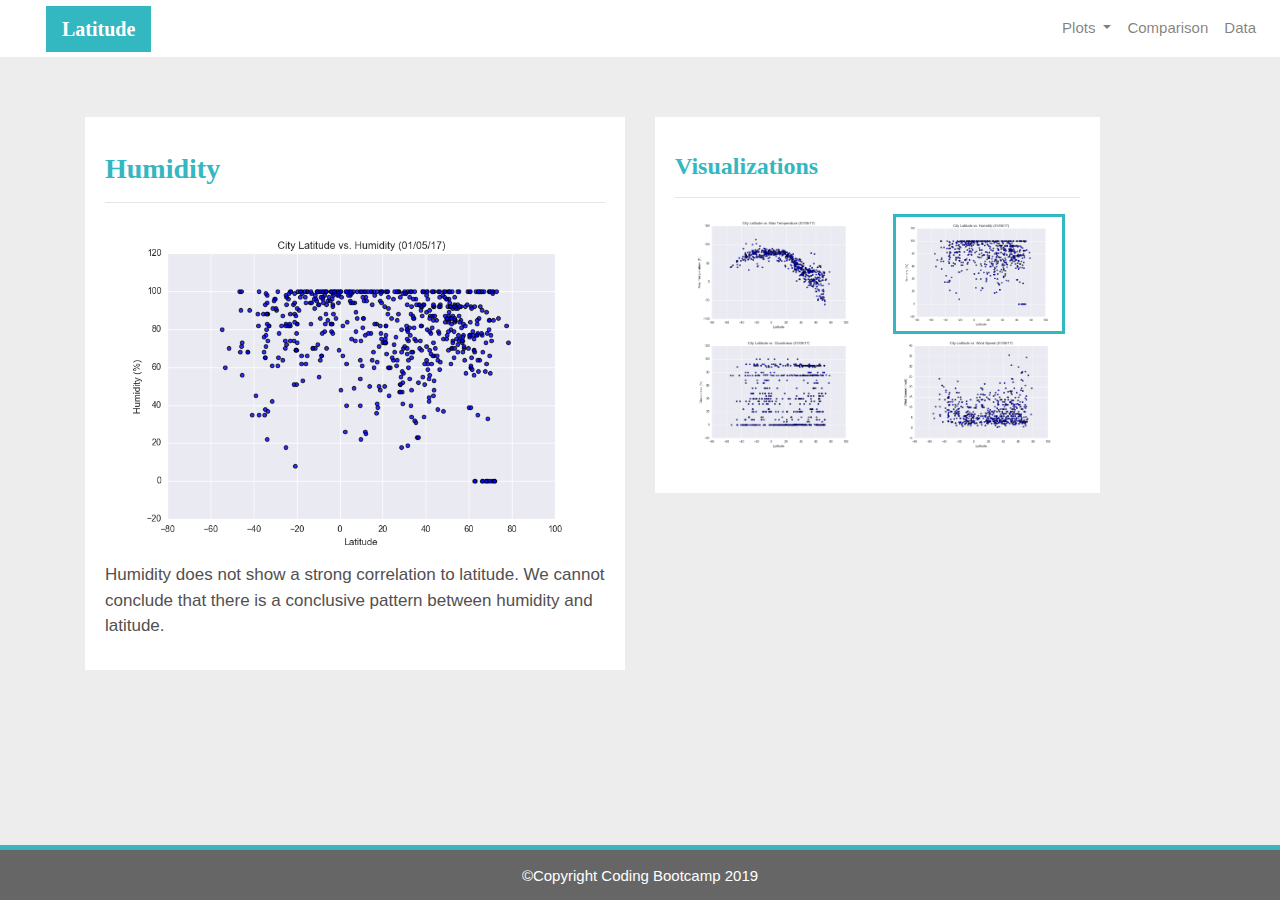
<file: humidity.html>
<!DOCTYPE html>
<html lang="en">
<head>
    <!-- Required meta tags -->
    <meta charset="utf-8">
    <meta name="viewport" content="width=device-width, initial-scale=1.0">
    <meta http-equiv="X-UA-Compatible" content="ie=edge">
    <!-- CSS Style Intro -->
    <link rel="stylesheet" href="https://stackpath.bootstrapcdn.com/bootstrap/4.3.1/css/bootstrap.min.css" 
    integrity="sha384-ggOyR0iXCbMQv3Xipma34MD+dH/1fQ784/j6cY/iJTQUOhcWr7x9JvoRxT2MZw1T" crossorigin="anonymous">
    <link rel="stylesheet" href="style.css">
    <title>Latitude Analysis Dashboard</title>
</head>
<body>
 <!-- Nav Bar -->
<div class = "navigation">
    <nav class="navbar navbar-expand-lg navbar-light">
        <a class="navbar-brand" style="background-color: rgb(51, 183, 192)" href="index.html">Latitude</a>
        <button class="navbar-toggler border border-white" type="button" data-toggle="collapse" data-target="#navbarNavDropdown"
          aria-controls="navbarNavDropdown" aria-expanded="false" aria-label="Toggle navigation">
          <span class="navbar-toggler-icon"></span>
        </button>
        <div class="collapse navbar-collapse" id="navbarNavDropdown">
          <ul class="navbar-nav ml-auto">
            <li class="nav-item dropdown">
              <a class="nav-link dropdown-toggle" href="#" id="navbarDropdownMenuLink" data-toggle="dropdown"
                aria-haspopup="true" aria-expanded="false">
                Plots
              </a>
              <div class="dropdown-menu" aria-labelledby="navbarDropdownMenuLink">
                <a class="dropdown-item" href="max_temperature.html">Max Temperature</a>
                <a class="dropdown-item" href="humidity.html">Humidity</a>
                <a class="dropdown-item" href="cloudiness.html">Cloudiness</a>
                <a class="dropdown-item" href="wind_speed.html">Wind Speed</a>
              </div>
            </li>
            <li class="nav-item">
              <a class="nav-link" href="comparisons.html">Comparison</a>
            </li>
            <li class="nav-item">
              <a class="nav-link" href="data.html">Data</a>
            </li>
          </ul>
        </div>
    </nav>
</div>

    <!-- Main Page Content -->
    <div class="container">
        <div class="row">
            <!-- Left Box -->
            <div class="col-lg-6 col-md-12">
                <div class="box">
                    <h3 class="title">Humidity</h3>
                    <hr>
                    <img src="Resources/assets/images/Fig2.png" alt="Humidity Graph">
                    <p>Humidity does not show a strong correlation to latitude. We cannot conclude that there is a conclusive 
                      pattern between humidity and latitude.</p>
                </div>
            </div>
           
            <!-- Right Box -->
            <div class="col-lg-5 col-md-12">
                <div class="box">
                   <h4 class="title">Visualizations</h4>
                   <hr>
                   <div class="container">
                       <div class="row" style="padding-bottom: 25px;">
                        <div class="col-3 col-sm-6">
                            <a href="max_temperature.html">
                                <img class="panel" src="Resources/assets/images/Fig1.png" alt="Max Temperature Graph">
                            </a>
                        </div>
                        <div class="col-3 col-sm-6">
                            <a href="humidity.html">
                                <img class="panel active" src="Resources/assets/images/Fig2.png" alt="Humidity Graph">
                            </a>
                        </div>
                        <div class="col-3 col-sm-6">
                            <a href="cloudiness.html">
                                <img class="panel" src="Resources/assets/images/Fig3.png" alt="Cloudiness Graph">
                            </a>
                        </div>
                        <div class="col-3 col-sm-6">
                            <a href="wind_speed.html">
                                <img class="panel" src="Resources/assets/images/Fig4.png" alt="Wind Speed Graph">
                            </a>
                        </div>
                        </div>
                    </div>
                </div>
            </div>
        
        </div>
    </div>
 
       <!-- Footer Section -->
       <footer>
          <div class="footer">&copy;Copyright Coding Bootcamp 2019</div>
      </footer>
   
      <!-- Bootstrap JS -->
      <script src="https://code.jquery.com/jquery-3.2.1.slim.min.js" integrity="sha384-KJ3o2DKtIkvYIK3UENzmM7KCkRr/rE9/Qpg6aAZGJwFDMVNA/GpGFF93hXpG5KkN" 
      crossorigin="anonymous"></script>
      <script src="https://cdnjs.cloudflare.com/ajax/libs/popper.js/1.12.9/umd/popper.min.js" integrity="sha384-ApNbgh9B+Y1QKtv3Rn7W3mgPxhU9K/ScQsAP7hUibX39j7fakFPskvXusvfa0b4Q" 
      crossorigin="anonymous"></script>
      <script src="https://maxcdn.bootstrapcdn.com/bootstrap/4.0.0/js/bootstrap.min.js" integrity="sha384-JZR6Spejh4U02d8jOt6vLEHfe/JQGiRRSQQxSfFWpi1MquVdAyjUar5+76PVCmYl" 
      crossorigin="anonymous"></script>
      
</body>
</html>
</file>
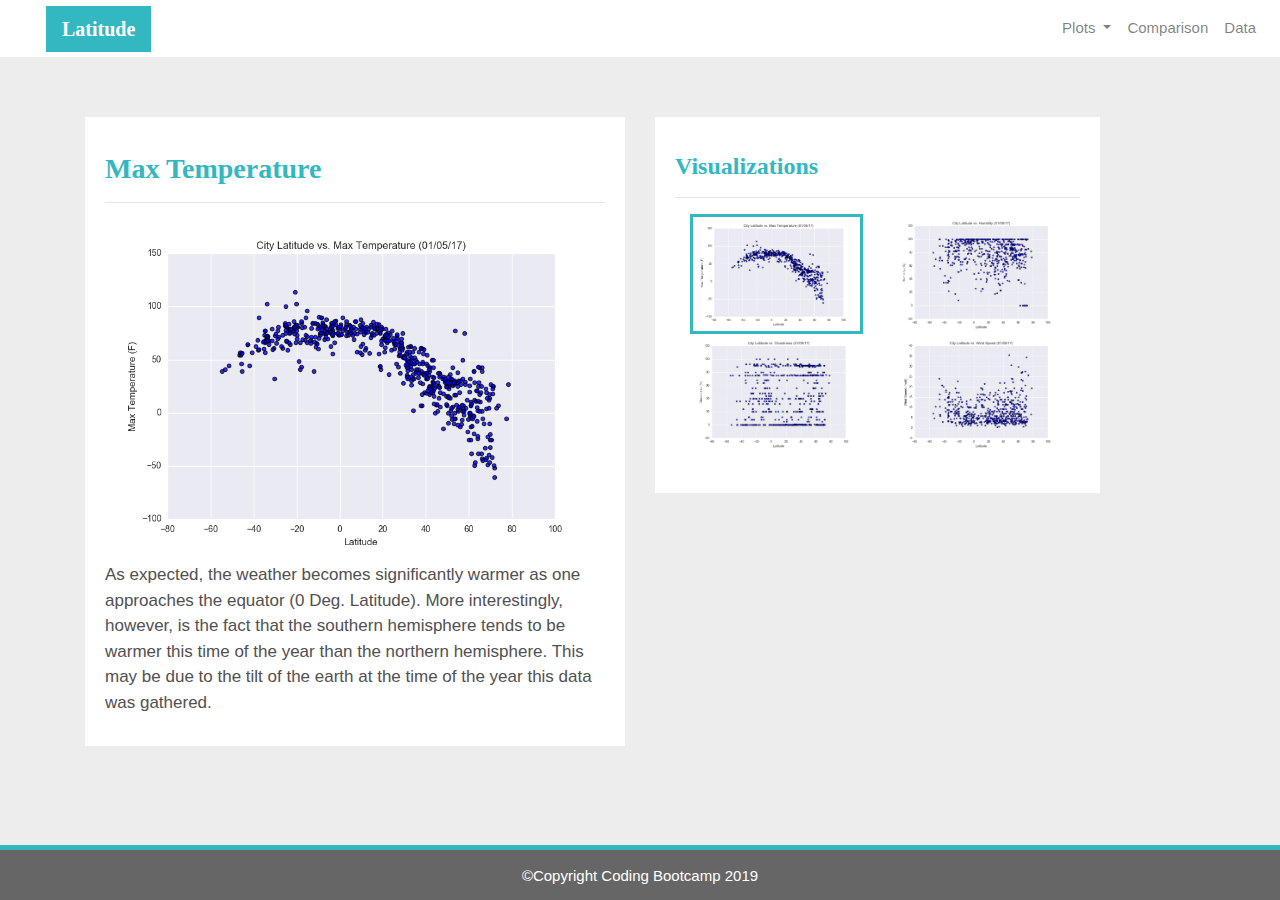
<file: max_temperature.html>
<!DOCTYPE html>
<html lang="en">
<head>
    <!-- Required meta tags -->
    <meta charset="utf-8">
    <meta name="viewport" content="width=device-width, initial-scale=1.0">
    <meta http-equiv="X-UA-Compatible" content="ie=edge">
    <!-- CSS Style Intro -->
    <link rel="stylesheet" href="https://stackpath.bootstrapcdn.com/bootstrap/4.3.1/css/bootstrap.min.css" 
    integrity="sha384-ggOyR0iXCbMQv3Xipma34MD+dH/1fQ784/j6cY/iJTQUOhcWr7x9JvoRxT2MZw1T" crossorigin="anonymous">
    <link rel="stylesheet" href="style.css">
    <title>Latitude Analysis Dashboard</title>
</head>
<body>
  
   <!-- Nav Bar -->
   <div class = "navigation">
      <nav class="navbar navbar-expand-lg navbar-light">
          <a class="navbar-brand" style="background-color: rgb(51, 183, 192)" href="index.html">Latitude</a>
          <button class="navbar-toggler border border-white" type="button" data-toggle="collapse" data-target="#navbarNavDropdown"
            aria-controls="navbarNavDropdown" aria-expanded="false" aria-label="Toggle navigation">
            <span class="navbar-toggler-icon"></span>
          </button>
          <div class="collapse navbar-collapse" id="navbarNavDropdown">
            <ul class="navbar-nav ml-auto">
              <li class="nav-item dropdown">
                <a class="nav-link dropdown-toggle" href="#" id="navbarDropdownMenuLink" data-toggle="dropdown"
                  aria-haspopup="true" aria-expanded="false">
                  Plots
                </a>
                <div class="dropdown-menu" aria-labelledby="navbarDropdownMenuLink">
                  <a class="dropdown-item" href="max_temperature.html">Max Temperature</a>
                  <a class="dropdown-item" href="humidity.html">Humidity</a>
                  <a class="dropdown-item" href="cloudiness.html">Cloudiness</a>
                  <a class="dropdown-item" href="wind_speed.html">Wind Speed</a>
                </div>
              </li>
              <li class="nav-item">
                <a class="nav-link" href="comparisons.html">Comparison</a>
              </li>
              <li class="nav-item">
                <a class="nav-link" href="data.html">Data</a>
              </li>
            </ul>
          </div>
      </nav>
  </div>

    <!-- Main Page Content -->
    <div class="container">
        <div class="row">
            <!-- Left Box -->
            <div class="col-lg-6 col-md-12">
                <div class="box">
                    <h3 class="title">Max Temperature</h3>
                    <hr>
                    <img src="Resources/assets/images/Fig1.png" alt="Max Temperature Graph">
                    <p>As expected, the weather becomes significantly warmer as one approaches the equator (0 Deg. Latitude). 
                      More interestingly, however, is the fact that the southern hemisphere tends to be warmer this time of the 
                      year than the northern hemisphere. This may be due to the tilt of the earth at the time of the year this data 
                      was gathered.</p>
                </div>
            </div>
             
            <!-- Right Box -->
            <div class="col-lg-5 col-md-12">
                <div class="box">
                   <h4 class="title">Visualizations</h4>
                   <hr>
                   <div class="container">
                       <div class="row" style="padding-bottom: 25px;">
                        <div class="col-3 col-sm-6">
                            <a href="max_temperature.html">
                                <img class="panel active" src="Resources/assets/images/Fig1.png" alt="Max Temperature Graph">
                            </a>
                        </div>
                        <div class="col-3 col-sm-6">
                            <a href="humidity.html">
                                <img class="panel" src="Resources/assets/images/Fig2.png" alt="Humidity Graph">
                            </a>
                        </div>
                        <div class="col-3 col-sm-6">
                            <a href="cloudiness.html">
                                <img class="panel" src="Resources/assets/images/Fig3.png" alt="Cloudiness Graph">
                            </a>
                        </div>
                        <div class="col-3 col-sm-6">
                            <a href="wind_speed.html">
                                <img class="panel" src="Resources/assets/images/Fig4.png" alt="Wind Speed Graph">
                            </a>
                        </div>
                        </div>
                    </div>
                </div>
            </div>
 
        </div>
    </div>
 
    <!-- Footer Section -->
    <footer>
        <div class="footer">&copy;Copyright Coding Bootcamp 2019</div>
    </footer>
 
    <!-- Bootstrap JS -->
    <script src="https://code.jquery.com/jquery-3.2.1.slim.min.js" integrity="sha384-KJ3o2DKtIkvYIK3UENzmM7KCkRr/rE9/Qpg6aAZGJwFDMVNA/GpGFF93hXpG5KkN" 
    crossorigin="anonymous"></script>
    <script src="https://cdnjs.cloudflare.com/ajax/libs/popper.js/1.12.9/umd/popper.min.js" integrity="sha384-ApNbgh9B+Y1QKtv3Rn7W3mgPxhU9K/ScQsAP7hUibX39j7fakFPskvXusvfa0b4Q" 
    crossorigin="anonymous"></script>
    <script src="https://maxcdn.bootstrapcdn.com/bootstrap/4.0.0/js/bootstrap.min.js" integrity="sha384-JZR6Spejh4U02d8jOt6vLEHfe/JQGiRRSQQxSfFWpi1MquVdAyjUar5+76PVCmYl" 
    crossorigin="anonymous"></script>
    
</body>
</html>
</file>
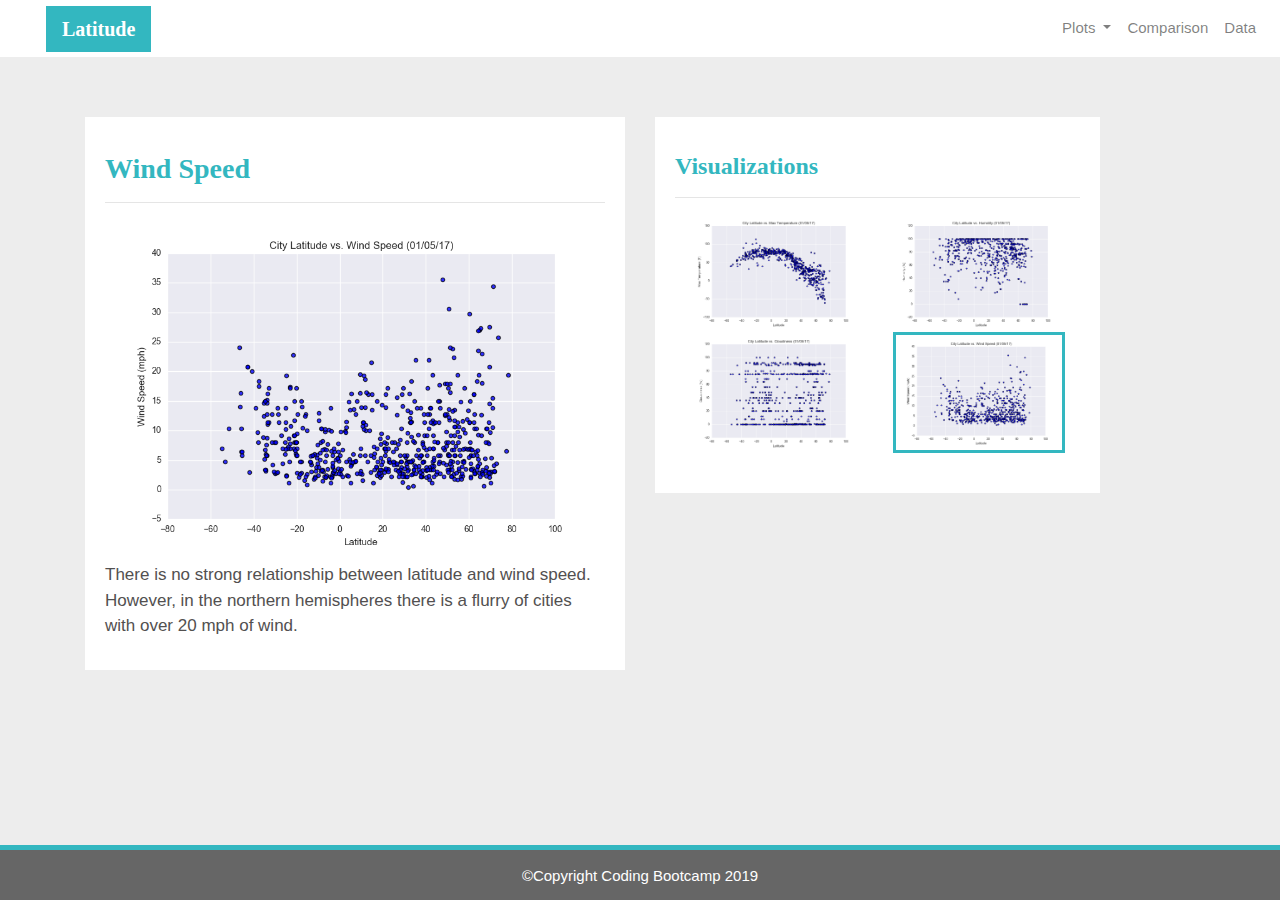
<file: wind_speed.html>
<!DOCTYPE html>
<html lang="en">
<head>
    <!-- Required meta tags -->
    <meta charset="utf-8">
    <meta name="viewport" content="width=device-width, initial-scale=1.0">
    <meta http-equiv="X-UA-Compatible" content="ie=edge">
    <!-- CSS Style Intro -->
    <link rel="stylesheet" href="https://stackpath.bootstrapcdn.com/bootstrap/4.3.1/css/bootstrap.min.css" 
    integrity="sha384-ggOyR0iXCbMQv3Xipma34MD+dH/1fQ784/j6cY/iJTQUOhcWr7x9JvoRxT2MZw1T" crossorigin="anonymous">
    <link rel="stylesheet" href="style.css">
    <title>Latitude Analysis Dashboard</title>
</head>
<body>

 <!-- Nav Bar -->
 <div class = "navigation">
    <nav class="navbar navbar-expand-lg navbar-light">
        <a class="navbar-brand" style="background-color: rgb(51, 183, 192)" href="index.html">Latitude</a>
        <button class="navbar-toggler border border-white" type="button" data-toggle="collapse" data-target="#navbarNavDropdown"
          aria-controls="navbarNavDropdown" aria-expanded="false" aria-label="Toggle navigation">
          <span class="navbar-toggler-icon"></span>
        </button>
        <div class="collapse navbar-collapse" id="navbarNavDropdown">
          <ul class="navbar-nav ml-auto">
            <li class="nav-item dropdown">
              <a class="nav-link dropdown-toggle" href="#" id="navbarDropdownMenuLink" data-toggle="dropdown"
                aria-haspopup="true" aria-expanded="false">
                Plots
              </a>
              <div class="dropdown-menu" aria-labelledby="navbarDropdownMenuLink">
                <a class="dropdown-item" href="max_temperature.html">Max Temperature</a>
                <a class="dropdown-item" href="humidity.html">Humidity</a>
                <a class="dropdown-item" href="cloudiness.html">Cloudiness</a>
                <a class="dropdown-item" href="wind_speed.html">Wind Speed</a>
              </div>
            </li>
            <li class="nav-item">
              <a class="nav-link" href="comparisons.html">Comparison</a>
            </li>
            <li class="nav-item">
              <a class="nav-link" href="data.html">Data</a>
            </li>
          </ul>
        </div>
    </nav>
</div>

    <!-- Main Page Content -->
    <div class="container">
        <div class="row">
            <!-- Left Box -->
            <div class="col-lg-6 col-md-12">
                <div class="box">
                    <h3 class="title">Wind Speed</h3>
                    <hr>
                    <img src="Resources/assets/images/Fig4.png" alt="Wind Speed Graph">
                    <p>There is no strong relationship between latitude and wind speed. However, in the northern hemispheres there 
                      is a flurry of cities with over 20 mph of wind.</p>
                </div>
            </div>
      
            <!-- Right Box -->
            <div class="col-lg-5 col-mwe would need to go beyond the range in data to reach cities at closer to the poles. Only then can we 
                      have a sample large to confirm the patternd-12">
                <div class="box">
                   <h4 class="title">Visualizations</h4>
                   <hr>
                   <div class="container">
                       <div class="row" style="padding-bottom: 25px;">
                        <div class="col-3 col-sm-6">
                            <a href="max_temperature.html">
                                <img class="panel" src="Resources/assets/images/Fig1.png" alt="Max Temperature Graph">
                            </a>
                        </div>
                        <div class="col-3 col-sm-6">
                            <a href="humidity.html">
                                <img class="panel" src="Resources/assets/images/Fig2.png" alt="Humidity Graph">
                            </a>
                        </div>
                        <div class="col-3 col-sm-6">
                            <a href="cloudiness.html">
                                <img class="panel" src="Resources/assets/images/Fig3.png" alt="Cloudiness Graph">
                            </a>
                        </div>
                        <div class="col-3 col-sm-6">
                            <a href="wind_speed.html">
                                <img class="panel active" src="Resources/assets/images/Fig4.png" alt="Wind Speed Graph">
                            </a>
                        </div>
                        </div>
                    </div>
                </div>
            </div>
          
        </div>
    </div>

       <!-- Footer Section -->
       <footer>
          <div class="footer">&copy;Copyright Coding Bootcamp 2019</div>
      </footer>
   
      <!-- Bootstrap JS -->
      <script src="https://code.jquery.com/jquery-3.2.1.slim.min.js" integrity="sha384-KJ3o2DKtIkvYIK3UENzmM7KCkRr/rE9/Qpg6aAZGJwFDMVNA/GpGFF93hXpG5KkN" 
      crossorigin="anonymous"></script>
      <script src="https://cdnjs.cloudflare.com/ajax/libs/popper.js/1.12.9/umd/popper.min.js" integrity="sha384-ApNbgh9B+Y1QKtv3Rn7W3mgPxhU9K/ScQsAP7hUibX39j7fakFPskvXusvfa0b4Q" 
      crossorigin="anonymous"></script>
      <script src="https://maxcdn.bootstrapcdn.com/bootstrap/4.0.0/js/bootstrap.min.js" integrity="sha384-JZR6Spejh4U02d8jOt6vLEHfe/JQGiRRSQQxSfFWpi1MquVdAyjUar5+76PVCmYl" 
      crossorigin="anonymous"></script>
      
</body>
</html>
</file>
<file: style.css>
/* Body */
body{
    background-color: #EDEDED; 
}

/* Navbar */
.navbar{
    max-height: 57px; 
}
.navigation .navbar-brand{
    color: white; 
    margin-left: 30px; 
    padding: inherit; 
    font-weight: bold; 
    background-color: rgb(51, 183, 192);
    font-family: Georgia, 'Times New Roman', Times, serif;
}
.navbar{
    background-color: white; 
    font-size: 15px; 
}
.active, .dropdown-menu .dropdown-item:active a:hover{
    background-color:rgb(201, 30, 30)!important; 
}
.dropdown-item{
    color: #4d4a4a !important; 
}
.dropdown .dropdown-menu .dropdown-item:active, .dropdown .dropdown-menu .dropdown-item:hover{
    background-color:rgb(212, 209, 209) !important; 
}
a{
    color: #525050;
    font-size: 15px; 
}
.nav-link:hover{
    background-color:#E7E7E7 !important;
   }

.navbar-brand:hover{
color: #AFAFAF !important;
}

/* Images */
img{
    width:100% !important;
    height:100% !important;
}
.active, .panel:hover{
    border-color:rgb(51, 183, 192);
    border-style: solid; 
    
}
.vizualization{
    width:50% !important;
    height:50% !important;
}

/* Title Class  */
.title{
    color: rgb(51, 183, 192);  
    font-family: Georgia, 'Times New Roman', Times, serif;
    font-weight: bolder; 
    padding-top: 25px; 
}

/* Paragraph Element */
p{
 color: #525050;
 font-family: Arial, Helvetica, sans-serif;
 font-size: 17px; 
}

/* Box Class */
.box {
    margin-top: 60px; 
    margin-bottom: 62px; 
    padding: 10px 20px 15px; 
    color:black;
    background-color: white; 

  }

/* Table */
  .table{
    font-size: 15px; 
    border-top-color: white !important; 
}

/* Footer */
footer{
background-color: #666666; 
border-top-style: solid; 
border-top-width: 5px; 
border-top-color: rgb(51, 183, 192);
color: white; 
min-height: 55px; 
font-family: Arial, Helvetica, sans-serif;
font-size: 15px; 
text-align: center; 
position: fixed;
left: 0;
bottom: 0;
width: 100%;
padding-top: 15px; 
}

/* Media Queries */
@media(max-width: 992px){
.navbar-expand-lg{
background-color: rgb(249, 253, 253) !important;
}
.navbar{
    max-height: none; 
    padding: inherit;
}
.navbar div{
    margin: inherit; 
    background-color: white;  
}
.navbar-brand{
    padding: 10px !important; 
}

button{
    margin-right: 30px; 
}
button:focus {

    outline: 1px dotted;
    outline: 5px auto -webkit-focusring-color;
    
    }
}


/* Container for flexboxes */
.row {
    display: flex;
    flex-wrap: wrap;
  }
  
  /* Create four equal columns */
  .column {
    flex: 25%;
    padding: 20px;
  }
  
  /* On screens that are 992px wide or less, go from four columns to two columns */
  @media screen and (max-width: 992px) {
    .column {
      flex: 50%;
    }
  }

  @media screen and (max-width: 600px) {
    .row {
      flex-direction: row;
    }
}
</file>
